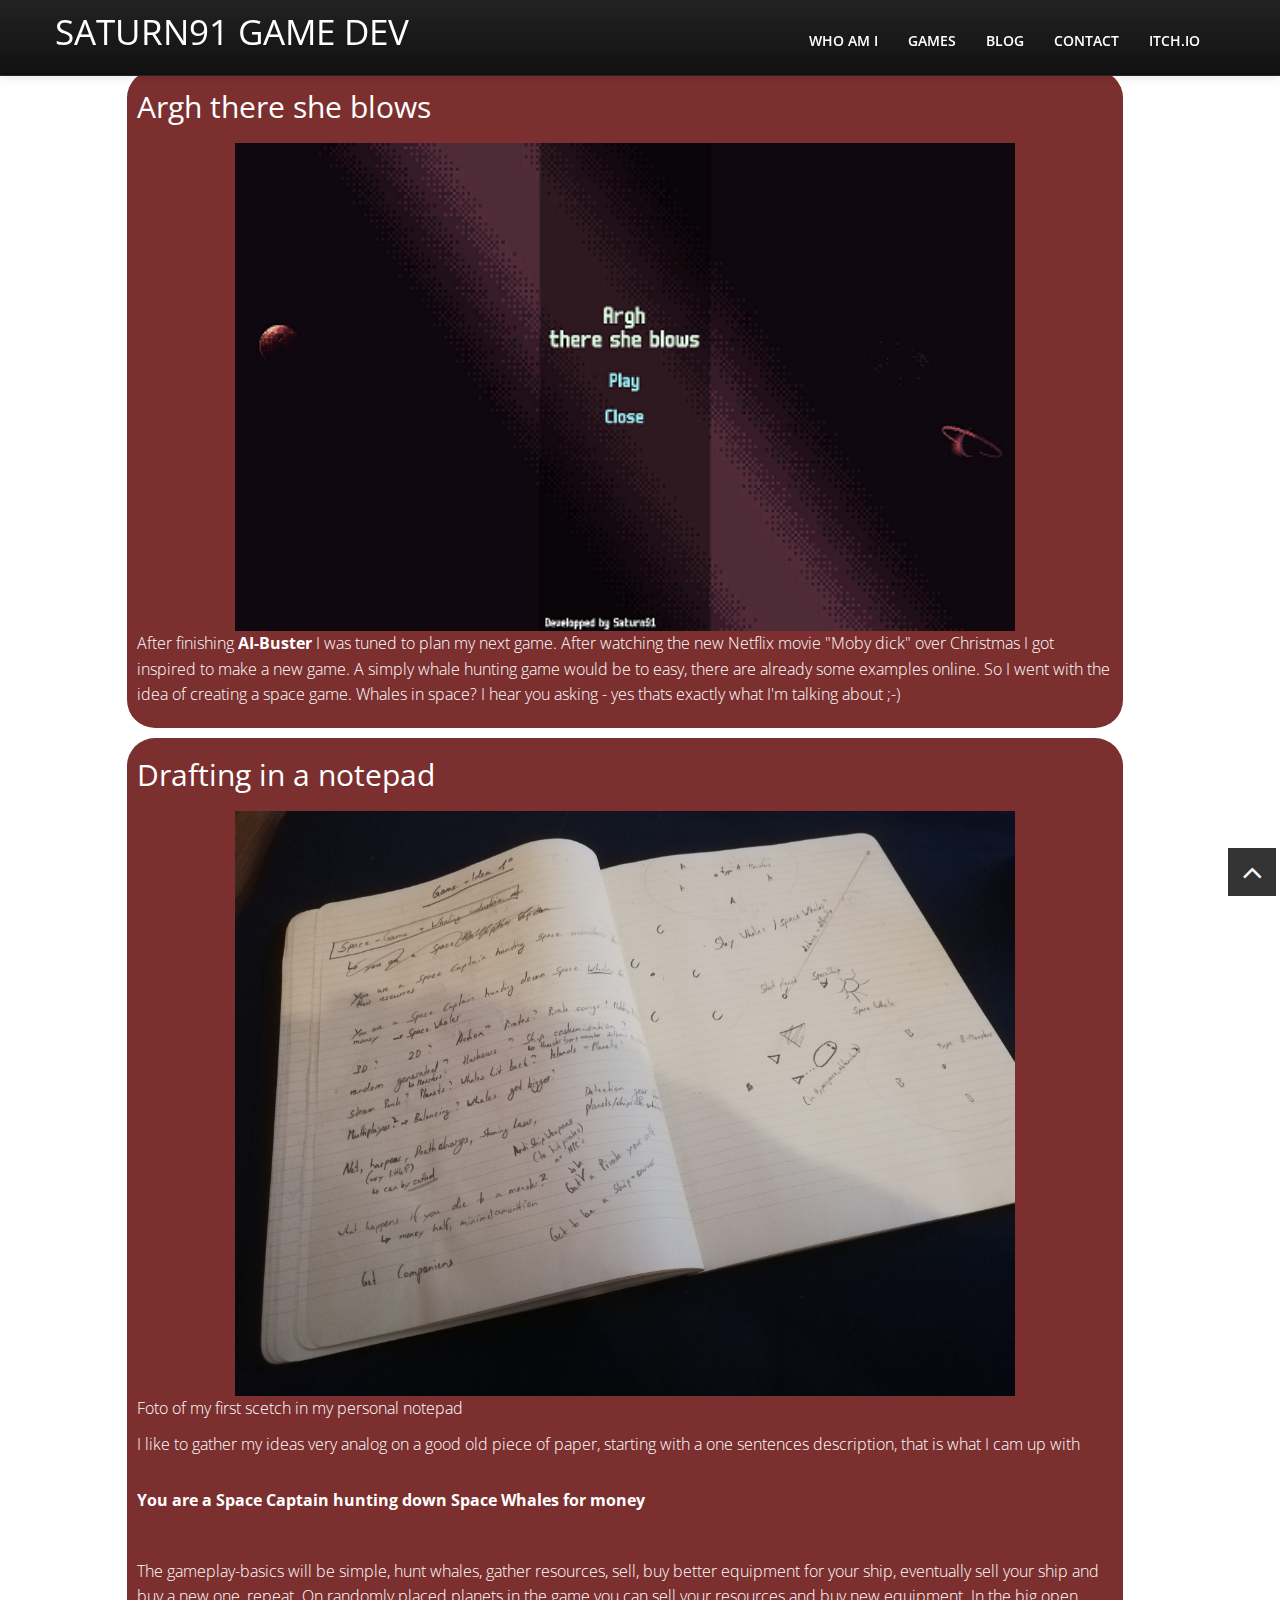
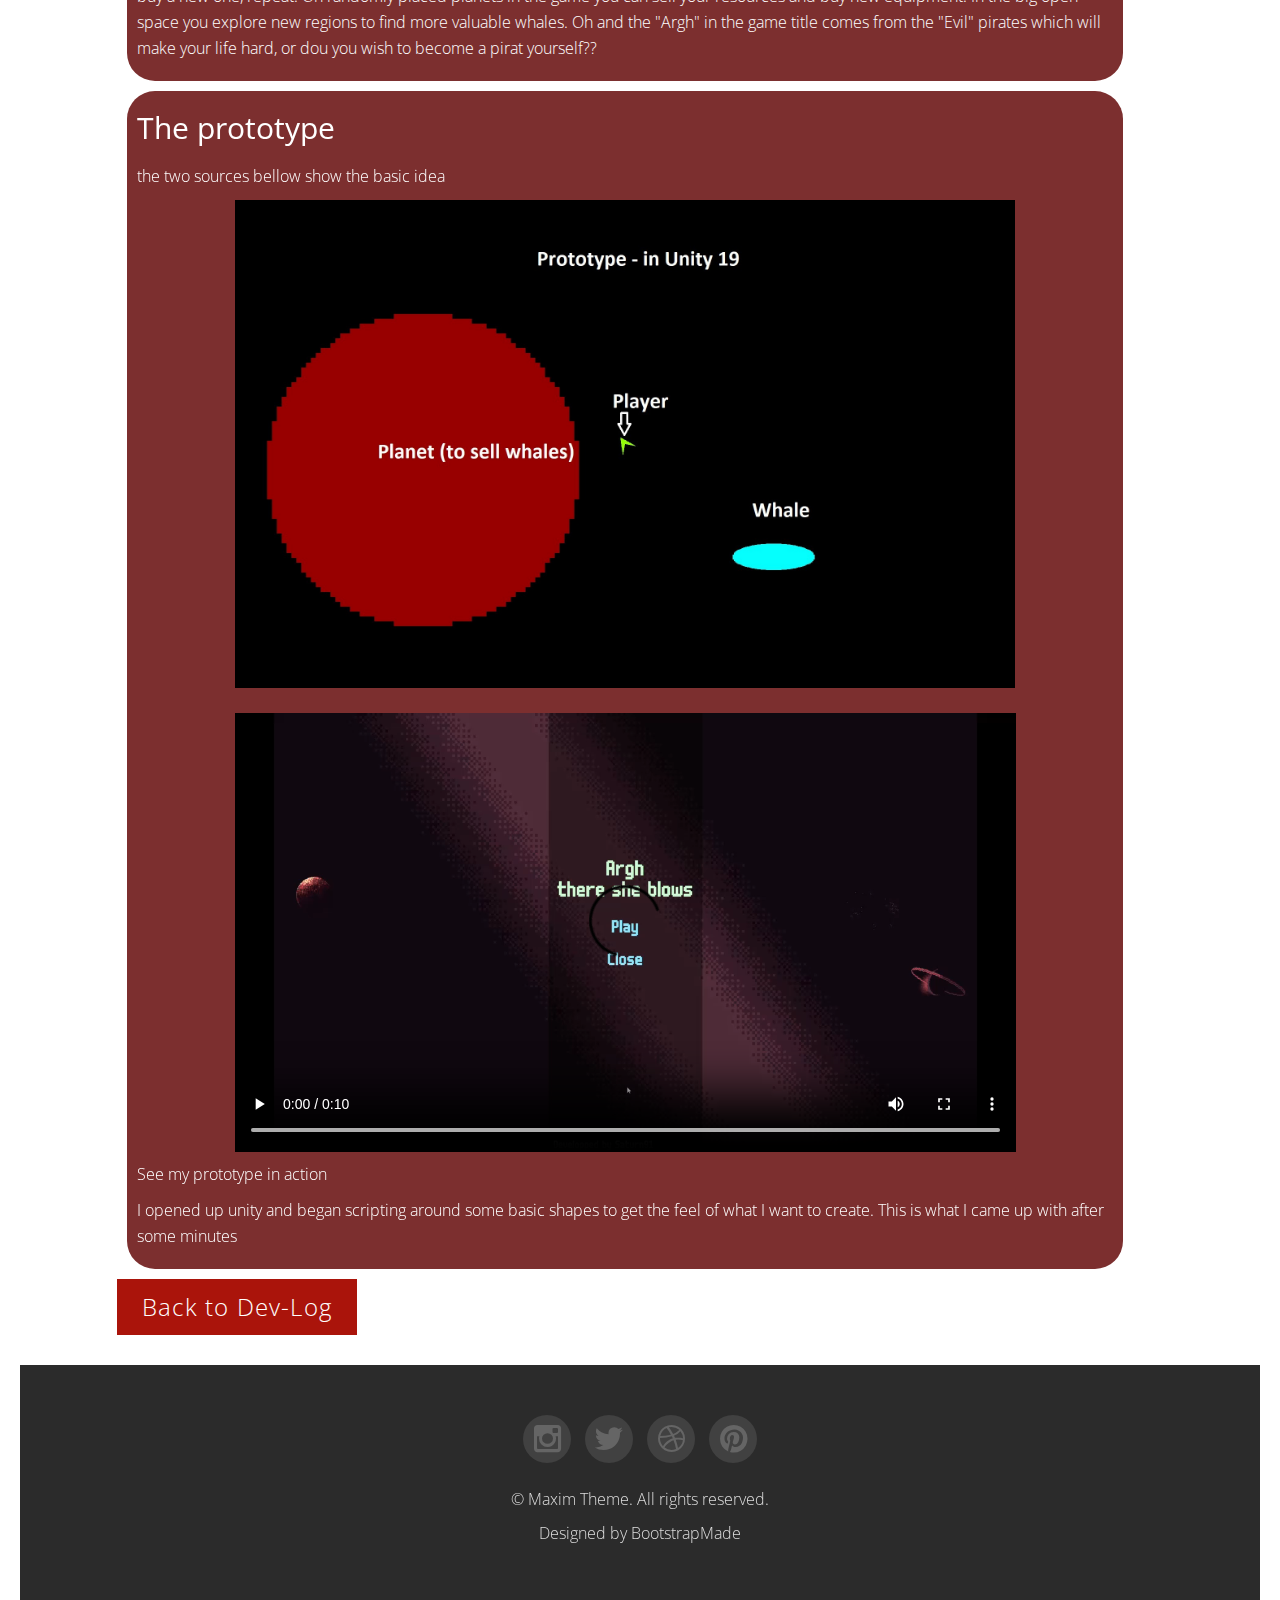
<file: 03_blog.html>
<!DOCTYPE html>
<html>
	<head>
		<meta name="viewport" content="width=device-width, initial-scale=1">
		<style>
		* {
		  box-sizing: border-box;
		}

		/* Add a gray background color with some padding */
		body {
		  font-family: Arial;
		  padding: 20px;
		  background: #f1f1f1;
		}

		/* Header/Blog Title */
		.header {
		  padding: 30px;
		  font-size: 40px;
		  text-align: center;
		  background: white;
		}

		/* Create two unequal columns that floats next to each other */
		/* Left column */
		.leftcolumn {   
		  float: left;
		  width: 75%;
		}

		/* Right column */
		.rightcolumn {
		  float: left;
		  width: 25%;
		  padding-left: 20px;
		}
		
		/* Center column */
		.center {
			margin: auto;
			width: 80%;
		}

		/* Fake image */
		.img {
			display: block;
			margin-left: auto;
			margin-right: auto;
			width: 80%;
		}
		
		.video {
			display: block;
			margin-left: auto;
			margin-right: auto;
			width: 80%;
		}
		

		/* Clear floats after the columns */
		.row:after {
		  content: "";
		  display: table;
		  clear: both;
		}

		/* Footer */
		.footer {
		  padding: 20px;
		  text-align: center;
		  background: #ddd;
		  margin-top: 20px;
		}
		
		/* Link */
		.link {
			color: #7c2f2f;
		}

		/* Responsive layout - when the screen is less than 800px wide, make the two columns stack on top of each other instead of next to each other */
		@media screen and (max-width: 800px) {
		  .leftcolumn, .rightcolumn {   
			width: 100%;
			padding: 0;
		  }
		}
		</style>
	<meta charset="utf-8">
	<title>Saturn91 - GameDev</title>
	<meta name="viewport" content="width=device-width, initial-scale=1.0">
	<meta name="description" content="">
	<meta name="author" content="">
	<link href="css/bootstrap-responsive.css" rel="stylesheet">
	<link href="css/style.css" rel="stylesheet">
	<link href="color/default.css" rel="stylesheet">
	<link rel="shortcut icon" href="img/FaviconSaturn91.ico">
	<!-- =======================================================
    Theme Name: Maxim
    Theme URL: https://bootstrapmade.com/maxim-free-onepage-bootstrap-theme/
    Author: BootstrapMade.com
    Author URL: https://bootstrapmade.com
	======================================================= -->
	</head>
<body>

<!-- navbar -->
<div class="navbar-wrapper">
	<div class="navbar navbar-inverse navbar-fixed-top">
		<div class="navbar-inner">
			<div class="container">
				<!-- Responsive navbar -->
				<a class="btn btn-navbar" data-toggle="collapse" data-target=".nav-collapse"><span class="icon-bar"></span><span class="icon-bar"></span><span class="icon-bar"></span>
			</a>
				<h1 class="brand"><a href="index.html">Saturn91 Game Dev</a></h1>
				<!-- navigation -->
				<nav class="pull-right nav-collapse collapse">
					<ul id="menu-main" class="nav">
						<li><a title="team" href="index.html#who-am-i">Who am I</a></li>
						<!--li><a title="services" href="#services">Services</a></li-->
						<li><a title="Games" href="index.html#Games">Games</a></li>
						<li><a title="blog" href="Blog.html">Blog</a></li>
						<li><a title="contact" href="index.html#contact">Contact</a></li>
						<li><a href="https://saturn91.itch.io/" target="_blank">itch.io</a></li>
					</ul>
				</nav>
			</div>
		</div>
	</div>
</div>

<div class="row">
  <div class="center">
	<div class="blogCard">
		<h2>Argh there she blows</h2>
		<img class="img" src="img/games/Argh_there_she_blows.png" alt=""></img>
		<p>After finishing <strong><a href="https://saturn91.itch.io/ai-buster" target="_blank">AI-Buster</a></strong> I was tuned to plan my next game. 
		After watching the new Netflix movie "Moby dick" over Christmas I got inspired to make a new game. A simply whale hunting game would be to easy, there are already some
		examples online. So I went with the idea of creating a space game. Whales in space? I hear you asking - yes thats exactly what I'm talking about ;-)</p>
    </div>
	<div class="blogCard">
      <h2>Drafting in a notepad</h2>
      <img class="img" src="img/Blog/Blog3/scetch.jpg" alt=""></img>
      <p>Foto of my first scetch in my personal notepad</p>
      <p>I like to gather my ideas very analog on a good old piece of paper, starting with a one sentences description, that is what I cam up with</p>
	  <br>
	  <p><strong>You are a Space Captain hunting down Space Whales for money</strong><p>
	  <br>
	  <p> The gameplay-basics will be simple, hunt whales, gather resources, sell, buy better equipment for your ship, eventually sell your ship and buy a new one, repeat. 
		On randomly placed planets in the game you can sell your resources and buy new equipment. In the big open space you explore new regions to find more valuable whales.
		Oh and the "Argh" in the game title comes from the "Evil" pirates which will make your life hard, or dou you wish to become a pirat yourself??
    </div>
	<div class="blogCard">
      <h2>The prototype</h2>
	  <p>the two sources bellow show the basic idea<p>
		<img class="img" src="img/Blog/Blog3/Prototype.png" alt=""></img>
		<br>
		<video class="video" controls>
		  <source src="videos/EarlyPrototype.mp4" type="video/mp4">
		  Your browser does not support HTML5 video.
		</video>
      <p>See my prototype in action</p>
      <p>I opened up unity and began scripting around some basic shapes to get the feel of what I want to create. This is what I came up with after some minutes</p>
    </div>
	<div>
		<a href="Blog.html#Blog3" class="btn btn-large btn-my">Back to Dev-Log</a>
	</div>
	<!--div class="blogCard">
      <h2>New entry Example</h2>
      <h5>Title description, Dec 7, 2017</h5>
      <div class="fakeimg" style="height:200px;">Image</div>
      <p>BliBlaBlub</p>
      <p>(Content) Sunt in culpa qui officia deserunt mollit anim id est laborum consectetur adipiscing elit, sed do eiusmod tempor incididunt ut labore et dolore magna aliqua. Ut enim ad minim veniam, quis nostrud exercitation ullamco.</p>
    </div-->
  </div>
</div>  
<footer>
	<div class="container">
		<div class="row">
			<div class="span6 offset3">
				<ul class="social-networks">
					<li><a href="#"><i class="icon-circled icon-bgdark icon-instagram icon-2x"></i></a></li>
					<li><a href="#"><i class="icon-circled icon-bgdark icon-twitter icon-2x"></i></a></li>
					<li><a href="#"><i class="icon-circled icon-bgdark icon-dribbble icon-2x"></i></a></li>
					<li><a href="#"><i class="icon-circled icon-bgdark icon-pinterest icon-2x"></i></a></li>
				</ul>
				<p class="copyright">
					&copy; Maxim Theme. All rights reserved.
					<div class="credits">
						<!--
			All the links in the footer should remain intact.
			You can delete the links only if you purchased the pro version.
			Licensing information: https://bootstrapmade.com/license/
			Purchase the pro version with working PHP/AJAX contact form: https://bootstrapmade.com/buy/?theme=Maxim
		  -->
						Designed by <a href="https://bootstrapmade.com/">BootstrapMade</a>
					</div>
				</p>
			</div>
		</div>
	</div>
	<!-- ./container -->
</footer>

<a href="#" class="scrollup"><i class="icon-angle-up icon-square icon-bgdark icon-2x"></i></a>
	<script src="js/jquery.js"></script>
	<script src="js/jquery.scrollTo.js"></script>
	<script src="js/jquery.nav.js"></script>
	<script src="js/jquery.localScroll.js"></script>
	<script src="js/bootstrap.js"></script>
	<script src="js/jquery.prettyPhoto.js"></script>
	<script src="js/isotope.js"></script>
	<script src="js/jquery.flexslider.js"></script>
	<script src="js/inview.js"></script>
	<script src="js/animate.js"></script>
	<script src="js/custom.js"></script>
	<script src="contactform/contactform.js"></script>

</body>
</html>
</file>
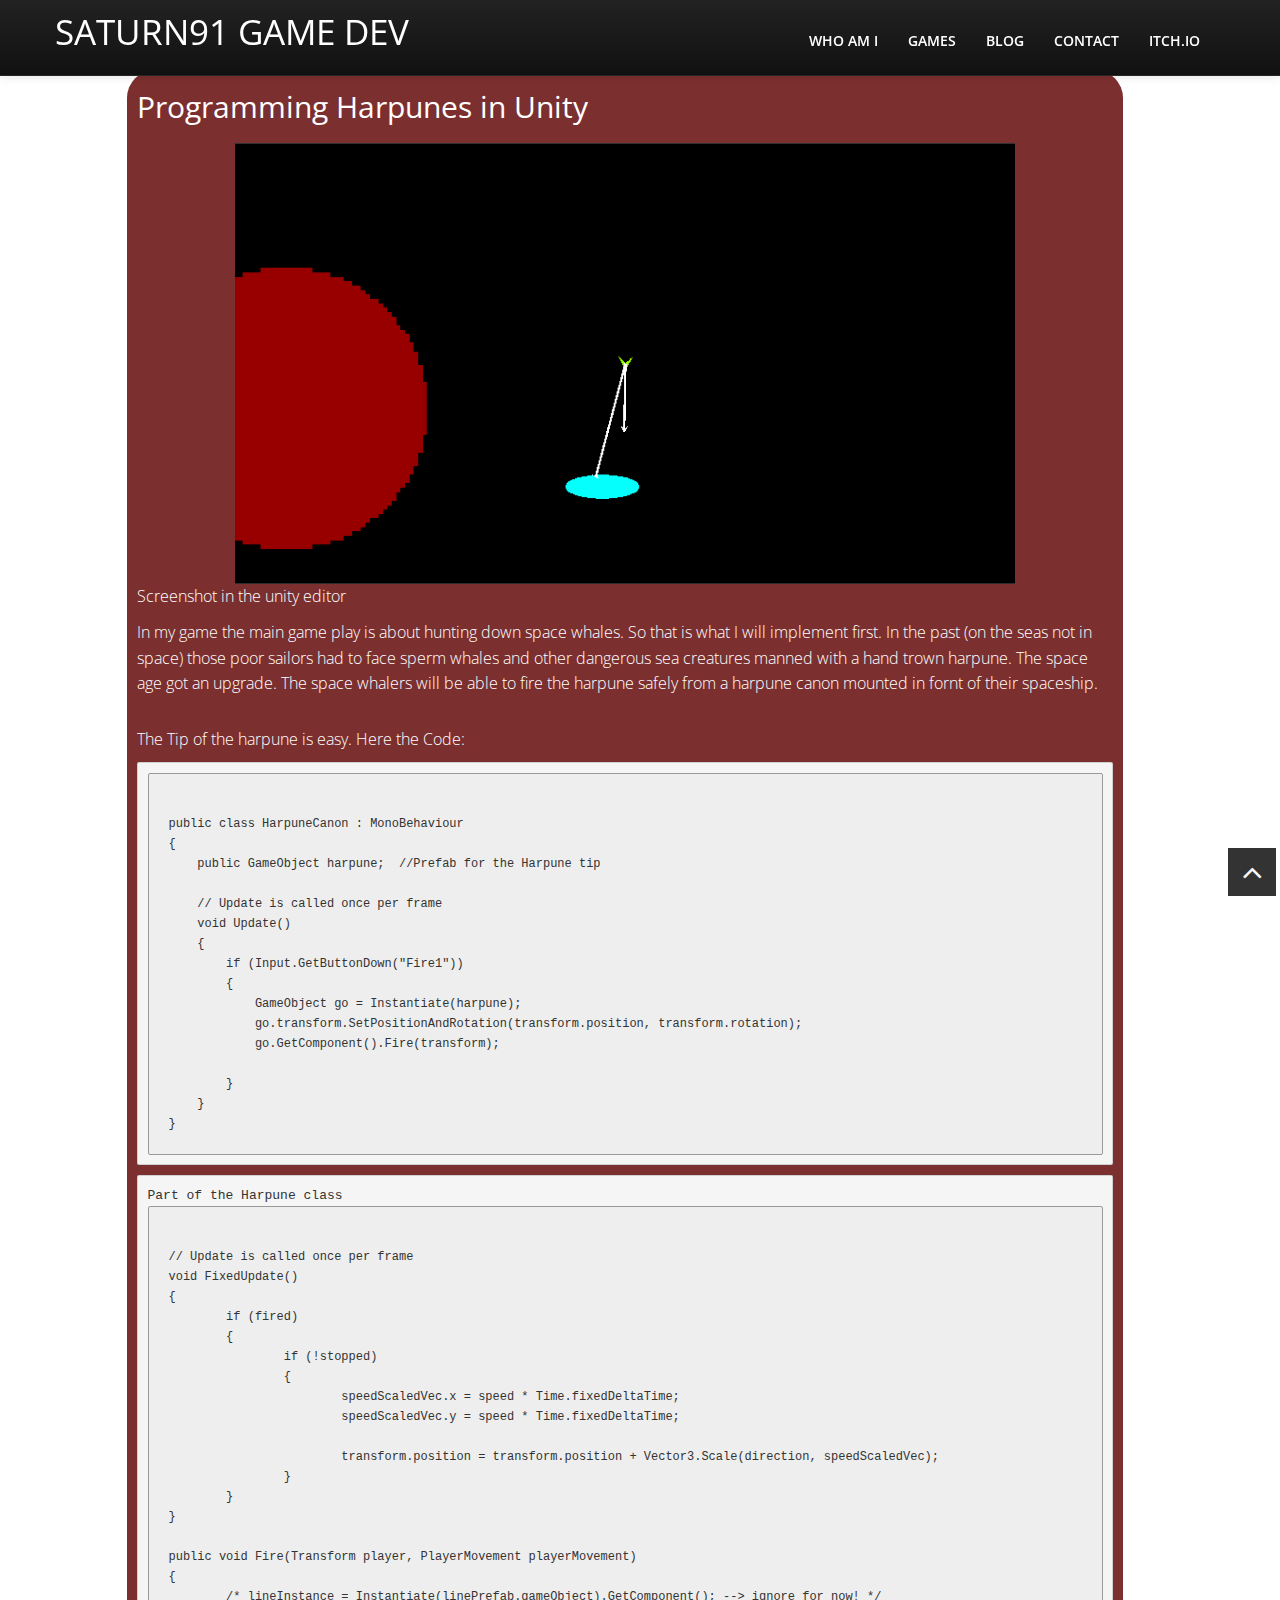
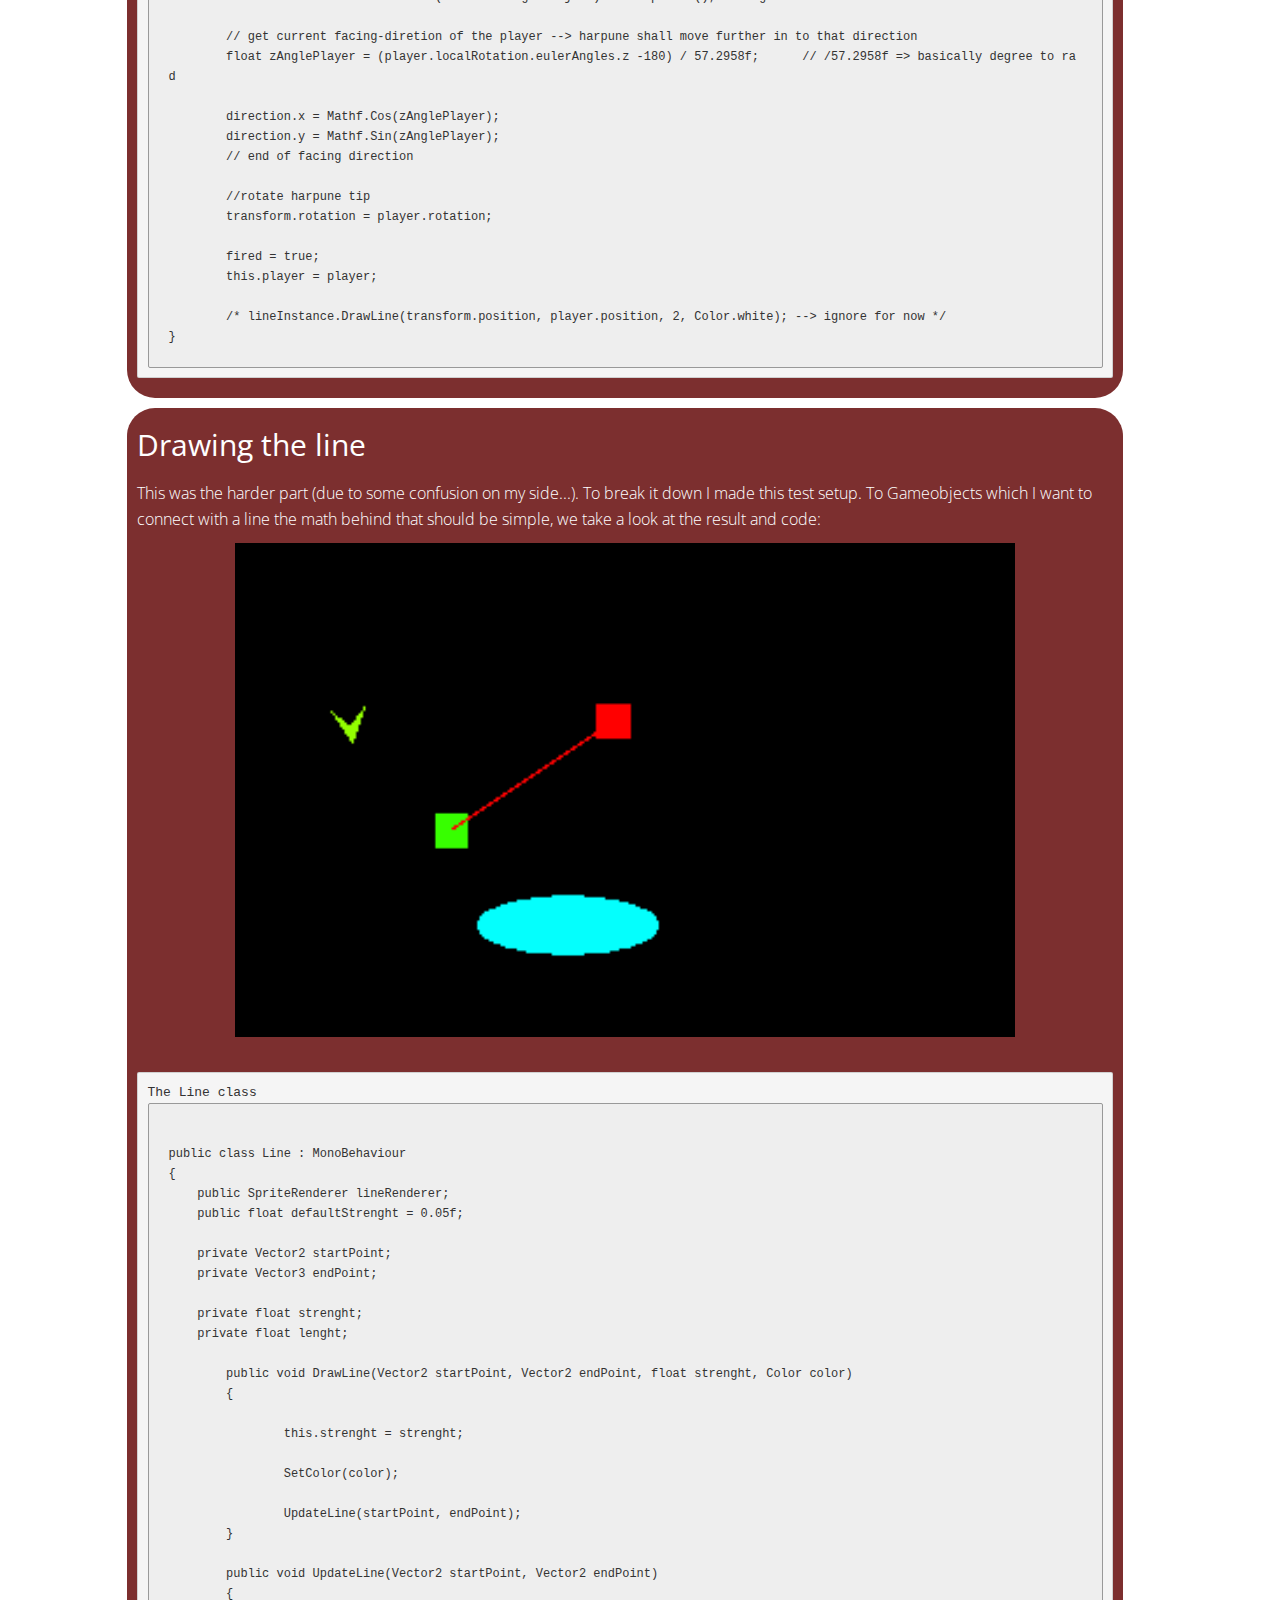
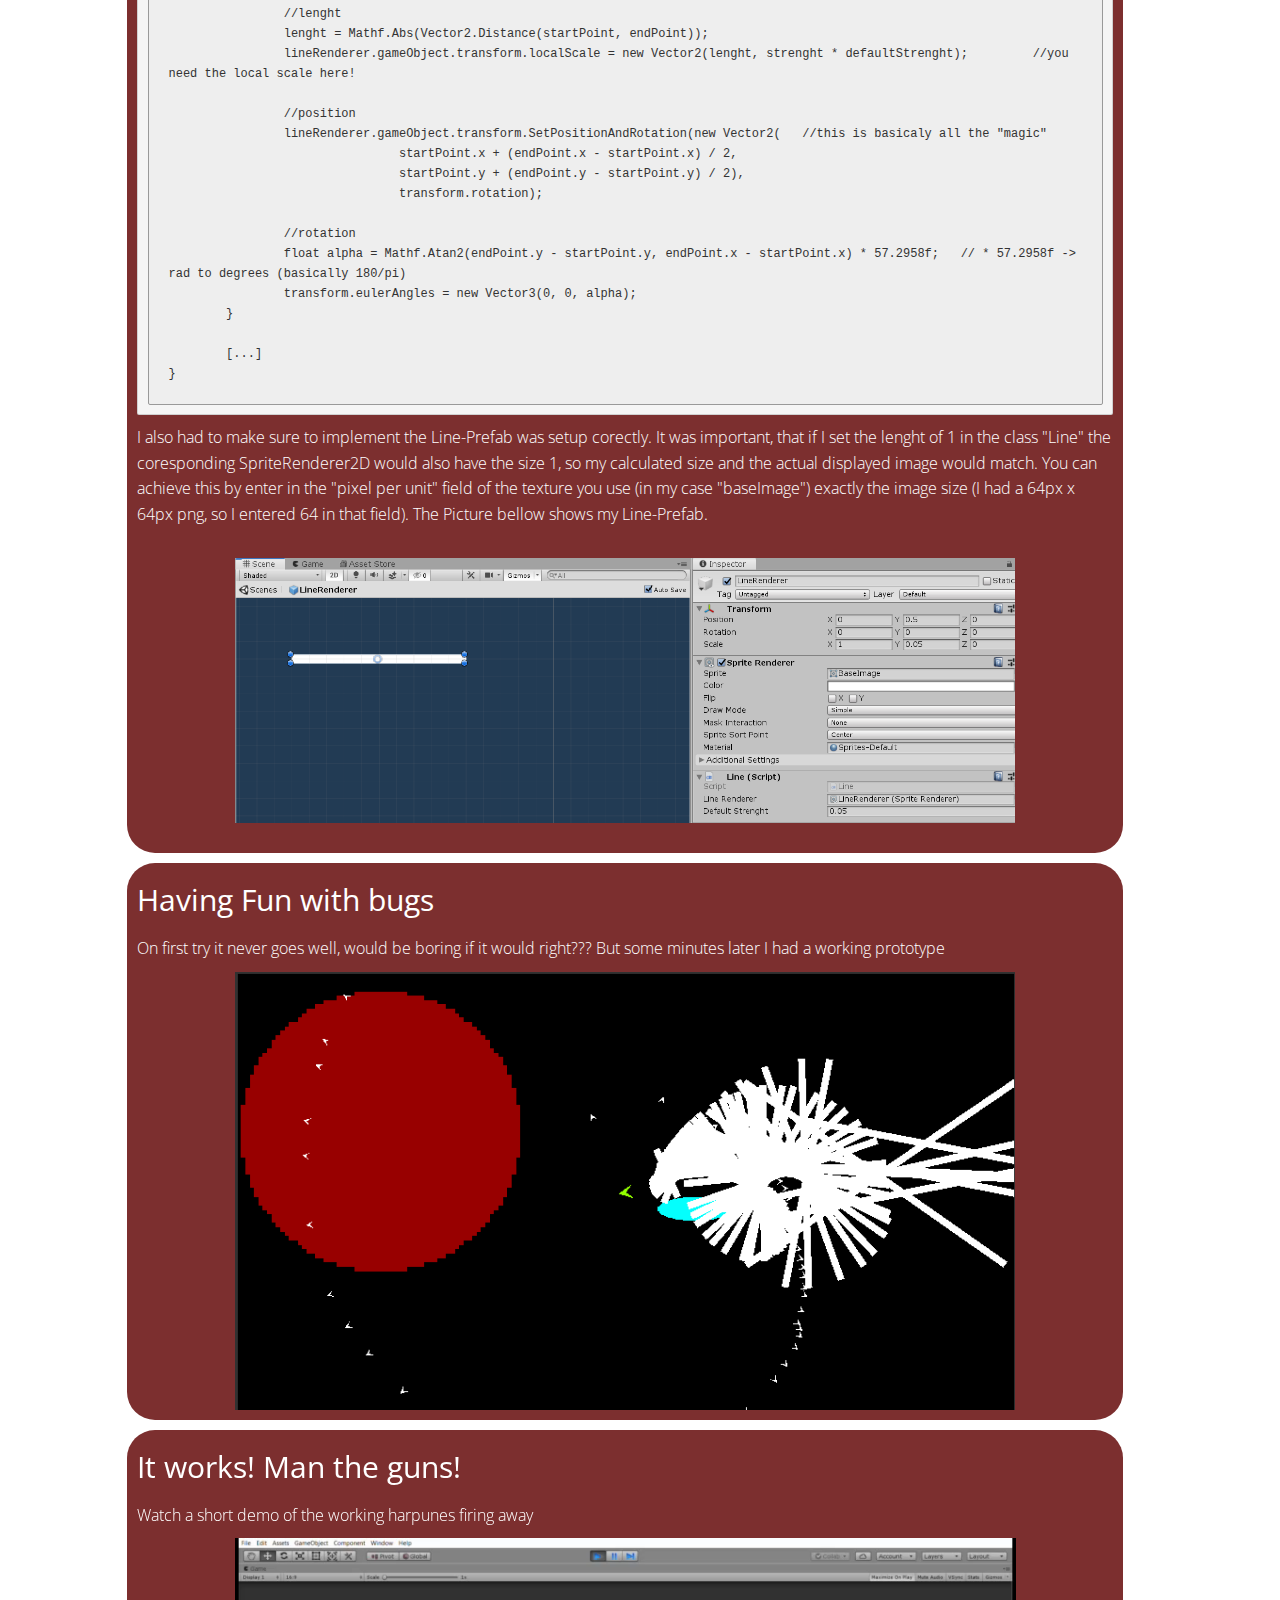
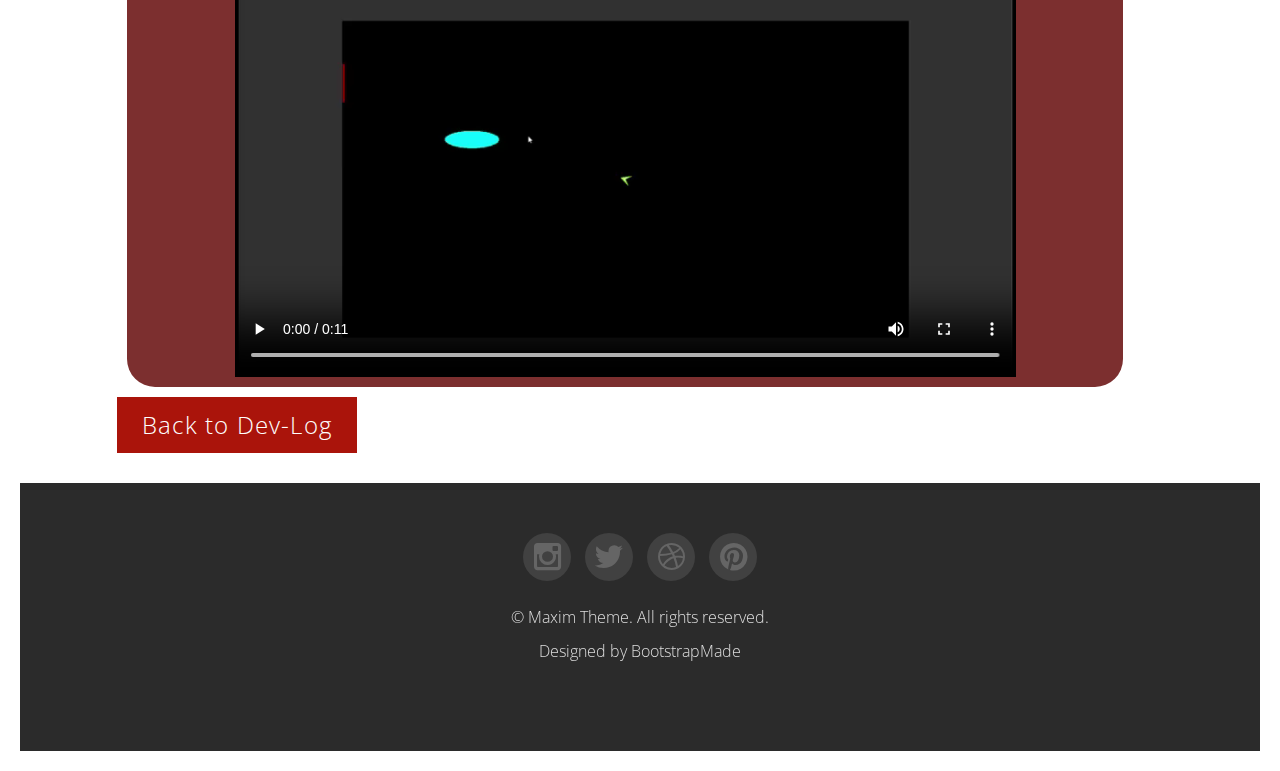
<file: 05_blog.html>
<!DOCTYPE html>
<html>
	<head>
		<meta name="viewport" content="width=device-width, initial-scale=1">
		<style>
		* {
		  box-sizing: border-box;
		}

		/* Add a gray background color with some padding */
		body {
		  font-family: Arial;
		  padding: 20px;
		  background: #f1f1f1;
		}

		/* Header/Blog Title */
		.header {
		  padding: 30px;
		  font-size: 40px;
		  text-align: center;
		  background: white;
		}

		/* Create two unequal columns that floats next to each other */
		/* Left column */
		.leftcolumn {   
		  float: left;
		  width: 75%;
		}

		/* Right column */
		.rightcolumn {
		  float: left;
		  width: 25%;
		  padding-left: 20px;
		}
		
		/* Center column */
		.center {
			margin: auto;
			width: 80%;
		}

		/* Fake image */
		.img {
			display: block;
			margin-left: auto;
			margin-right: auto;
			width: 80%;
		}
		
		.video {
			display: block;
			margin-left: auto;
			margin-right: auto;
			width: 80%;
		}
		

		/* Clear floats after the columns */
		.row:after {
		  content: "";
		  display: table;
		  clear: both;
		}

		/* Footer */
		.footer {
		  padding: 20px;
		  text-align: center;
		  background: #ddd;
		  margin-top: 20px;
		}
		
		/* Link */
		.link {
			color: #7c2f2f;
		}
		
		pre code {
			background-color: #eee;
			border: 1px solid #999;
			display: block;
			padding: 20px;
		}

		/* Responsive layout - when the screen is less than 800px wide, make the two columns stack on top of each other instead of next to each other */
		@media screen and (max-width: 800px) {
		  .leftcolumn, .rightcolumn {   
			width: 100%;
			padding: 0;
		  }
		}
		</style>
	<meta charset="utf-8">
	<title>Saturn91 - GameDev</title>
	<meta name="viewport" content="width=device-width, initial-scale=1.0">
	<meta name="description" content="">
	<meta name="author" content="">
	<link href="css/bootstrap-responsive.css" rel="stylesheet">
	<link href="css/style.css" rel="stylesheet">
	<link href="color/default.css" rel="stylesheet">
	<link rel="shortcut icon" href="img/FaviconSaturn91.ico">
	<!-- =======================================================
    Theme Name: Maxim
    Theme URL: https://bootstrapmade.com/maxim-free-onepage-bootstrap-theme/
    Author: BootstrapMade.com
    Author URL: https://bootstrapmade.com
	======================================================= -->
	</head>
<body>

<!-- navbar -->
<div class="navbar-wrapper">
	<div class="navbar navbar-inverse navbar-fixed-top">
		<div class="navbar-inner">
			<div class="container">
				<!-- Responsive navbar -->
				<a class="btn btn-navbar" data-toggle="collapse" data-target=".nav-collapse"><span class="icon-bar"></span><span class="icon-bar"></span><span class="icon-bar"></span>
			</a>
				<h1 class="brand"><a href="index.html">Saturn91 Game Dev</a></h1>
				<!-- navigation -->
				<nav class="pull-right nav-collapse collapse">
					<ul id="menu-main" class="nav">
						<li><a title="team" href="index.html#who-am-i">Who am I</a></li>
						<!--li><a title="services" href="#services">Services</a></li-->
						<li><a title="Games" href="index.html#Games">Games</a></li>
						<li><a title="blog" href="Blog.html">Blog</a></li>
						<li><a title="contact" href="index.html#contact">Contact</a></li>
						<li><a href="https://saturn91.itch.io/" target="_blank">itch.io</a></li>
					</ul>
				</nav>
			</div>
		</div>
	</div>
</div>

<div class="row">
  <div class="center">
	<div class="blogCard">
      <h2>Programming Harpunes in Unity</h2>
      <img class="img" src="img/Blog/Blog5/preview.png" alt=""></img>
      <p>Screenshot in the unity editor</p>
      <p>In my game the main game play is about hunting down space whales. So that is what I will implement first. In the past (on the seas not in space) 
	  those poor sailors had to face sperm whales and other dangerous sea creatures manned with a hand trown harpune. The space age got an upgrade. The space whalers
	  will be able to fire the harpune safely from a harpune canon mounted in fornt of their spaceship.</p>
	  <br>
	  <p>
	  The Tip of the harpune is easy. Here the Code:
	  </p>
	  <div>
	  <pre><code>
public class HarpuneCanon : MonoBehaviour
{
    public GameObject harpune;	//Prefab for the Harpune tip

    // Update is called once per frame
    void Update()
    {
        if (Input.GetButtonDown("Fire1"))
        {
            GameObject go = Instantiate(harpune);
            go.transform.SetPositionAndRotation(transform.position, transform.rotation);
            go.GetComponent<Harpune>().Fire(transform);

        }
    }
}</pre></code>
		</div>
		
		<div>
			<pre>Part of the Harpune class<code>
// Update is called once per frame
void FixedUpdate()
{
	if (fired)
	{
		if (!stopped)
		{
			speedScaledVec.x = speed * Time.fixedDeltaTime;
			speedScaledVec.y = speed * Time.fixedDeltaTime;

			transform.position = transform.position + Vector3.Scale(direction, speedScaledVec);
		}
	}
}

public void Fire(Transform player, PlayerMovement playerMovement)
{
	/* lineInstance = Instantiate(linePrefab.gameObject).GetComponent<Line>(); --> ignore for now! */
	
	// get current facing-diretion of the player --> harpune shall move further in to that direction
	float zAnglePlayer = (player.localRotation.eulerAngles.z -180) / 57.2958f;	// /57.2958f => basically degree to rad

	direction.x = Mathf.Cos(zAnglePlayer);
	direction.y = Mathf.Sin(zAnglePlayer);
	// end of facing direction

	//rotate harpune tip 
	transform.rotation = player.rotation;
			
	fired = true;
	this.player = player;
	
	/* lineInstance.DrawLine(transform.position, player.position, 2, Color.white); --> ignore for now */
}</pre></code>
		</div>
    </div>
	<div class="blogCard">
      <h2>Drawing the line</h2>
	  <p>This was the harder part (due to some confusion on my side...). To break it down I made this test setup. To Gameobjects which I want to connect with a line
	  the math behind that should be simple, we take a look at the result and code:<p>
		<img class="img" src="img/Blog/Blog5/lineDrawerTest.png" alt=""></img>
		<br>		
		<div>
			<pre>The Line class<code>
public class Line : MonoBehaviour
{
    public SpriteRenderer lineRenderer;
    public float defaultStrenght = 0.05f;

    private Vector2 startPoint;
    private Vector3 endPoint;

    private float strenght;
    private float lenght;
			
	public void DrawLine(Vector2 startPoint, Vector2 endPoint, float strenght, Color color)
	{

		this.strenght = strenght;

		SetColor(color);

		UpdateLine(startPoint, endPoint);
	}

	public void UpdateLine(Vector2 startPoint, Vector2 endPoint)
	{
		//lenght
		lenght = Mathf.Abs(Vector2.Distance(startPoint, endPoint));
		lineRenderer.gameObject.transform.localScale = new Vector2(lenght, strenght * defaultStrenght);		//you need the local scale here!

		//position
		lineRenderer.gameObject.transform.SetPositionAndRotation(new Vector2(	//this is basicaly all the "magic"
				startPoint.x + (endPoint.x - startPoint.x) / 2, 
				startPoint.y + (endPoint.y - startPoint.y) / 2), 
				transform.rotation);

		//rotation
		float alpha = Mathf.Atan2(endPoint.y - startPoint.y, endPoint.x - startPoint.x) * 57.2958f;   // * 57.2958f -> rad to degrees (basically 180/pi)
		transform.eulerAngles = new Vector3(0, 0, alpha);
	}
	
	[...]
}			
</pre></code>
		</div>
		<p>
		I also had to make sure to implement the Line-Prefab was setup corectly. It was important, that if I set the lenght of 1 in the class "Line" the 
		coresponding SpriteRenderer2D would also have the size 1, so my calculated size and the actual displayed image would match. You can achieve this
		by enter in the "pixel per unit" field of the texture you use (in my case "baseImage") exactly the image size (I had a 64px x 64px png, so I entered 64 in that field).
		The Picture bellow shows my Line-Prefab.
		</p>
		<br>
		<img class="img" src="img/Blog/Blog5/LinePrefab.png" alt=""></img>
		<br>
		</div>
	<div class="blogCard">
		<h2>Having Fun with bugs</h2>
		<p>On first try it never goes well, would be boring if it would right??? But some minutes later I had a working prototype</p>
		<img class="img" src="img/Blog/Blog5/Bug1.png" alt=""></img>
    </div>
	<div class="blogCard">
      <h2>It works! Man the guns!</h2>
	  <p>Watch a short demo of the working harpunes firing away</p>
		<video class="video" controls>
		  <source src="videos/Harpunes.mp4" type="video/mp4">
		  Your browser does not support HTML5 video.
		</video>
    </div>
	<div>
		<a href="Blog.html#Blog5" class="btn btn-large btn-my">Back to Dev-Log</a>
	</div>
	<!--div class="blogCard">
      <h2>New entry Example</h2>
      <h5>Title description, Dec 7, 2017</h5>
      <div class="fakeimg" style="height:200px;">Image</div>
      <p>BliBlaBlub</p>
      <p>(Content) Sunt in culpa qui officia deserunt mollit anim id est laborum consectetur adipiscing elit, sed do eiusmod tempor incididunt ut labore et dolore magna aliqua. Ut enim ad minim veniam, quis nostrud exercitation ullamco.</p>
    </div-->
  </div>
</div>  
<footer>
	<div class="container">
		<div class="row">
			<div class="span6 offset3">
				<ul class="social-networks">
					<li><a href="#"><i class="icon-circled icon-bgdark icon-instagram icon-2x"></i></a></li>
					<li><a href="#"><i class="icon-circled icon-bgdark icon-twitter icon-2x"></i></a></li>
					<li><a href="#"><i class="icon-circled icon-bgdark icon-dribbble icon-2x"></i></a></li>
					<li><a href="#"><i class="icon-circled icon-bgdark icon-pinterest icon-2x"></i></a></li>
				</ul>
				<p class="copyright">
					&copy; Maxim Theme. All rights reserved.
					<div class="credits">
						<!--
			All the links in the footer should remain intact.
			You can delete the links only if you purchased the pro version.
			Licensing information: https://bootstrapmade.com/license/
			Purchase the pro version with working PHP/AJAX contact form: https://bootstrapmade.com/buy/?theme=Maxim
		  -->
						Designed by <a href="https://bootstrapmade.com/">BootstrapMade</a>
					</div>
				</p>
			</div>
		</div>
	</div>
	<!-- ./container -->
</footer>

<a href="#" class="scrollup"><i class="icon-angle-up icon-square icon-bgdark icon-2x"></i></a>
	<script src="js/jquery.js"></script>
	<script src="js/jquery.scrollTo.js"></script>
	<script src="js/jquery.nav.js"></script>
	<script src="js/jquery.localScroll.js"></script>
	<script src="js/bootstrap.js"></script>
	<script src="js/jquery.prettyPhoto.js"></script>
	<script src="js/isotope.js"></script>
	<script src="js/jquery.flexslider.js"></script>
	<script src="js/inview.js"></script>
	<script src="js/animate.js"></script>
	<script src="js/custom.js"></script>
	<script src="contactform/contactform.js"></script>

</body>
</html>
</file>
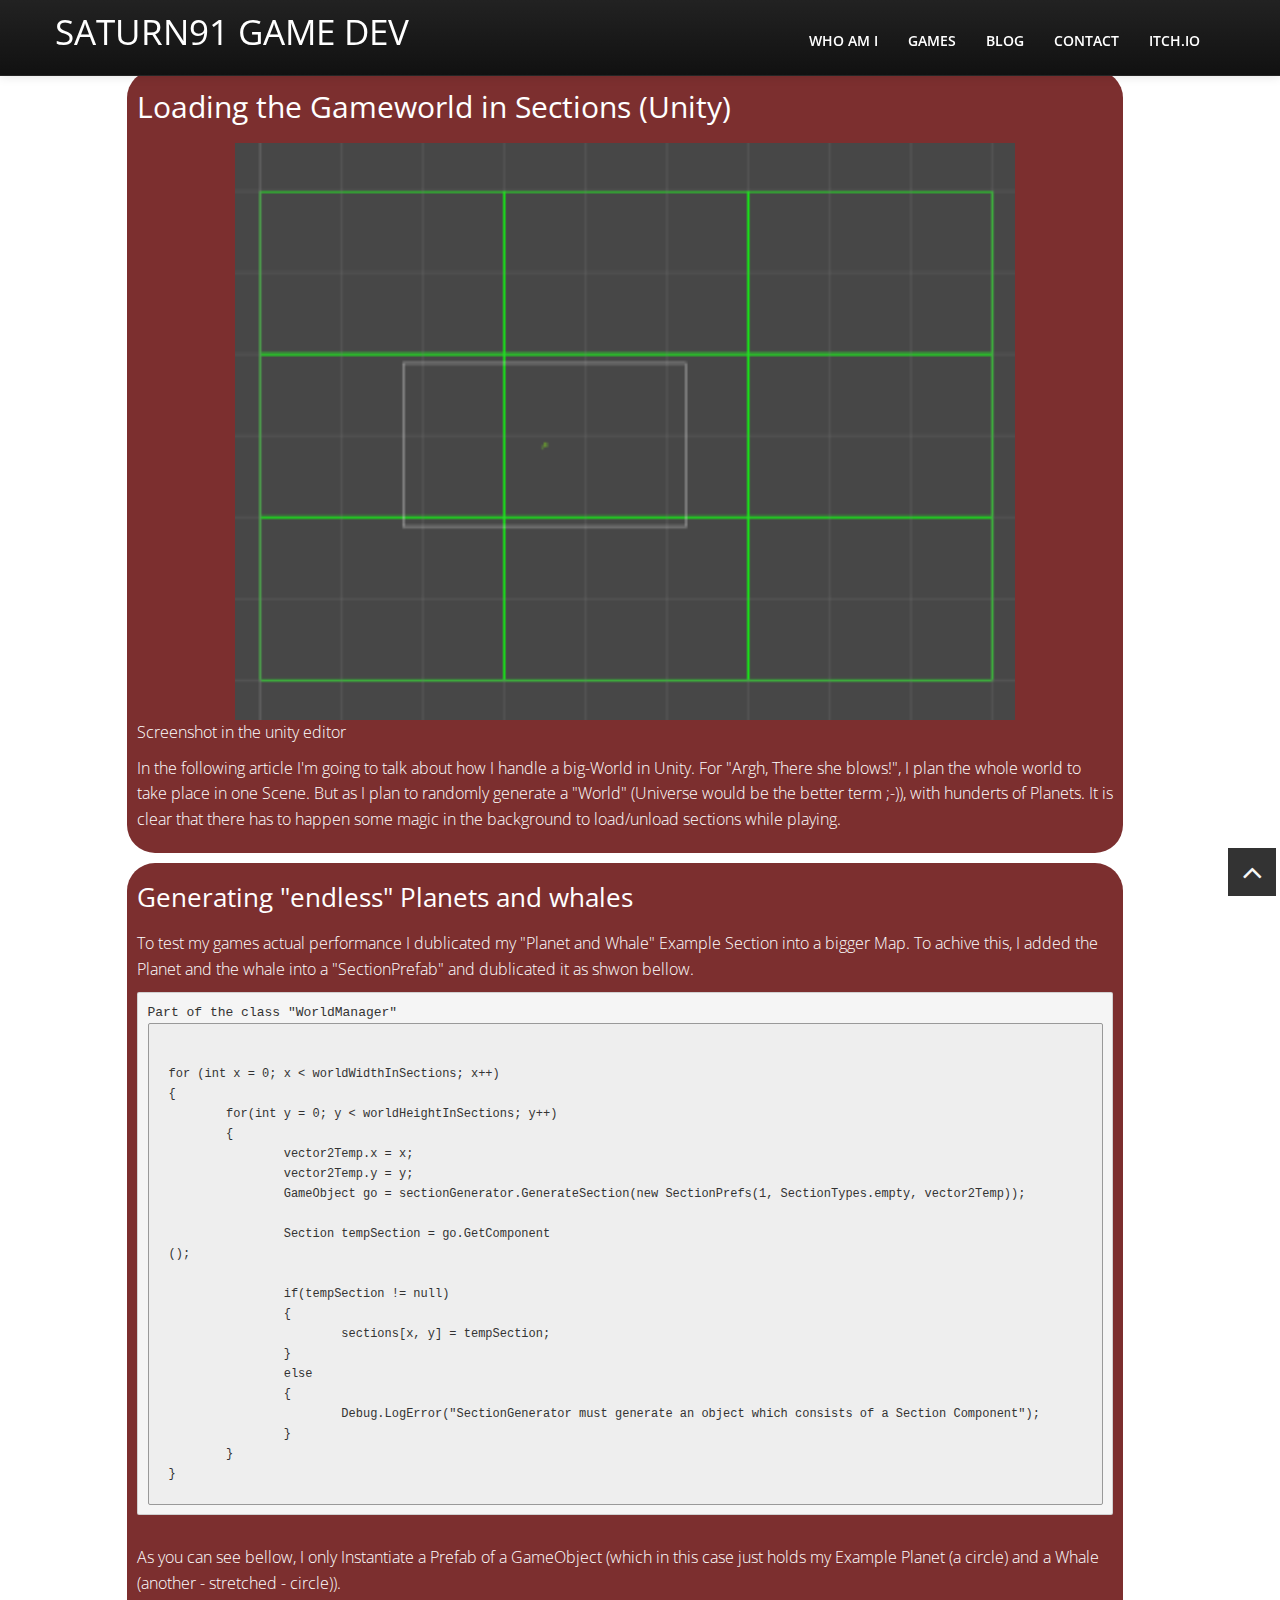
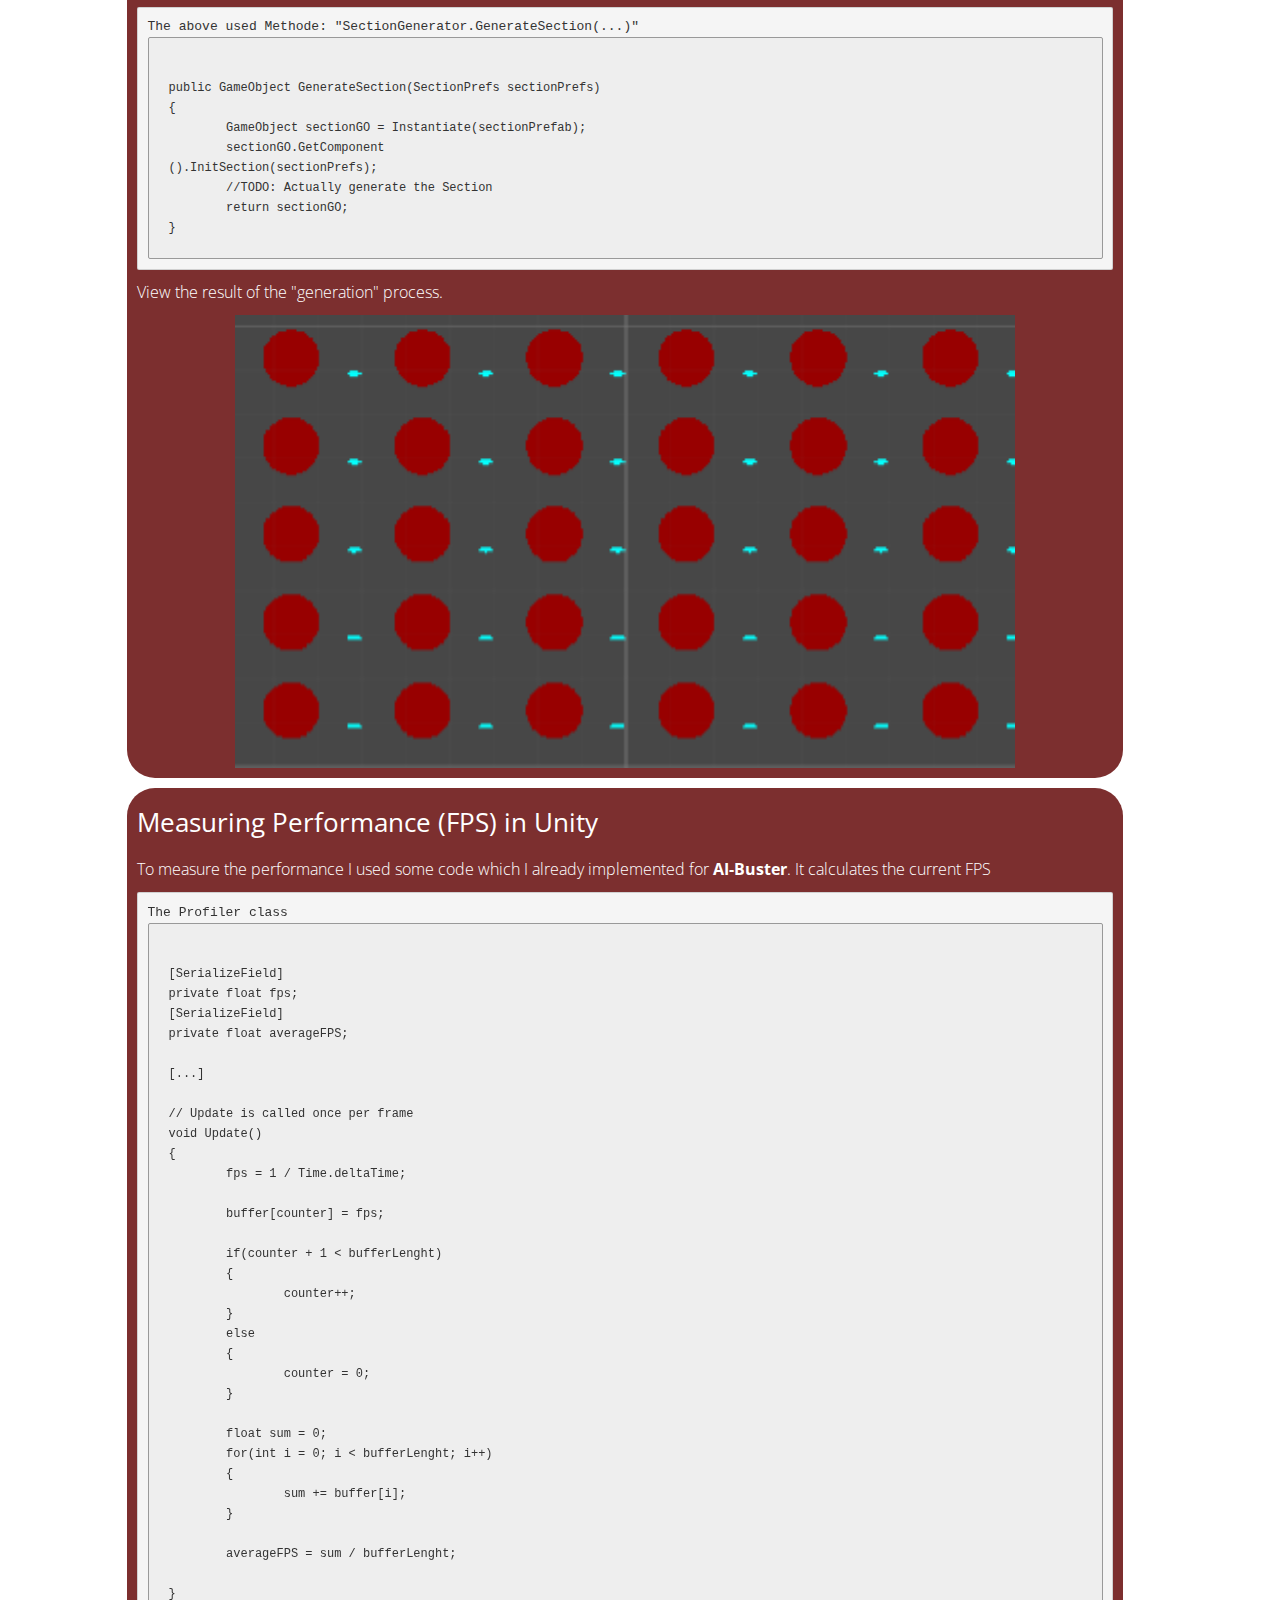
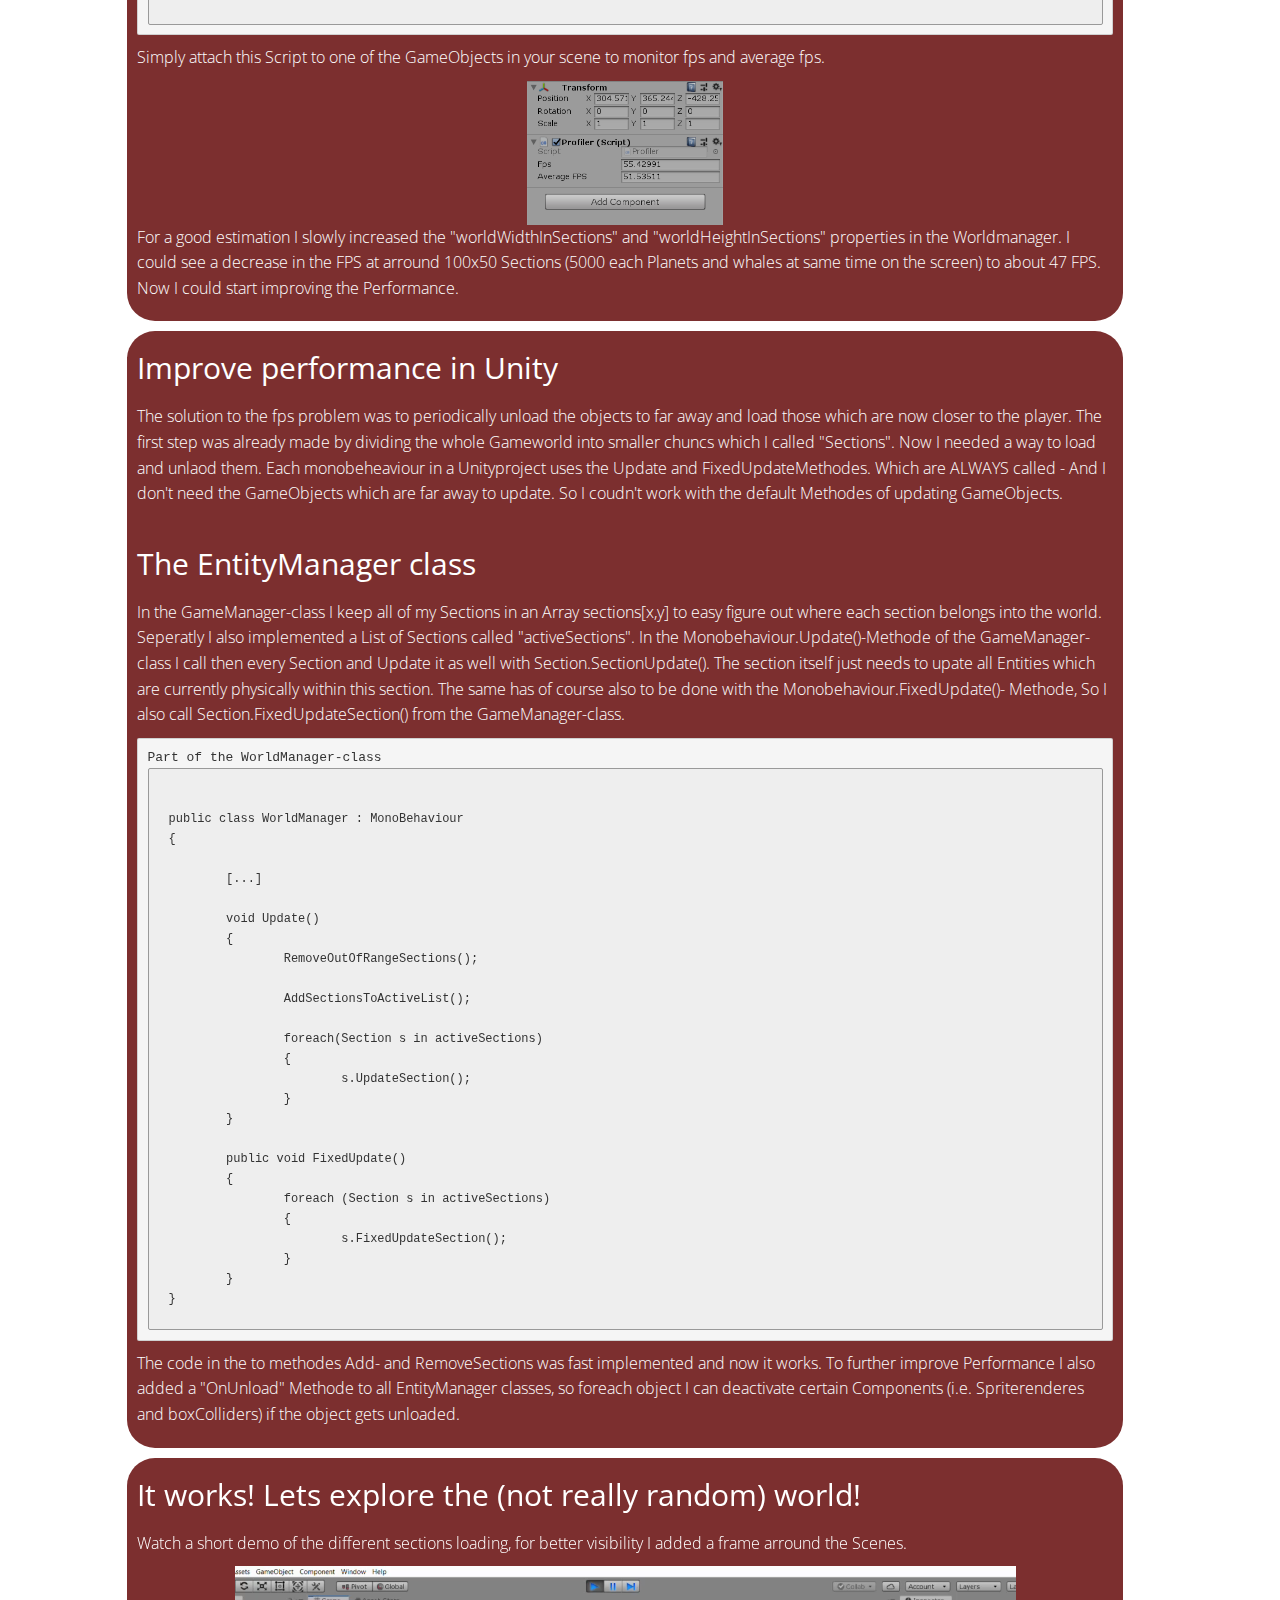
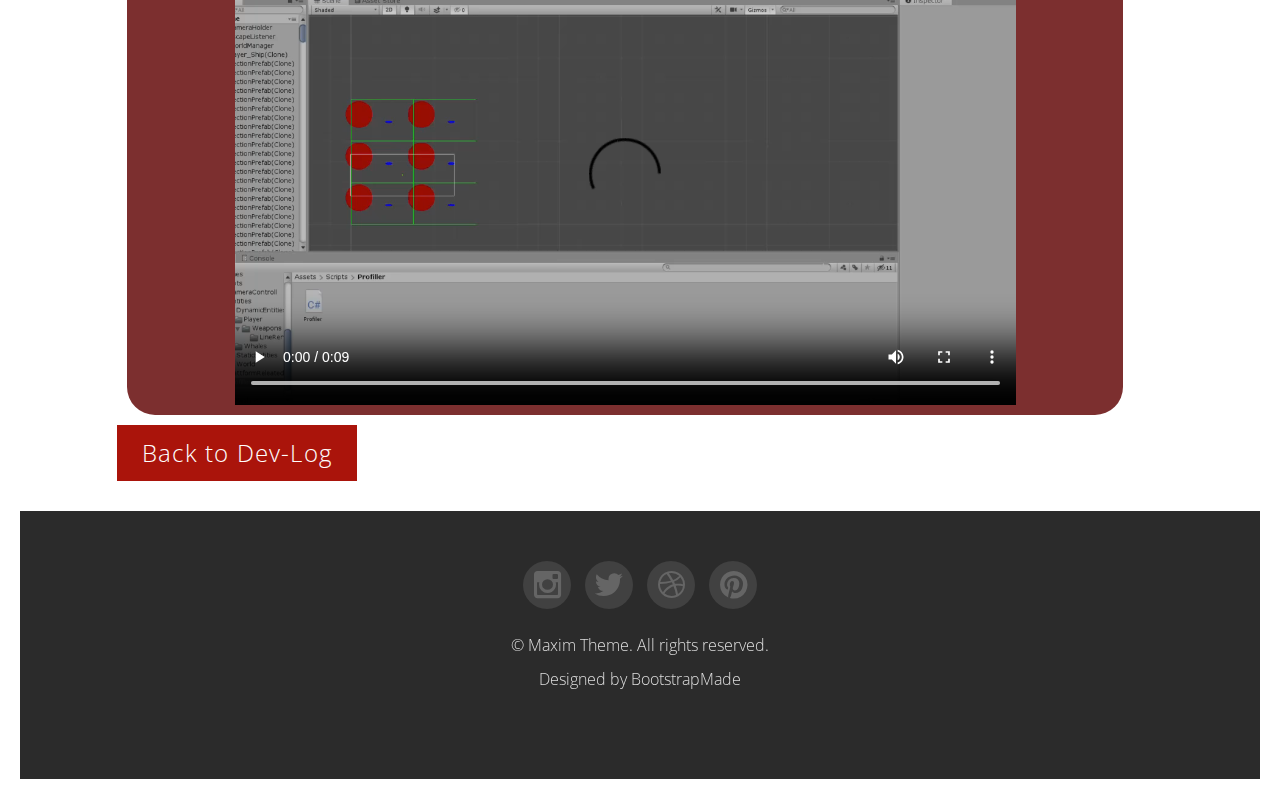
<file: 06_blog.html>
<!DOCTYPE html>
<html>
	<head>
		<meta name="viewport" content="width=device-width, initial-scale=1">
		<style>
		* {
		  box-sizing: border-box;
		}

		/* Add a gray background color with some padding */
		body {
		  font-family: Arial;
		  padding: 20px;
		  background: #f1f1f1;
		}

		/* Header/Blog Title */
		.header {
		  padding: 30px;
		  font-size: 40px;
		  text-align: center;
		  background: white;
		}

		/* Create two unequal columns that floats next to each other */
		/* Left column */
		.leftcolumn {   
		  float: left;
		  width: 75%;
		}

		/* Right column */
		.rightcolumn {
		  float: left;
		  width: 25%;
		  padding-left: 20px;
		}
		
		/* Center column */
		.center {
			margin: auto;
			width: 80%;
		}

		/* Fake image */
		.img {
			display: block;
			margin-left: auto;
			margin-right: auto;
			width: 80%;
		}
		
		.img-half {
			display: block;
			margin-left: auto;
			margin-right: auto;
			width: 40%;
		}
		
		.img-quarter {
			display: block;
			margin-left: auto;
			margin-right: auto;
			width: 20%;
		}
		
		.video {
			display: block;
			margin-left: auto;
			margin-right: auto;
			width: 80%;
		}
		

		/* Clear floats after the columns */
		.row:after {
		  content: "";
		  display: table;
		  clear: both;
		}

		/* Footer */
		.footer {
		  padding: 20px;
		  text-align: center;
		  background: #ddd;
		  margin-top: 20px;
		}
		
		/* Link */
		.link {
			color: #7c2f2f;
		}
		
		pre code {
			background-color: #eee;
			border: 1px solid #999;
			display: block;
			padding: 20px;
		}

		/* Responsive layout - when the screen is less than 800px wide, make the two columns stack on top of each other instead of next to each other */
		@media screen and (max-width: 800px) {
		  .leftcolumn, .rightcolumn {   
			width: 100%;
			padding: 0;
		  }
		}
		</style>
	<meta charset="utf-8">
	<title>Saturn91 - GameDev</title>
	<meta name="viewport" content="width=device-width, initial-scale=1.0">
	<meta name="description" content="">
	<meta name="author" content="">
	<link href="css/bootstrap-responsive.css" rel="stylesheet">
	<link href="css/style.css" rel="stylesheet">
	<link href="color/default.css" rel="stylesheet">
	<link rel="shortcut icon" href="img/FaviconSaturn91.ico">
	<!-- =======================================================
    Theme Name: Maxim
    Theme URL: https://bootstrapmade.com/maxim-free-onepage-bootstrap-theme/
    Author: BootstrapMade.com
    Author URL: https://bootstrapmade.com
	======================================================= -->
	</head>
<body>

<!-- navbar -->
<div class="navbar-wrapper">
	<div class="navbar navbar-inverse navbar-fixed-top">
		<div class="navbar-inner">
			<div class="container">
				<!-- Responsive navbar -->
				<a class="btn btn-navbar" data-toggle="collapse" data-target=".nav-collapse"><span class="icon-bar"></span><span class="icon-bar"></span><span class="icon-bar"></span>
			</a>
				<h1 class="brand"><a href="index.html">Saturn91 Game Dev</a></h1>
				<!-- navigation -->
				<nav class="pull-right nav-collapse collapse">
					<ul id="menu-main" class="nav">
						<li><a title="team" href="index.html#who-am-i">Who am I</a></li>
						<!--li><a title="services" href="#services">Services</a></li-->
						<li><a title="Games" href="index.html#Games">Games</a></li>
						<li><a title="blog" href="Blog.html">Blog</a></li>
						<li><a title="contact" href="index.html#contact">Contact</a></li>
						<li><a href="https://saturn91.itch.io/" target="_blank">itch.io</a></li>
					</ul>
				</nav>
			</div>
		</div>
	</div>
</div>

<div class="row">
  <div class="center">
	<div class="blogCard">
      <h2>Loading the Gameworld in Sections (Unity)</h2>
      <img class="img" src="img/blog_preview/Blog6.png" alt=""></img>
      <p>Screenshot in the unity editor</p>
	  <p>In the following article I'm going to talk about how I handle a big-World in Unity. For "Argh, There she blows!", 
	  I plan the whole world to take place in one Scene. But as I plan to randomly generate a "World" (Universe would be the better term ;-)),
	  with hunderts of Planets. It is clear that there has to happen some magic in the background to load/unload sections while playing.</p>
	</div>  
	<div class="blogCard">
	  <h3>Generating "endless" Planets and whales</h3>
      <p>To test my games actual performance I dublicated my "Planet and Whale" Example Section into a bigger Map. To achive this, 
	  I added the Planet and the whale into a "SectionPrefab" and dublicated it as shwon bellow.</p>
	  <div>
	  <pre>Part of the class "WorldManager"<code>
for (int x = 0; x < worldWidthInSections; x++)
{
	for(int y = 0; y < worldHeightInSections; y++)
	{
		vector2Temp.x = x;
		vector2Temp.y = y;
		GameObject go = sectionGenerator.GenerateSection(new SectionPrefs(1, SectionTypes.empty, vector2Temp));

		Section tempSection = go.GetComponent<Section>();

		if(tempSection != null)
		{
			sections[x, y] = tempSection;
		}
		else
		{
			Debug.LogError("SectionGenerator must generate an object which consists of a Section Component");
		}                
	}
}</pre></code>
		</div>
		<br>
		<p>As you can see bellow, I only Instantiate a Prefab of a GameObject (which in this case just holds my Example Planet (a circle) and a Whale (another - stretched - circle)).
<div>
	  <pre>The above used Methode: "SectionGenerator.GenerateSection(...)"<code>
public GameObject GenerateSection(SectionPrefs sectionPrefs)
{
	GameObject sectionGO = Instantiate(sectionPrefab);
	sectionGO.GetComponent<Section>().InitSection(sectionPrefs);
	//TODO: Actually generate the Section
	return sectionGO;
}</pre></code>
		</div>	
		<p> View the result of the "generation" process.</p>
		<img class="img" src="img/Blog/Blog6/PlanetMadness.png" alt=""></img>	
	
    </div>
	<div class="blogCard">
      <h3>Measuring Performance (FPS) in Unity</h3>
		<p>To measure the performance I used some code which I already implemented for <strong><a href="">AI-Buster</a></strong>. It calculates the current FPS<p>	
		<div>
			<pre>The Profiler class<code>
[SerializeField]
private float fps;
[SerializeField]
private float averageFPS;

[...]

// Update is called once per frame
void Update()
{
	fps = 1 / Time.deltaTime;

	buffer[counter] = fps;

	if(counter + 1 < bufferLenght)
	{
		counter++;
	}
	else
	{
		counter = 0;
	}

	float sum = 0;
	for(int i = 0; i < bufferLenght; i++)
	{
		sum += buffer[i];
	}

	averageFPS = sum / bufferLenght;

}			
</pre></code>
		</div>
		<p>Simply attach this Script to one of the GameObjects in your scene to monitor fps and average fps.</p>
		<img class="img-quarter" src="img/Blog/Blog6/Profiler.png" alt=""></img>
		<p>
		For a good estimation I slowly increased the "worldWidthInSections" and "worldHeightInSections" properties in the Worldmanager.
		I could see a decrease in the FPS at arround 100x50 Sections (5000 each Planets and whales at same time on the screen) to about 47 FPS.
		Now I could start improving the Performance.
		</p>
	</div>
	<div class="blogCard">
		<h2>Improve performance in Unity</h2>
		<p>The solution to the fps problem was to periodically unload the objects to far away and load those which are now closer to the player.
		The first step was already made by dividing the whole Gameworld into smaller chuncs which I called "Sections". Now I needed a way to load and unlaod them.
		Each monobeheaviour in a Unityproject uses the Update and FixedUpdateMethodes. Which are ALWAYS called - And I don't need the GameObjects which are far away to update.
		So I coudn't work with the default Methodes of updating GameObjects.</p>
		<br>
		<h2>The EntityManager class</h2>
		<p>In the GameManager-class I keep all of my Sections in an Array sections[x,y] to easy figure out where each section belongs into the world. Seperatly I also implemented
		a List of Sections called "activeSections". In the Monobehaviour.Update()-Methode of the GameManager-class I call then every Section and Update it as well with Section.SectionUpdate().
		The section itself just needs to upate all Entities which are currently physically within this section. The same has of course also to be done with the Monobehaviour.FixedUpdate()- Methode,
		So I also call Section.FixedUpdateSection() from the GameManager-class.
		</p>
		<div>
<pre>Part of the WorldManager-class<code>
public class WorldManager : MonoBehaviour
{

	[...]

	void Update()
	{
		RemoveOutOfRangeSections();

		AddSectionsToActiveList();
		
		foreach(Section s in activeSections)
		{
			s.UpdateSection();
		}
	}
	
	public void FixedUpdate()
	{
		foreach (Section s in activeSections)
		{
			s.FixedUpdateSection();
		}
	}
}			
</pre></code>
		</div>
		<p>The code in the to methodes Add- and RemoveSections was fast implemented and now it works. To further improve Performance I also added a "OnUnload" Methode 
		to all EntityManager classes, so foreach object I can deactivate certain Components (i.e. Spriterenderes and boxColliders) if the object gets unloaded.</p>
    </div>
	<div class="blogCard">
      <h2>It works! Lets explore the (not really random) world!</h2>
	  <p>Watch a short demo of the different sections loading, for better visibility I added a frame arround the Scenes.</p>
		<video class="video" controls>
		  <source src="videos/SceneLoading.mp4" type="video/mp4">
		  Your browser does not support HTML5 video.
		</video>
    </div>
	<div>
		<a href="Blog.html#Blog6" class="btn btn-large btn-my">Back to Dev-Log</a>
	</div>
	<!--div class="blogCard">
      <h2>New entry Example</h2>
      <h5>Title description, Dec 7, 2017</h5>
      <div class="fakeimg" style="height:200px;">Image</div>
      <p>BliBlaBlub</p>
      <p>(Content) Sunt in culpa qui officia deserunt mollit anim id est laborum consectetur adipiscing elit, sed do eiusmod tempor incididunt ut labore et dolore magna aliqua. Ut enim ad minim veniam, quis nostrud exercitation ullamco.</p>
    </div-->
  </div>
</div>  
<footer>
	<div class="container">
		<div class="row">
			<div class="span6 offset3">
				<ul class="social-networks">
					<li><a href="#"><i class="icon-circled icon-bgdark icon-instagram icon-2x"></i></a></li>
					<li><a href="#"><i class="icon-circled icon-bgdark icon-twitter icon-2x"></i></a></li>
					<li><a href="#"><i class="icon-circled icon-bgdark icon-dribbble icon-2x"></i></a></li>
					<li><a href="#"><i class="icon-circled icon-bgdark icon-pinterest icon-2x"></i></a></li>
				</ul>
				<p class="copyright">
					&copy; Maxim Theme. All rights reserved.
					<div class="credits">
						<!--
			All the links in the footer should remain intact.
			You can delete the links only if you purchased the pro version.
			Licensing information: https://bootstrapmade.com/license/
			Purchase the pro version with working PHP/AJAX contact form: https://bootstrapmade.com/buy/?theme=Maxim
		  -->
						Designed by <a href="https://bootstrapmade.com/">BootstrapMade</a>
					</div>
				</p>
			</div>
		</div>
	</div>
	<!-- ./container -->
</footer>

<a href="#" class="scrollup"><i class="icon-angle-up icon-square icon-bgdark icon-2x"></i></a>
	<script src="js/jquery.js"></script>
	<script src="js/jquery.scrollTo.js"></script>
	<script src="js/jquery.nav.js"></script>
	<script src="js/jquery.localScroll.js"></script>
	<script src="js/bootstrap.js"></script>
	<script src="js/jquery.prettyPhoto.js"></script>
	<script src="js/isotope.js"></script>
	<script src="js/jquery.flexslider.js"></script>
	<script src="js/inview.js"></script>
	<script src="js/animate.js"></script>
	<script src="js/custom.js"></script>
	<script src="contactform/contactform.js"></script>

</body>
</html>
</file>
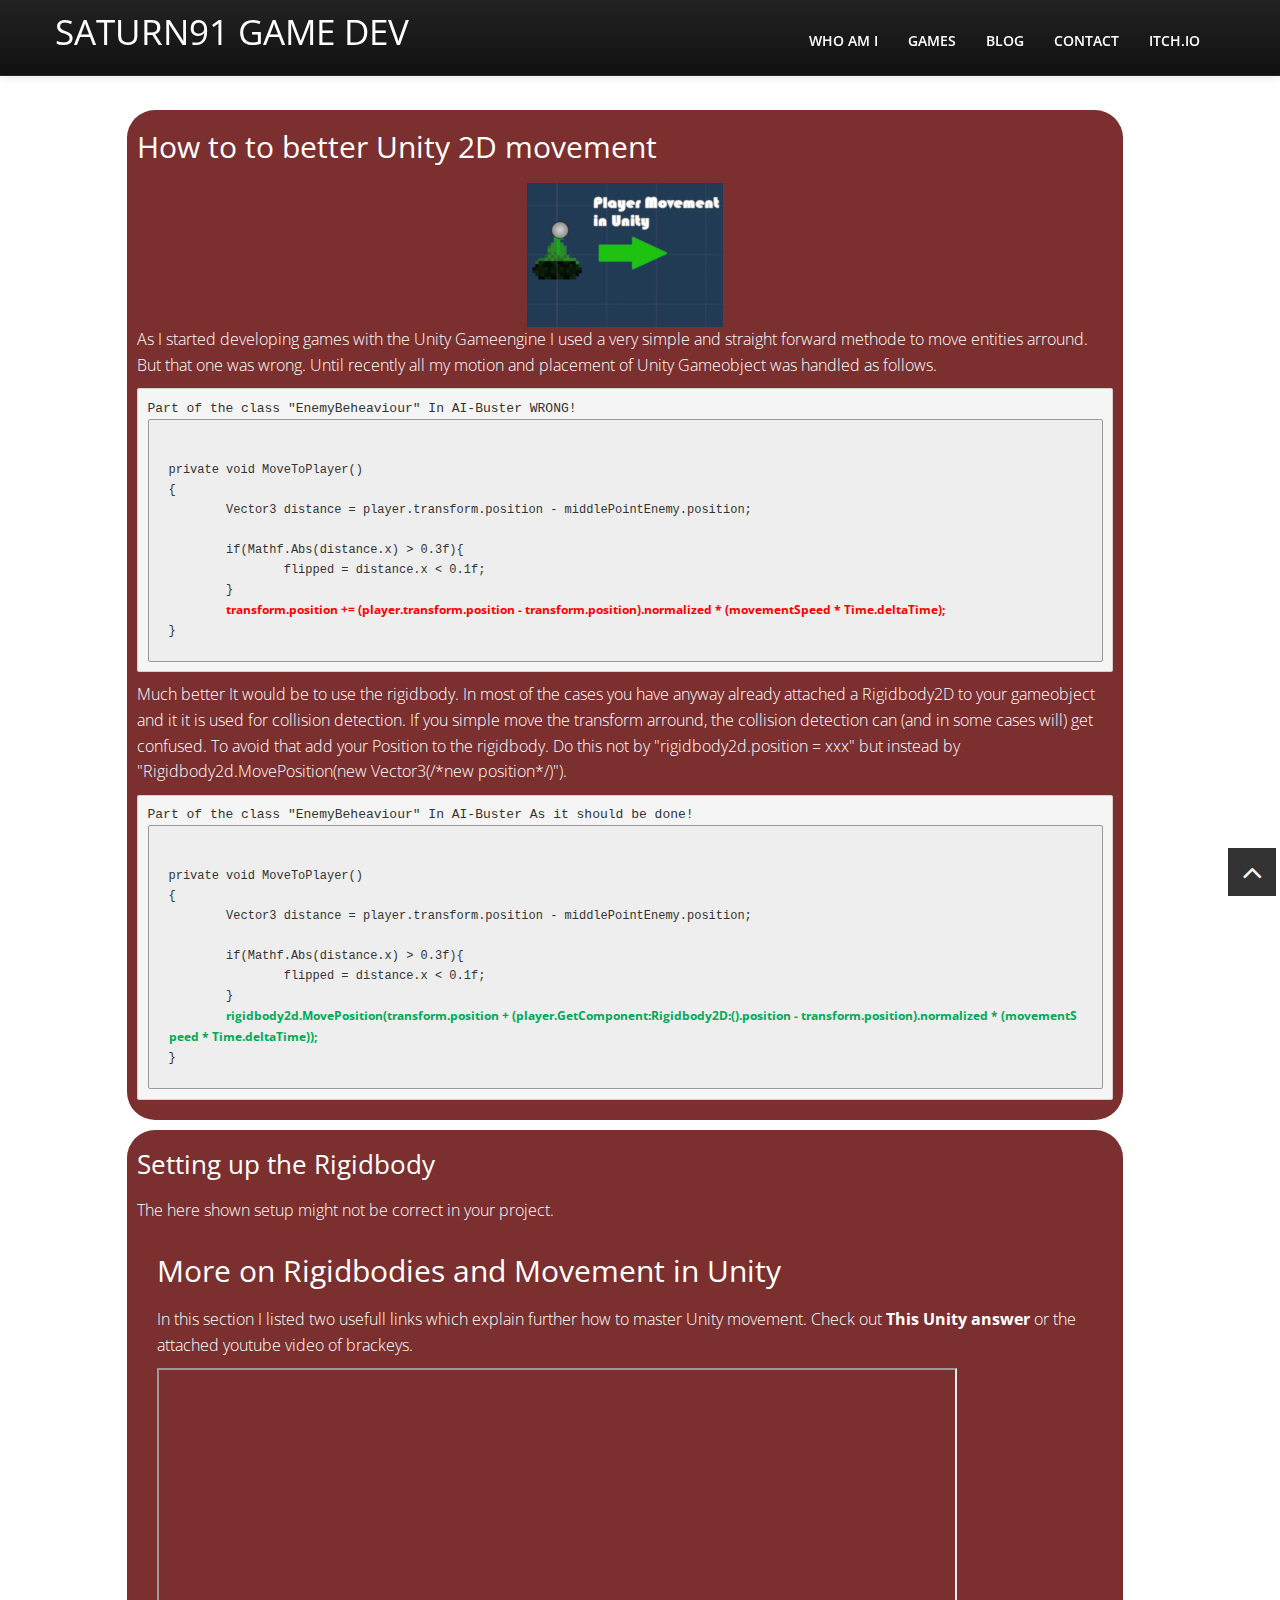
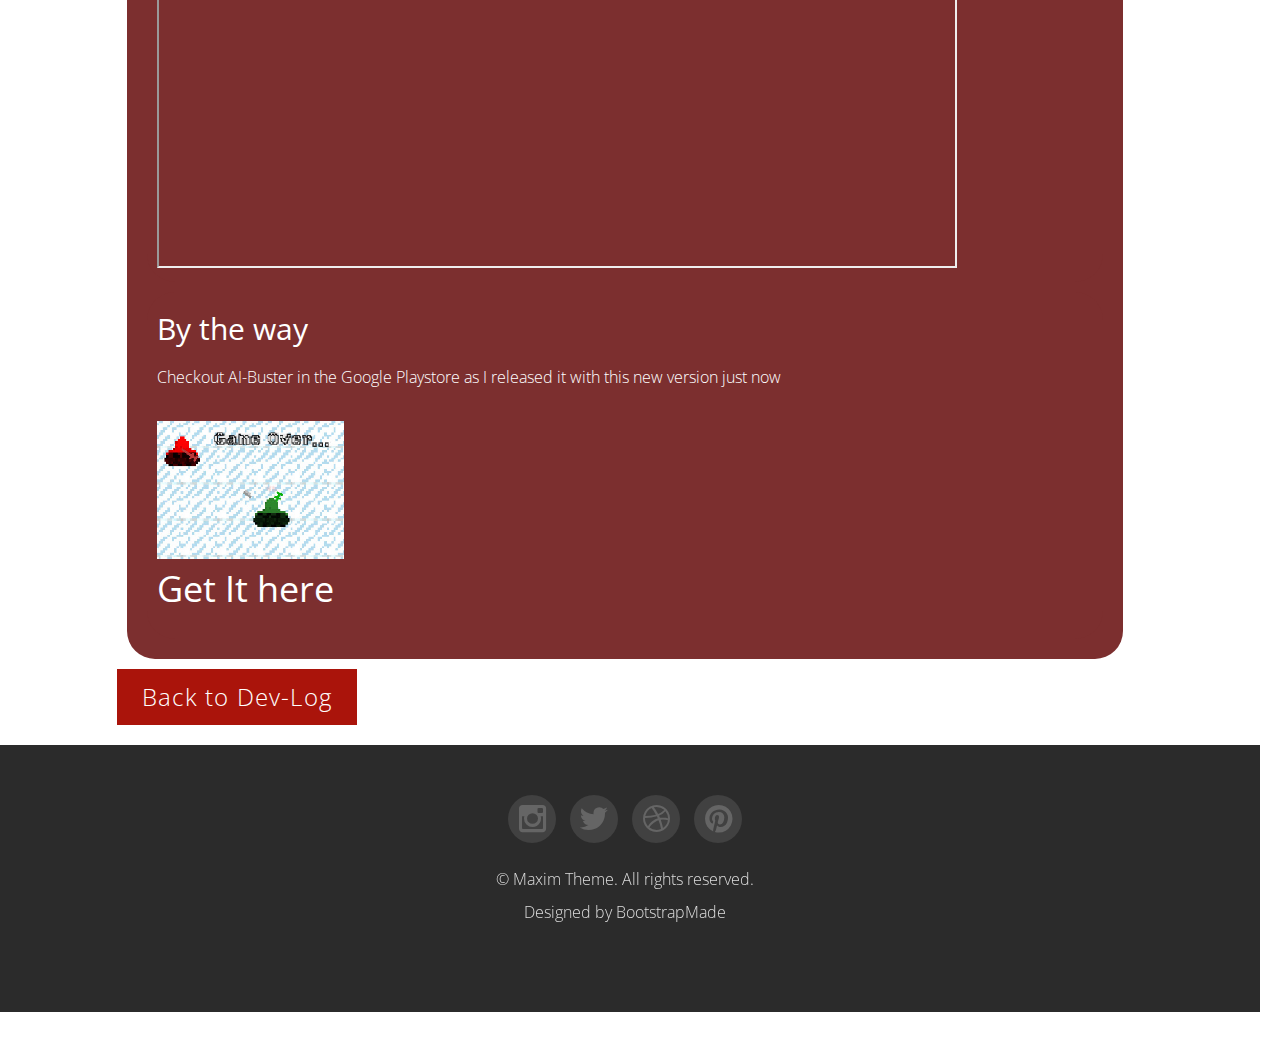
<file: 07_blog.html>
<!DOCTYPE html>
<html>
	<head>
		<meta name="viewport" content="width=device-width, initial-scale=1">
		<style>
		* {
		  box-sizing: border-box;
		}

		/* Add a gray background color with some padding */
		body {
		  font-family: Arial;
		  padding: 20px;
		  background: #f1f1f1;
		}

		/* Header/Blog Title */
		.header {
		  padding: 30px;
		  font-size: 40px;
		  text-align: center;
		  background: white;
		}

		/* Create two unequal columns that floats next to each other */
		/* Left column */
		.leftcolumn {   
		  float: left;
		  width: 75%;
		}

		/* Right column */
		.rightcolumn {
		  float: left;
		  width: 25%;
		  padding-left: 20px;
		}
		
		/* Center column */
		.center {
			margin: auto;
			width: 80%;
		}

		/* Fake image */
		.img {
			display: block;
			margin-left: auto;
			margin-right: auto;
			width: 80%;
		}
		
		.img-half {
			display: block;
			margin-left: auto;
			margin-right: auto;
			width: 40%;
		}
		
		.img-quarter {
			display: block;
			margin-left: auto;
			margin-right: auto;
			width: 20%;
		}
		
		.video {
			display: block;
			margin-left: auto;
			margin-right: auto;
			width: 80%;
		}
		

		/* Clear floats after the columns */
		.row:after {
		  content: "";
		  display: table;
		  clear: both;
		}

		/* Footer */
		.footer {
		  padding: 20px;
		  text-align: center;
		  background: #ddd;
		  margin-top: 20px;
		}
		
		/* Link */
		.link {
			color: #7c2f2f;
		}
		
		pre code {
			background-color: #eee;
			border: 1px solid #999;
			display: block;
			padding: 20px;
		}

		/* Responsive layout - when the screen is less than 800px wide, make the two columns stack on top of each other instead of next to each other */
		@media screen and (max-width: 800px) {
		  .leftcolumn, .rightcolumn {   
			width: 100%;
			padding: 0;
		  }
		}
		
	.blogCard {
	
		background-color: #7c2f2f;
		color: white;
		padding: 10px;
		margin-top: 20px;
		margin: 10px;
		border-radius: 28px;
	}

	.blogCard h1{	
		color: white;
	}

	.blogCard h2{	
		color: white;
	}

	.blogCard h3{	
		color: white;
	}

	.blogCard h4{	
		color: white;
	}

	.blogCard h5{	
		color: white;
	}

	.blogCard a{	
		color: white;
	}
		</style>
	<meta charset="utf-8">
	<title>Saturn91 - GameDev</title>
	<meta name="viewport" content="width=device-width, initial-scale=1.0">
	<meta name="description" content="">
	<meta name="author" content="">
	<link href="css/bootstrap-responsive.css" rel="stylesheet">
	<link href="css/style.css" rel="stylesheet">
	<link href="color/default.css" rel="stylesheet">
	<link rel="shortcut icon" href="img/FaviconSaturn91.ico">
	<!-- =======================================================
    Theme Name: Maxim
    Theme URL: https://bootstrapmade.com/maxim-free-onepage-bootstrap-theme/
    Author: BootstrapMade.com
    Author URL: https://bootstrapmade.com
	======================================================= -->
	</head>
<body>

<!-- navbar -->
<div class="navbar-wrapper">
	<div class="navbar navbar-inverse navbar-fixed-top">
		<div class="navbar-inner">
			<div class="container">
				<!-- Responsive navbar -->
				<a class="btn btn-navbar" data-toggle="collapse" data-target=".nav-collapse"><span class="icon-bar"></span><span class="icon-bar"></span><span class="icon-bar"></span>
			</a>
				<h1 class="brand"><a href="index.html">Saturn91 Game Dev</a></h1>
				<!-- navigation -->
				<nav class="pull-right nav-collapse collapse">
					<ul id="menu-main" class="nav">
						<li><a title="team" href="index.html#who-am-i">Who am I</a></li>
						<!--li><a title="services" href="#services">Services</a></li-->
						<li><a title="Games" href="index.html#Games">Games</a></li>
						<li><a title="blog" href="Blog.html">Blog</a></li>
						<li><a title="contact" href="index.html#contact">Contact</a></li>
						<li><a href="https://saturn91.itch.io/" target="_blank">itch.io</a></li>
					</ul>
				</nav>
			</div>
		</div>
	</div>
</div>
<div class="row">
	<br>
	<br>
  <div class="center">
	<div class="blogCard">
		<h2>How to to better Unity 2D movement</h2>
		<img class="img-quarter" src="img/blog_preview/Blog7.png" alt=""></img>
		<p>As I started developing games with the Unity Gameengine I used a very simple and straight forward methode to move entities arround.
		But that one was wrong. Until recently all my motion and placement of Unity Gameobject was handled as follows.</p>
		<div>
			<pre>Part of the class "EnemyBeheaviour" In AI-Buster WRONG!<code>
private void MoveToPlayer()
{
	Vector3 distance = player.transform.position - middlePointEnemy.position;

	if(Mathf.Abs(distance.x) > 0.3f){
		flipped = distance.x < 0.1f;
	}
	<strong style="color:#ff0000">transform.position += (player.transform.position - transform.position).normalized * (movementSpeed * Time.deltaTime);</strong>
}</pre></code>
		</div>
		<p>Much better It would be to use the rigidbody. In most of the cases you have anyway already attached a Rigidbody2D to your gameobject and it it is used 
		for collision detection. If you simple move the transform arround, the collision detection can (and in some cases will) get confused. To avoid that add your 
		Position to the rigidbody. Do this not by "rigidbody2d.position = xxx" but instead by "Rigidbody2d.MovePosition(new Vector3(/*new position*/)").</p>
		<div>
			<pre>Part of the class "EnemyBeheaviour" In AI-Buster As it should be done!<code>
private void MoveToPlayer()
{
	Vector3 distance = player.transform.position - middlePointEnemy.position;

	if(Mathf.Abs(distance.x) > 0.3f){
		flipped = distance.x < 0.1f;
	}
	<strong style="color:#00aa55">rigidbody2d.MovePosition(transform.position + (player.GetComponent:Rigidbody2D:().position - transform.position).normalized * (movementSpeed * Time.deltaTime));</strong>
}</pre></code>
		</div>
	</div> 
	
	<div class="blogCard">
		<h3>Setting up the Rigidbody</h3>
		<p>The here shown setup might not be correct in your project. </p
	</div>
	<div class="blogCard">
		<h2>More on Rigidbodies and Movement in Unity</h2>
		<p>In this section I listed two usefull links which explain further how to master Unity movement. Check out 
		<strong><a class="link" href="https://answers.unity.com/questions/1370941/more-advanced-player-movement.html" target="_blank">This Unity answer</a></strong> or the attached youtube video of brackeys.</p>
		<iframe width="800" height="500" src="https://www.youtube.com/embed/dwcT-Dch0bA"></iframe>
	</div>
	<div class="blogCard">
      <h2>By the way</h2>
      <p>Checkout AI-Buster in the Google Playstore as I released it with this new version just now</p>
      <br>
	  <img width="20%" src="img/blog_preview/Blog1.jpg" alt=""></img>
	  <h1><a class="link" href="https://play.google.com/store/apps/details?id=com.Saturn91.AI_Buster">Get It here</a></h1>
    </div>
	
	</div>
	<div>
		<a href="Blog.html#Blog7" class="btn btn-large btn-my">Back to Dev-Log</a>
	</div>
	<br>
</div>  
<footer>
	<div class="container">
		<div class="row">
			<div class="span6 offset3">
				<ul class="social-networks">
					<li><a href="#"><i class="icon-circled icon-bgdark icon-instagram icon-2x"></i></a></li>
					<li><a href="#"><i class="icon-circled icon-bgdark icon-twitter icon-2x"></i></a></li>
					<li><a href="#"><i class="icon-circled icon-bgdark icon-dribbble icon-2x"></i></a></li>
					<li><a href="#"><i class="icon-circled icon-bgdark icon-pinterest icon-2x"></i></a></li>
				</ul>
				<p class="copyright">
					&copy; Maxim Theme. All rights reserved.
					<div class="credits">
						<!--
			All the links in the footer should remain intact.
			You can delete the links only if you purchased the pro version.
			Licensing information: https://bootstrapmade.com/license/
			Purchase the pro version with working PHP/AJAX contact form: https://bootstrapmade.com/buy/?theme=Maxim
		  -->
						Designed by <a href="https://bootstrapmade.com/">BootstrapMade</a>
					</div>
				</p>
			</div>
		</div>
	</div>
	<!-- ./container -->
</footer>

<a href="#" class="scrollup"><i class="icon-angle-up icon-square icon-bgdark icon-2x"></i></a>
	<script src="js/jquery.js"></script>
	<script src="js/jquery.scrollTo.js"></script>
	<script src="js/jquery.nav.js"></script>
	<script src="js/jquery.localScroll.js"></script>
	<script src="js/bootstrap.js"></script>
	<script src="js/jquery.prettyPhoto.js"></script>
	<script src="js/isotope.js"></script>
	<script src="js/jquery.flexslider.js"></script>
	<script src="js/inview.js"></script>
	<script src="js/animate.js"></script>
	<script src="js/custom.js"></script>
	<script src="contactform/contactform.js"></script>

</body>
</html>
</file>
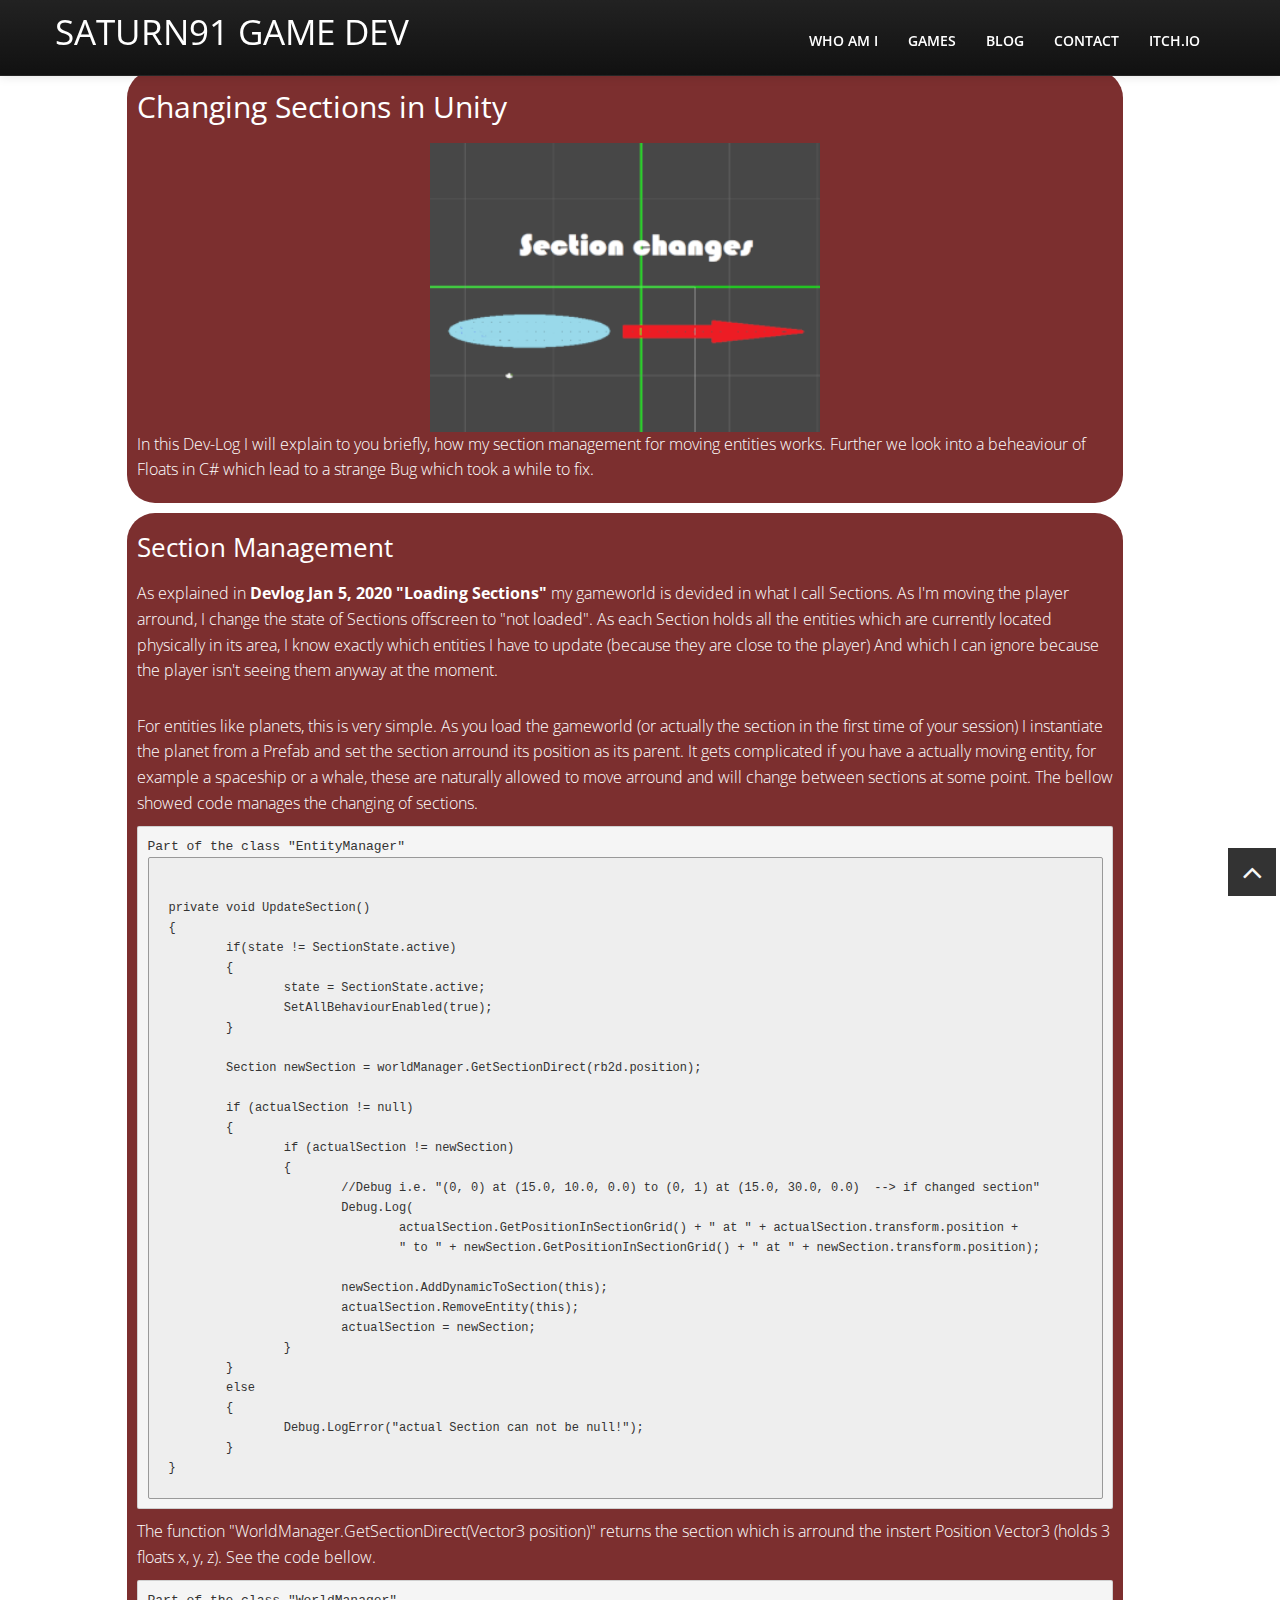
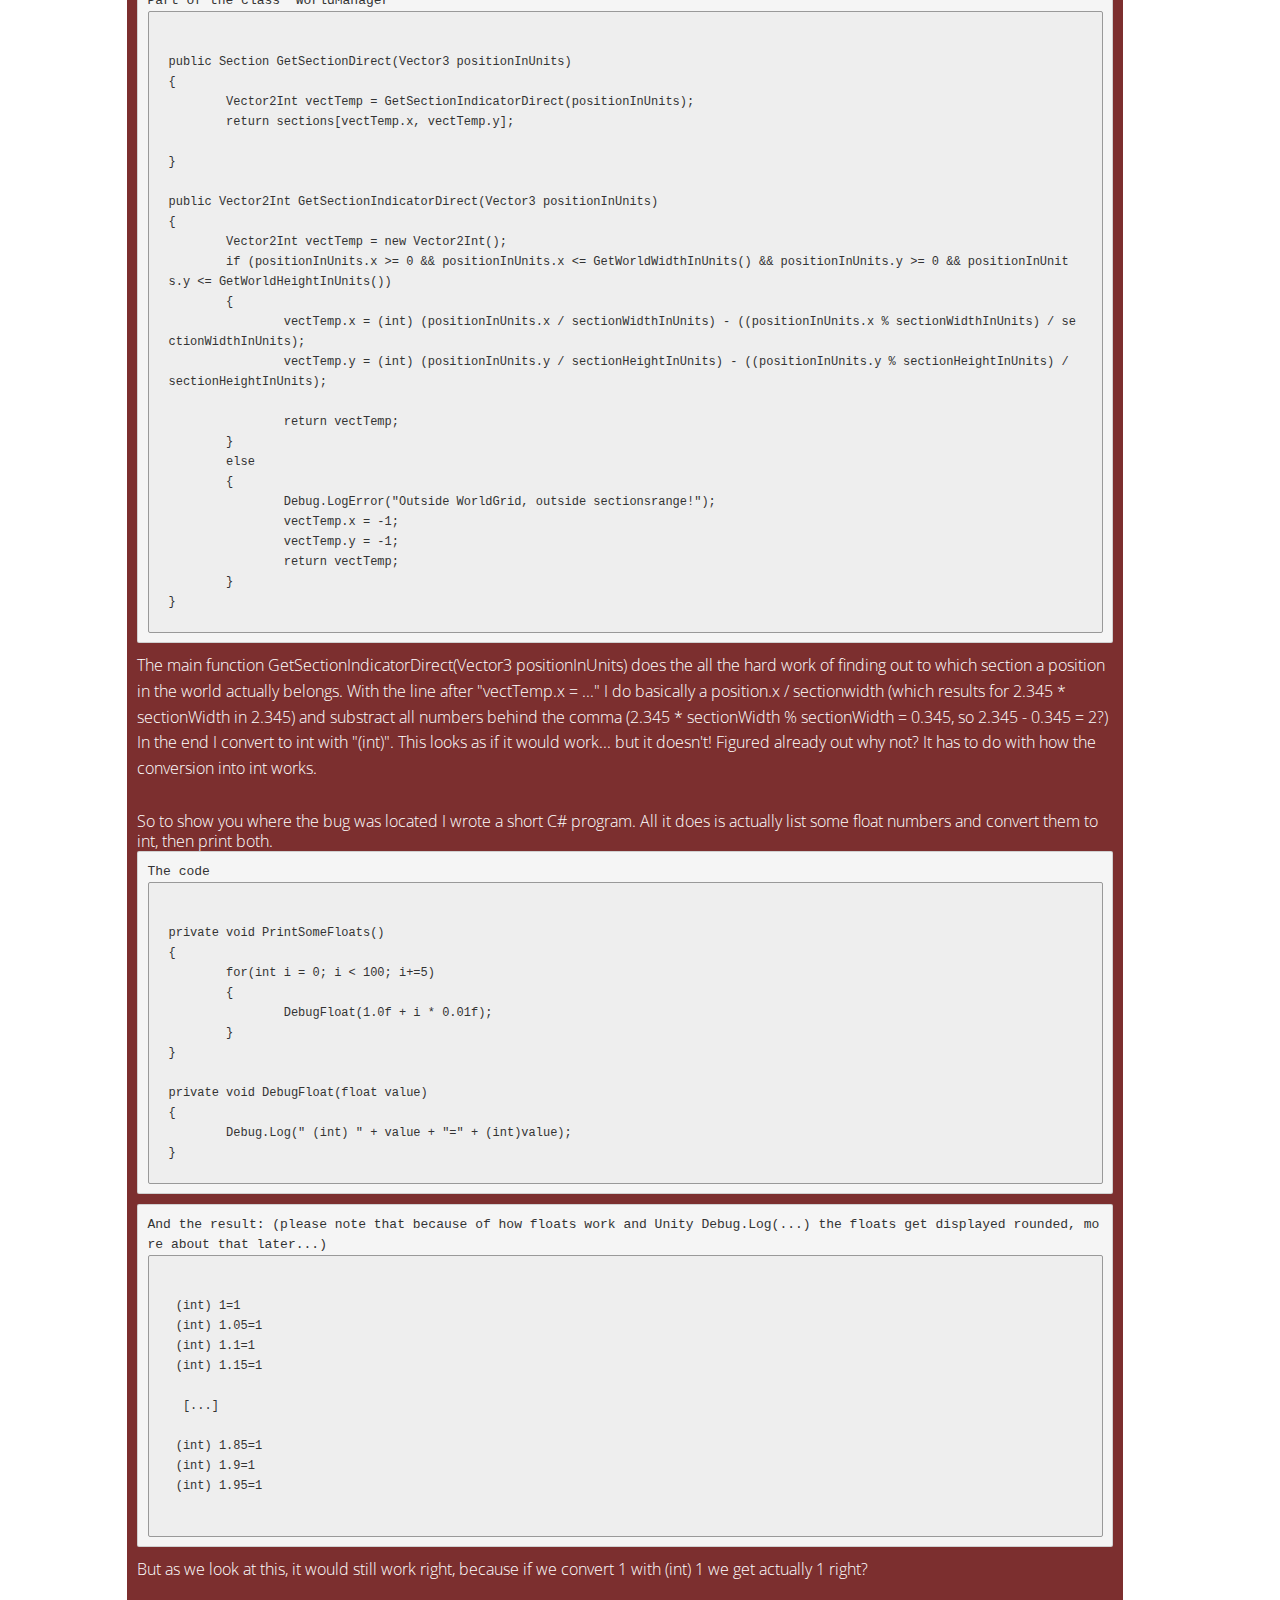
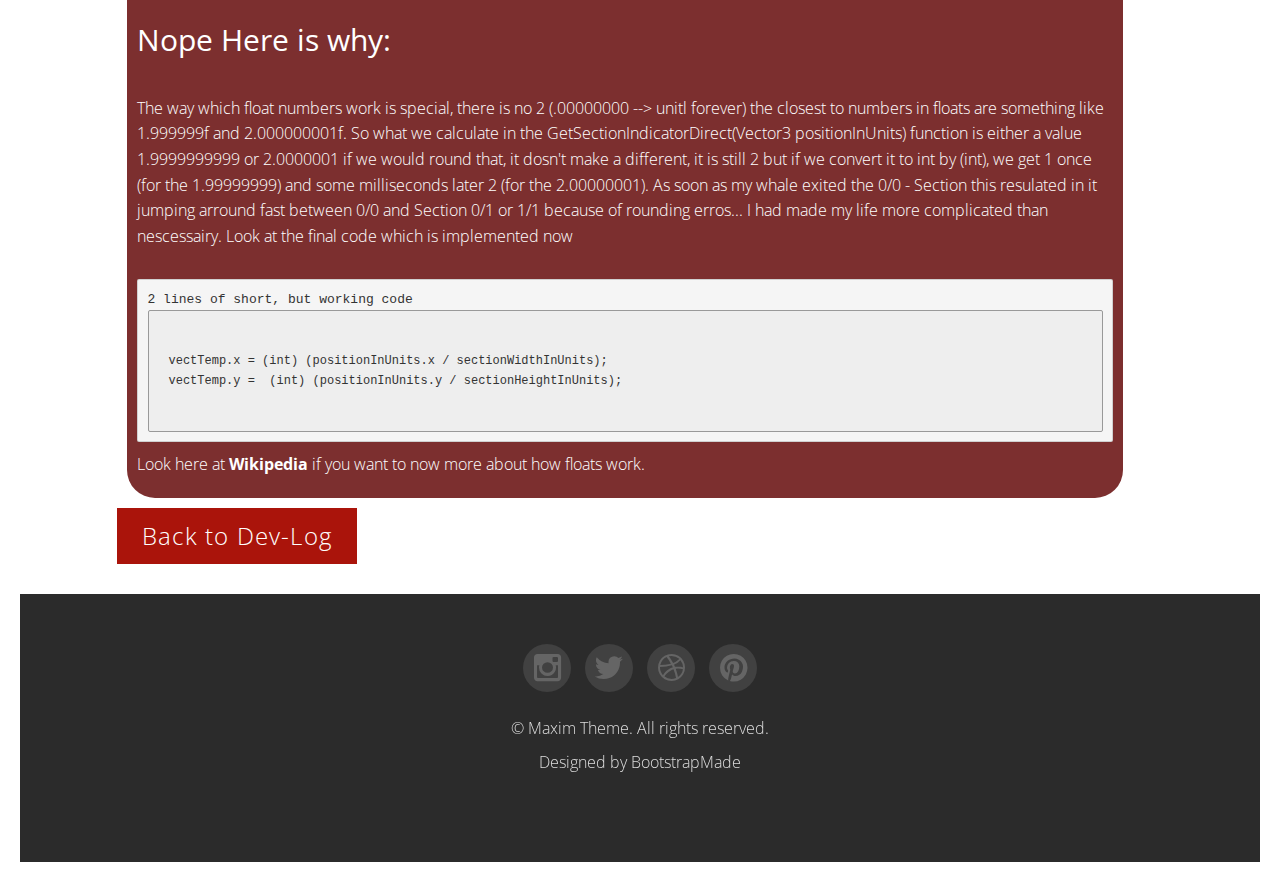
<file: 08_blog.html>
<!DOCTYPE html>
<html>
	<head>
		<meta name="viewport" content="width=device-width, initial-scale=1">
		<style>
		* {
		  box-sizing: border-box;
		}

		/* Add a gray background color with some padding */
		body {
		  font-family: Arial;
		  padding: 20px;
		  background: #f1f1f1;
		}

		/* Header/Blog Title */
		.header {
		  padding: 30px;
		  font-size: 40px;
		  text-align: center;
		  background: white;
		}

		/* Create two unequal columns that floats next to each other */
		/* Left column */
		.leftcolumn {   
		  float: left;
		  width: 75%;
		}

		/* Right column */
		.rightcolumn {
		  float: left;
		  width: 25%;
		  padding-left: 20px;
		}
		
		/* Center column */
		.center {
			margin: auto;
			width: 80%;
		}

		/* Fake image */
		.img {
			display: block;
			margin-left: auto;
			margin-right: auto;
			width: 80%;
		}
		
		.img-half {
			display: block;
			margin-left: auto;
			margin-right: auto;
			width: 40%;
		}
		
		.img-quarter {
			display: block;
			margin-left: auto;
			margin-right: auto;
			width: 20%;
		}
		
		.video {
			display: block;
			margin-left: auto;
			margin-right: auto;
			width: 80%;
		}
		

		/* Clear floats after the columns */
		.row:after {
		  content: "";
		  display: table;
		  clear: both;
		}

		/* Footer */
		.footer {
		  padding: 20px;
		  text-align: center;
		  background: #ddd;
		  margin-top: 20px;
		}
		
		/* Link */
		.link {
			color: #7c2f2f;
		}
		
		pre code {
			background-color: #eee;
			border: 1px solid #999;
			display: block;
			padding: 20px;
		}

		/* Responsive layout - when the screen is less than 800px wide, make the two columns stack on top of each other instead of next to each other */
		@media screen and (max-width: 800px) {
		  .leftcolumn, .rightcolumn {   
			width: 100%;
			padding: 0;
		  }
		}
		</style>
	<meta charset="utf-8">
	<title>Saturn91 - GameDev</title>
	<meta name="viewport" content="width=device-width, initial-scale=1.0">
	<meta name="description" content="">
	<meta name="author" content="">
	<link href="css/bootstrap-responsive.css" rel="stylesheet">
	<link href="css/style.css" rel="stylesheet">
	<link href="color/default.css" rel="stylesheet">
	<link rel="shortcut icon" href="img/FaviconSaturn91.ico">
	<!-- =======================================================
    Theme Name: Maxim
    Theme URL: https://bootstrapmade.com/maxim-free-onepage-bootstrap-theme/
    Author: BootstrapMade.com
    Author URL: https://bootstrapmade.com
	======================================================= -->
	</head>
<body>

<!-- navbar -->
<div class="navbar-wrapper">
	<div class="navbar navbar-inverse navbar-fixed-top">
		<div class="navbar-inner">
			<div class="container">
				<!-- Responsive navbar -->
				<a class="btn btn-navbar" data-toggle="collapse" data-target=".nav-collapse"><span class="icon-bar"></span><span class="icon-bar"></span><span class="icon-bar"></span>
			</a>
				<h1 class="brand"><a href="index.html">Saturn91 Game Dev</a></h1>
				<!-- navigation -->
				<nav class="pull-right nav-collapse collapse">
					<ul id="menu-main" class="nav">
						<li><a title="team" href="index.html#who-am-i">Who am I</a></li>
						<!--li><a title="services" href="#services">Services</a></li-->
						<li><a title="Games" href="index.html#Games">Games</a></li>
						<li><a title="blog" href="Blog.html">Blog</a></li>
						<li><a title="contact" href="index.html#contact">Contact</a></li>
						<li><a href="https://saturn91.itch.io/" target="_blank">itch.io</a></li>
					</ul>
				</nav>
			</div>
		</div>
	</div>
</div>

<div class="row">
  <div class="center">
	<div class="blogCard">
      <h2>Changing Sections in Unity</h2>
      <img class="img-half" src="img/blog_preview/Blog8.png" alt=""></img>
	  <p>In this Dev-Log I will explain to you briefly, how my section management for moving entities works. Further we look into a beheaviour of Floats in C#
	  which lead to a strange Bug which took a while to fix.
	  </p>
	</div>  
	<div class="blogCard">
	  <h3>Section Management</h3>
      <p>As explained in <a href="blog6.html" class="link"><strong>Devlog Jan 5, 2020 "Loading Sections"</strong></a> my gameworld is devided in what I call Sections.
	  As I'm moving the player arround, I change the state of Sections offscreen to "not loaded". As each Section holds all the entities which are currently located
	  physically in its area, I know exactly which entities I have to update (because they are close to the player) And which I can ignore because the player isn't seeing them
	  anyway at the moment.</p>
	  <br>
	  <p> 
	  For entities like planets, this is very simple. As you load the gameworld (or actually the section in the first time of your session) I instantiate the planet from a Prefab
	  and set the section arround its position as its parent. It gets complicated if you have a actually moving entity, for example a spaceship or a whale, these are naturally 
	  allowed to move arround and will change between sections at some point. The bellow showed code manages the changing of sections.
	  </p>
	  <div>
	  <pre>Part of the class "EntityManager"<code>
private void UpdateSection()
{
	if(state != SectionState.active)
	{
		state = SectionState.active;
		SetAllBehaviourEnabled(true);
	}
	
	Section newSection = worldManager.GetSectionDirect(rb2d.position);

	if (actualSection != null)
	{
		if (actualSection != newSection)
		{
			//Debug i.e. "(0, 0) at (15.0, 10.0, 0.0) to (0, 1) at (15.0, 30.0, 0.0)  --> if changed section"
			Debug.Log(
				actualSection.GetPositionInSectionGrid() + " at " + actualSection.transform.position + 
				" to " + newSection.GetPositionInSectionGrid() + " at " + newSection.transform.position);
			
			newSection.AddDynamicToSection(this);
			actualSection.RemoveEntity(this);
			actualSection = newSection;
		}
	}
	else
	{
		Debug.LogError("actual Section can not be null!");
	}          
}</pre></code>
		</div>
		<p>The function "WorldManager.GetSectionDirect(Vector3 position)" returns the section which is arround the instert Position Vector3 (holds 3 floats
		x, y, z). See the code bellow.</p>
		<div>
	  <pre>Part of the class "WorldManager"<code>
public Section GetSectionDirect(Vector3 positionInUnits)
{
	Vector2Int vectTemp = GetSectionIndicatorDirect(positionInUnits);
	return sections[vectTemp.x, vectTemp.y];

}

public Vector2Int GetSectionIndicatorDirect(Vector3 positionInUnits)
{
	Vector2Int vectTemp = new Vector2Int();
	if (positionInUnits.x >= 0 && positionInUnits.x <= GetWorldWidthInUnits() && positionInUnits.y >= 0 && positionInUnits.y <= GetWorldHeightInUnits())
	{
		vectTemp.x = (int) (positionInUnits.x / sectionWidthInUnits) - ((positionInUnits.x % sectionWidthInUnits) / sectionWidthInUnits);
		vectTemp.y = (int) (positionInUnits.y / sectionHeightInUnits) - ((positionInUnits.y % sectionHeightInUnits) / sectionHeightInUnits);

		return vectTemp;
	}
	else
	{
		Debug.LogError("Outside WorldGrid, outside sectionsrange!");
		vectTemp.x = -1;
		vectTemp.y = -1;
		return vectTemp;
	}
}</pre></code>
		</div>
		<p>The main function GetSectionIndicatorDirect(Vector3 positionInUnits) does the all the hard work of finding out to which section a position in the world actually
		belongs. With the line after "vectTemp.x = ..." I do basically a position.x / sectionwidth (which results for 2.345 * sectionWidth in 2.345) and substract all numbers behind the comma (2.345 * sectionWidth % sectionWidth = 0.345, so 2.345 - 0.345 = 2?)
		In the end I convert to int with "(int)". This looks as if it would work... but it doesn't! Figured already out why not?
		It has to do with how the conversion into int works.</p> 
		<br>
		So to show you where the bug was located I wrote a short C# program. All it does is actually list some float numbers and convert them to int, then print both.
		<div>
	  <pre>The code<code>
private void PrintSomeFloats()
{
	for(int i = 0; i < 100; i+=5)
	{
		DebugFloat(1.0f + i * 0.01f);
	}
}

private void DebugFloat(float value)
{
	Debug.Log(" (int) " + value + "=" + (int)value);
}</pre></code>
		</div>
<div>
	  <pre>And the result: (please note that because of how floats work and Unity Debug.Log(...) the floats get displayed rounded, more about that later...)<code>
 (int) 1=1
 (int) 1.05=1
 (int) 1.1=1
 (int) 1.15=1
 
  [...]
 
 (int) 1.85=1
 (int) 1.9=1
 (int) 1.95=1
	  </pre></code>
		</div>
		<p>But as we look at this, it would still work right, because if we convert 1 with (int) 1 we get actually 1 right?</p>
		<br>
		<h2>Nope Here is why:</h2>
		<br>
		<p>The way which float numbers work is special, there is no 2 (.00000000 --> unitl forever) the closest to numbers in floats are something like 1.999999f and 2.000000001f.
		So what we calculate in the GetSectionIndicatorDirect(Vector3 positionInUnits) function is either a value 1.9999999999 or 2.0000001 if we would round that, it dosn't make a different, it is still 2
		but if we convert it to int by (int), we get 1 once (for the 1.99999999) and some milliseconds later 2 (for the 2.00000001). As soon as my whale exited the 0/0 - Section this resulated in it jumping arround fast between 
		0/0 and Section 0/1 or 1/1 because of rounding erros... I had made my life more complicated than nescessairy. Look at the final code which is implemented now</p>
		<br>
		<div>
	  <pre>2 lines of short, but working code<code>
vectTemp.x = (int) (positionInUnits.x / sectionWidthInUnits);
vectTemp.y =  (int) (positionInUnits.y / sectionHeightInUnits);
	  </pre></code>
		</div>
		<p>Look here at <strong><a class="link" href="https://en.wikipedia.org/wiki/Floating-point_arithmetic" target="_blank">Wikipedia</strong></a> if you want to now more about how floats work.</p>
	</div>
	<div>
		<a href="Blog.html#Blog8" class="btn btn-large btn-my">Back to Dev-Log</a>
	</div>
	<!--div class="blogCard">
      <h2>New entry Example</h2>
      <h5>Title description, Dec 7, 2017</h5>
      <div class="fakeimg" style="height:200px;">Image</div>
      <p>BliBlaBlub</p>
      <p>(Content) Sunt in culpa qui officia deserunt mollit anim id est laborum consectetur adipiscing elit, sed do eiusmod tempor incididunt ut labore et dolore magna aliqua. Ut enim ad minim veniam, quis nostrud exercitation ullamco.</p>
    </div-->
  </div>
</div>  
<footer>
	<div class="container">
		<div class="row">
			<div class="span6 offset3">
				<ul class="social-networks">
					<li><a href="#"><i class="icon-circled icon-bgdark icon-instagram icon-2x"></i></a></li>
					<li><a href="#"><i class="icon-circled icon-bgdark icon-twitter icon-2x"></i></a></li>
					<li><a href="#"><i class="icon-circled icon-bgdark icon-dribbble icon-2x"></i></a></li>
					<li><a href="#"><i class="icon-circled icon-bgdark icon-pinterest icon-2x"></i></a></li>
				</ul>
				<p class="copyright">
					&copy; Maxim Theme. All rights reserved.
					<div class="credits">
						<!--
			All the links in the footer should remain intact.
			You can delete the links only if you purchased the pro version.
			Licensing information: https://bootstrapmade.com/license/
			Purchase the pro version with working PHP/AJAX contact form: https://bootstrapmade.com/buy/?theme=Maxim
		  -->
						Designed by <a href="https://bootstrapmade.com/">BootstrapMade</a>
					</div>
				</p>
			</div>
		</div>
	</div>
	<!-- ./container -->
</footer>

<a href="#" class="scrollup"><i class="icon-angle-up icon-square icon-bgdark icon-2x"></i></a>
	<script src="js/jquery.js"></script>
	<script src="js/jquery.scrollTo.js"></script>
	<script src="js/jquery.nav.js"></script>
	<script src="js/jquery.localScroll.js"></script>
	<script src="js/bootstrap.js"></script>
	<script src="js/jquery.prettyPhoto.js"></script>
	<script src="js/isotope.js"></script>
	<script src="js/jquery.flexslider.js"></script>
	<script src="js/inview.js"></script>
	<script src="js/animate.js"></script>
	<script src="js/custom.js"></script>
	<script src="contactform/contactform.js"></script>

</body>
</html>
</file>
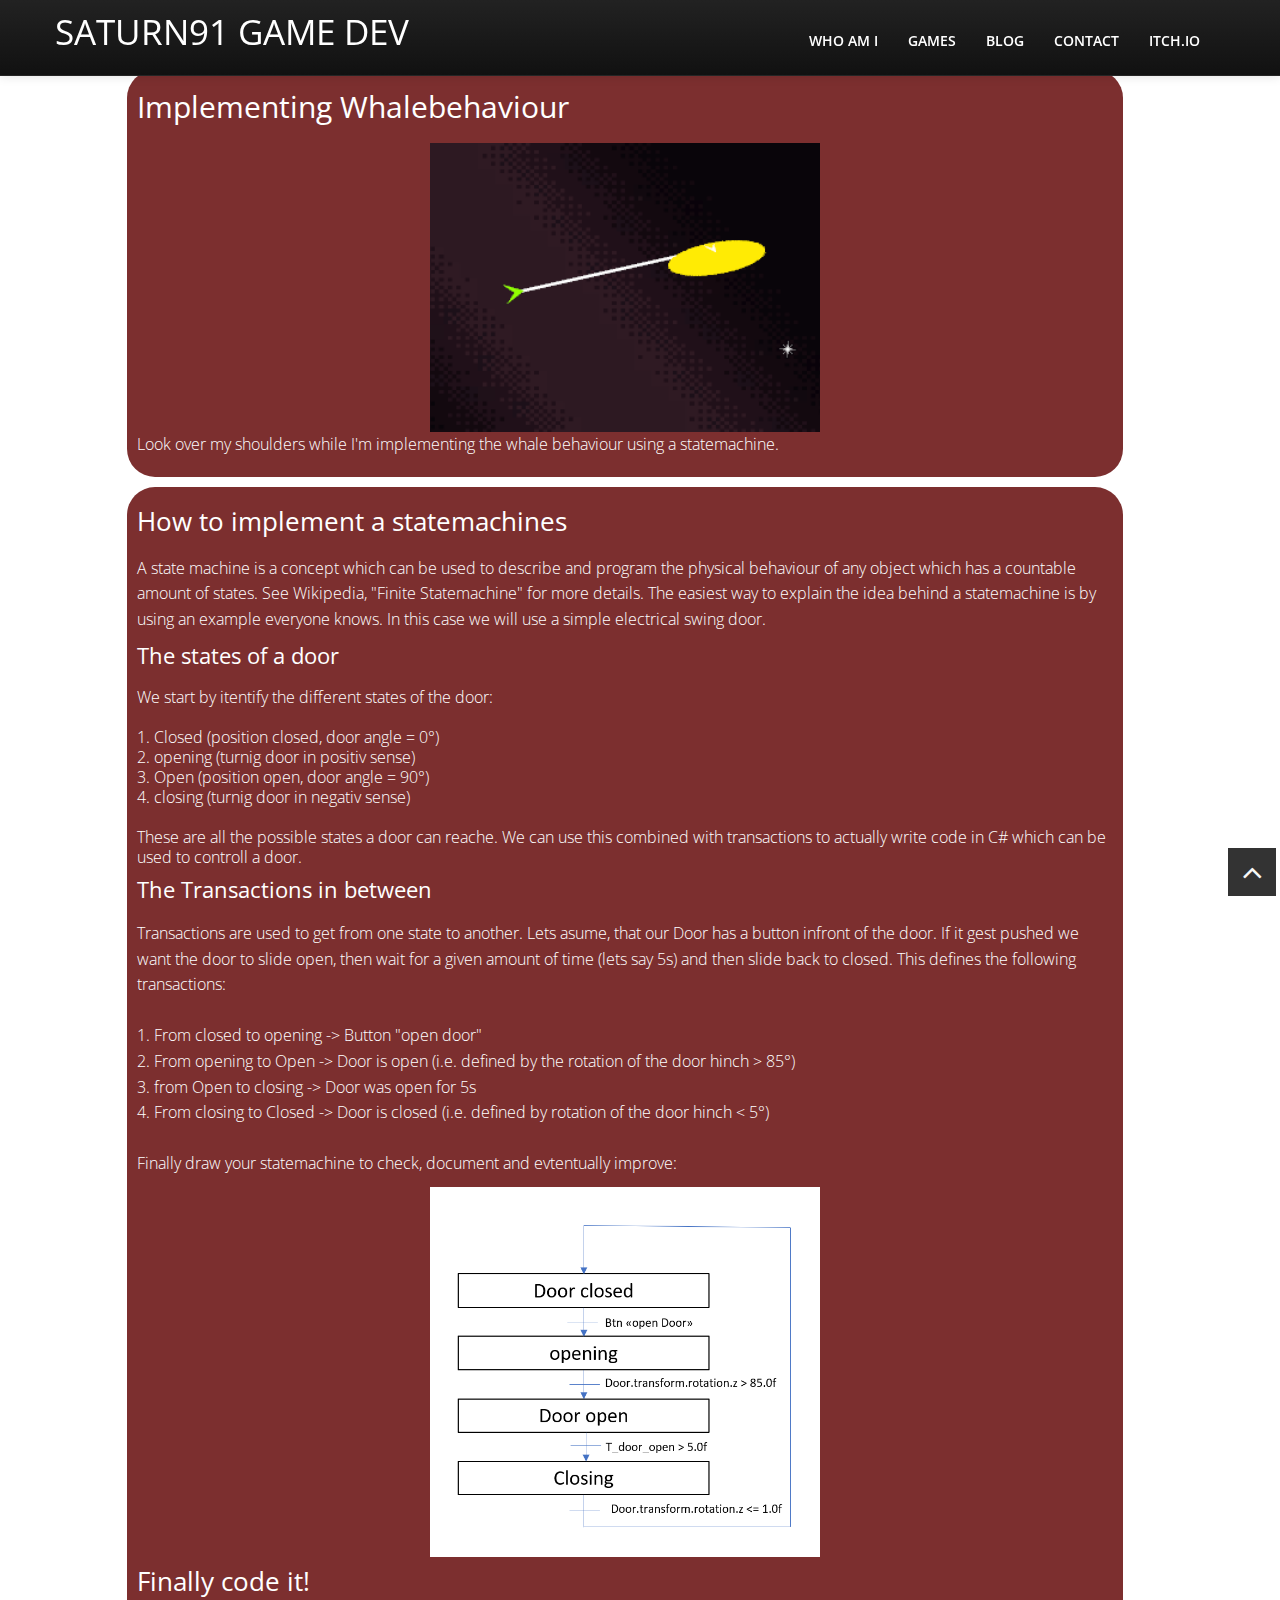
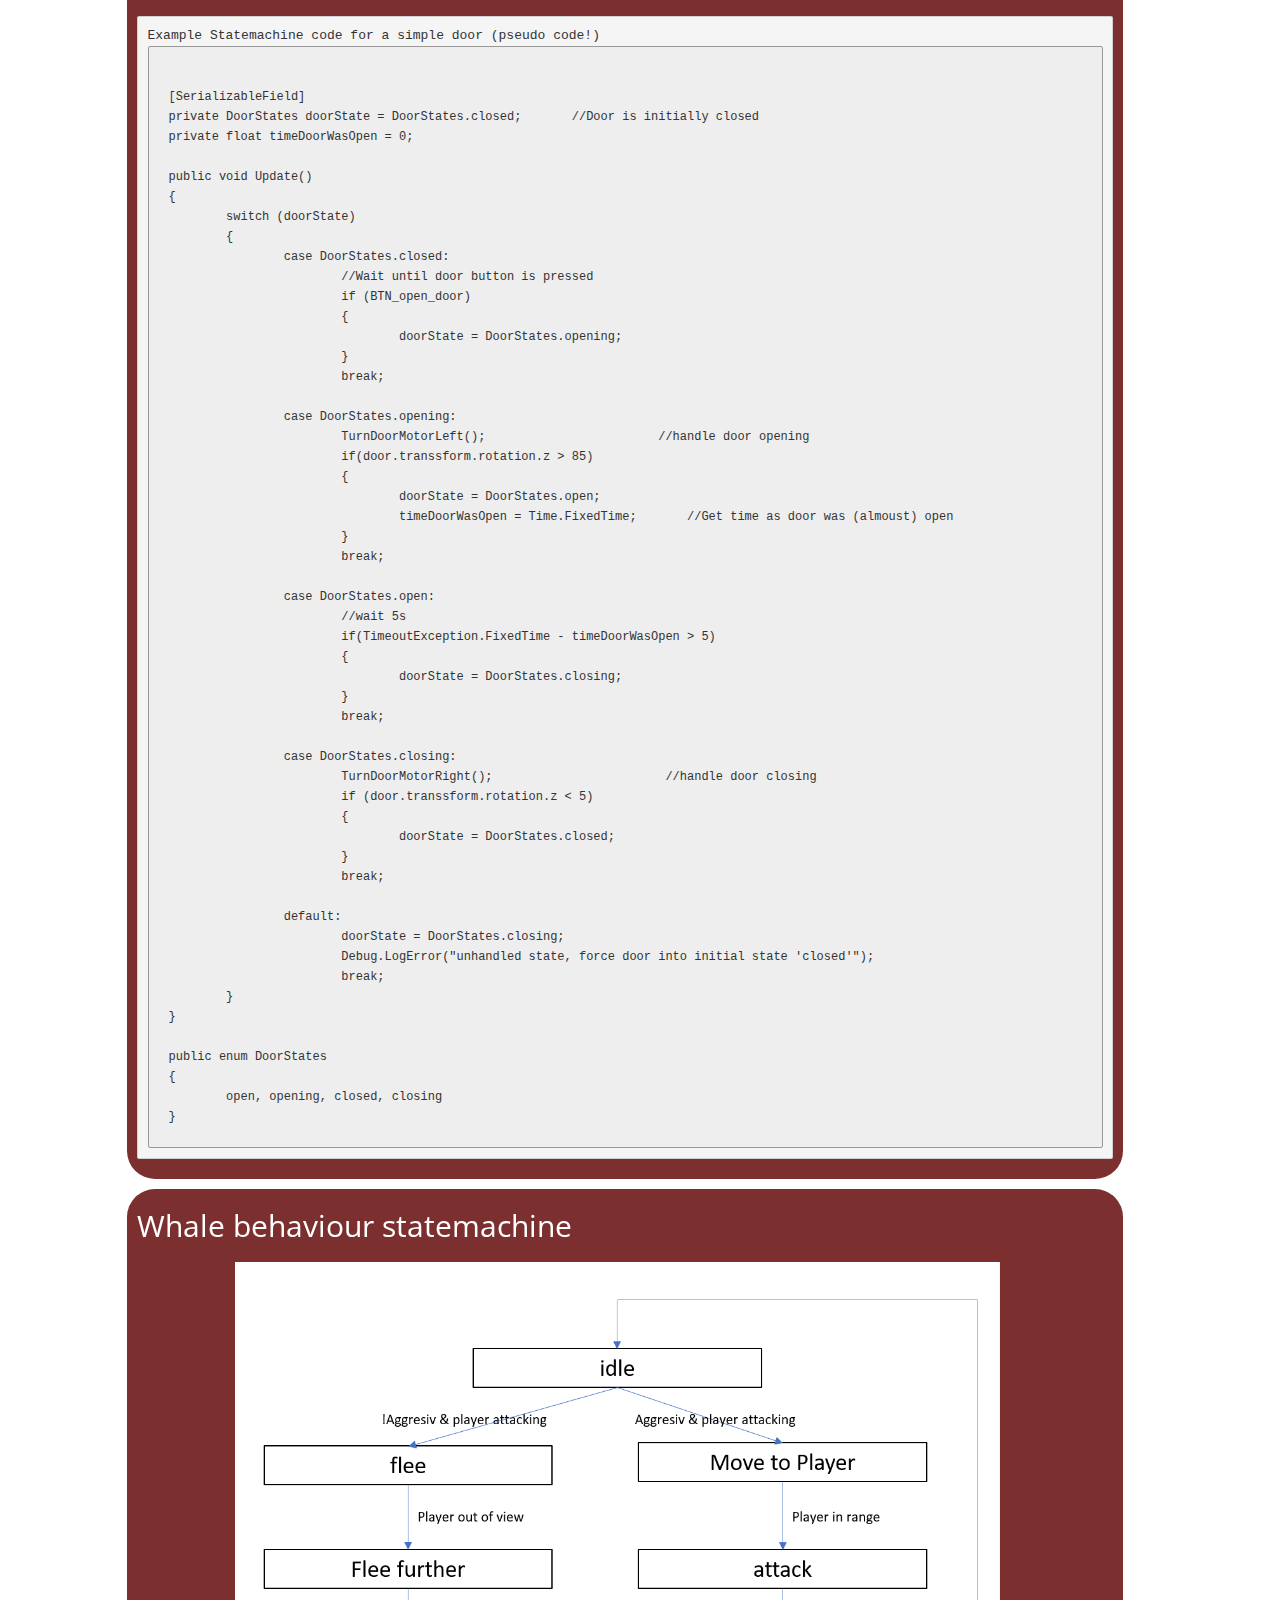
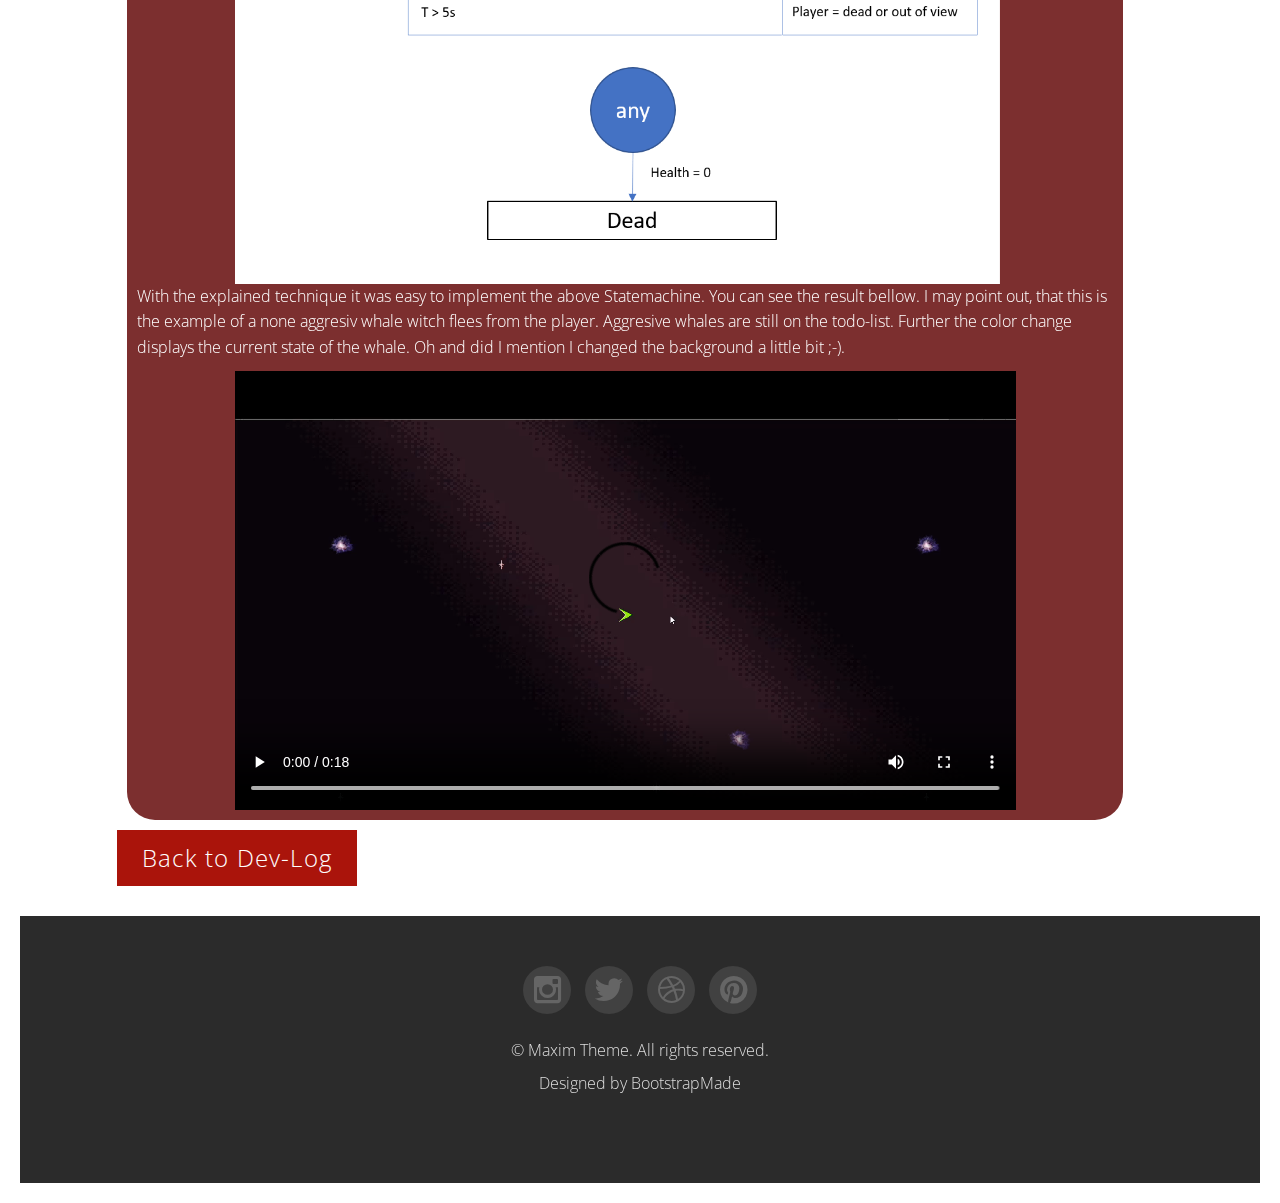
<file: 09_blog.html>
<!DOCTYPE html>
<html>
	<head>
		<meta name="viewport" content="width=device-width, initial-scale=1">
		<style>
		* {
		  box-sizing: border-box;
		}

		/* Add a gray background color with some padding */
		body {
		  font-family: Arial;
		  padding: 20px;
		  background: #f1f1f1;
		}

		/* Header/Blog Title */
		.header {
		  padding: 30px;
		  font-size: 40px;
		  text-align: center;
		  background: white;
		}

		/* Create two unequal columns that floats next to each other */
		/* Left column */
		.leftcolumn {   
		  float: left;
		  width: 75%;
		}

		/* Right column */
		.rightcolumn {
		  float: left;
		  width: 25%;
		  padding-left: 20px;
		}
		
		/* Center column */
		.center {
			margin: auto;
			width: 80%;
		}

		/* Fake image */
		.img {
			display: block;
			margin-left: auto;
			margin-right: auto;
			width: 80%;
		}
		
		.img-half {
			display: block;
			margin-left: auto;
			margin-right: auto;
			width: 40%;
		}
		
		.img-quarter {
			display: block;
			margin-left: auto;
			margin-right: auto;
			width: 20%;
		}
		
		.video {
			display: block;
			margin-left: auto;
			margin-right: auto;
			width: 80%;
		}
		

		/* Clear floats after the columns */
		.row:after {
		  content: "";
		  display: table;
		  clear: both;
		}

		/* Footer */
		.footer {
		  padding: 20px;
		  text-align: center;
		  background: #ddd;
		  margin-top: 20px;
		}
		
		/* Link */
		.link {
			color: #7c2f2f;
		}
		
		pre code {
			background-color: #eee;
			border: 1px solid #999;
			display: block;
			padding: 20px;
		}

		/* Responsive layout - when the screen is less than 800px wide, make the two columns stack on top of each other instead of next to each other */
		@media screen and (max-width: 800px) {
		  .leftcolumn, .rightcolumn {   
			width: 100%;
			padding: 0;
		  }
		}
		</style>
	<meta charset="utf-8">
	<title>Saturn91 - GameDev</title>
	<meta name="viewport" content="width=device-width, initial-scale=1.0">
	<meta name="description" content="">
	<meta name="author" content="">
	<link href="css/bootstrap-responsive.css" rel="stylesheet">
	<link href="css/style.css" rel="stylesheet">
	<link href="color/default.css" rel="stylesheet">
	<link rel="shortcut icon" href="img/FaviconSaturn91.ico">
	<!-- =======================================================
    Theme Name: Maxim
    Theme URL: https://bootstrapmade.com/maxim-free-onepage-bootstrap-theme/
    Author: BootstrapMade.com
    Author URL: https://bootstrapmade.com
	======================================================= -->
	</head>
<body>

<!-- navbar -->
<div class="navbar-wrapper">
	<div class="navbar navbar-inverse navbar-fixed-top">
		<div class="navbar-inner">
			<div class="container">
				<!-- Responsive navbar -->
				<a class="btn btn-navbar" data-toggle="collapse" data-target=".nav-collapse"><span class="icon-bar"></span><span class="icon-bar"></span><span class="icon-bar"></span>
			</a>
				<h1 class="brand"><a href="index.html">Saturn91 Game Dev</a></h1>
				<!-- navigation -->
				<nav class="pull-right nav-collapse collapse">
					<ul id="menu-main" class="nav">
						<li><a title="team" href="index.html#who-am-i">Who am I</a></li>
						<!--li><a title="services" href="#services">Services</a></li-->
						<li><a title="Games" href="index.html#Games">Games</a></li>
						<li><a title="blog" href="Blog.html">Blog</a></li>
						<li><a title="contact" href="index.html#contact">Contact</a></li>
						<li><a href="https://saturn91.itch.io/" target="_blank">itch.io</a></li>
					</ul>
				</nav>
			</div>
		</div>
	</div>
</div>

<div class="row">
  <div class="center">
	<div class="blogCard">
      <h2>Implementing Whalebehaviour</h2>
      <img class="img-half" src="img/blog_preview/Blog9.png" alt=""></img>
	  <p>Look over my shoulders while I'm implementing the whale behaviour using a statemachine.
	  </p>
	</div>  
	<div class="blogCard">
		<h3>How to implement a statemachines</h3>
		<p>A state machine is a concept which can be used to describe and program the physical behaviour of any object which has a countable amount of states. See 
		<a class="link" href="https://en.wikipedia.org/wiki/Finite-state_machine" target="_blank">Wikipedia, "Finite Statemachine"</a> for more details. The easiest way to 
		explain the idea behind a statemachine is by using an example everyone knows. In this case we will use a simple electrical swing door. 
		<h4> The states of a door</h4>
		We start by itentify the different states of the door:
		<br>
		<br>
		1. Closed 	(position closed, door angle = 0°)
		<br>
		2. opening	(turnig door in positiv sense)
		<br>
		3. Open		(position open, door angle = 90°)
		<br>
		4. closing	(turnig door in negativ sense)
		<br>
		<br>
		These are all the possible states a door can reache. We can use this combined with transactions to actually write code in C# which can be used to controll a door.
		</p>
		<h4>The Transactions in between</h4>
		<p>
		Transactions are used to get from one state to another. Lets asume, that our Door has a button infront of the door. If it gest pushed we want the door to slide open, 
		then wait for a given amount of time (lets say 5s) and then slide back to closed. This defines the following transactions:
		<br>
		<br>
		1. From closed to opening -> Button "open door"
		<br>
		2. From opening to Open -> Door is open (i.e. defined by the rotation of the door hinch > 85°)
		<br>
		3. from Open to closing -> Door was open for 5s
		<br>
		4. From closing to Closed -> Door is closed (i.e. defined by rotation of the door hinch < 5°)
		<br>
		<br>
		Finally draw your statemachine to check, document and evtentually improve: </p>
		
		<img class="img-half" src="img/Blog/Blog9/DoorStatemachine.png" alt=""></img>
		<h3>Finally code it!</h3>
		<div>
	  <pre>Example Statemachine code for a simple door (pseudo code!)<code>
[SerializableField]
private DoorStates doorState = DoorStates.closed;       //Door is initially closed
private float timeDoorWasOpen = 0;

public void Update()
{
	switch (doorState)
	{
		case DoorStates.closed:
			//Wait until door button is pressed
			if (BTN_open_door)
			{
				doorState = DoorStates.opening;
			}
			break;

		case DoorStates.opening:
			TurnDoorMotorLeft();                        //handle door opening
			if(door.transsform.rotation.z > 85)
			{
				doorState = DoorStates.open;
				timeDoorWasOpen = Time.FixedTime;       //Get time as door was (almoust) open
			}
			break;

		case DoorStates.open:
			//wait 5s
			if(TimeoutException.FixedTime - timeDoorWasOpen > 5)
			{
				doorState = DoorStates.closing;
			}
			break;

		case DoorStates.closing:
			TurnDoorMotorRight();                        //handle door closing
			if (door.transsform.rotation.z < 5)
			{
				doorState = DoorStates.closed;
			}
			break;

		default:
			doorState = DoorStates.closing;
			Debug.LogError("unhandled state, force door into initial state 'closed'");
			break;
	}
}

public enum DoorStates
{
	open, opening, closed, closing
}</pre></code>
		</div>
	</div>
	<div class="blogCard">
      <h2>Whale behaviour statemachine</h2>
      <img class="img" src="img/Blog/Blog9/WhaleStatemachine.png" alt=""></img>
      <p>
	  With the explained technique it was easy to implement the above Statemachine. You can see the result bellow. I may point out, that this is the example
	  of a none aggresiv whale witch flees from the player. Aggresive whales are still on the todo-list. Further the color change displays the current state of the whale. Oh and did I mention I changed the background a little bit ;-).
	  </p>
	  <video class="video" controls>
		  <source src="videos/WhaleBehaviour.mp4" type="video/mp4">
		  Your browser does not support HTML5 video.
	</video>
    </div>
	<div>
		<a href="Blog.html#Blog9" class="btn btn-large btn-my">Back to Dev-Log</a>
	</div>
	<!--div class="blogCard">
      <h2>New entry Example</h2>
      <h5>Title description, Dec 7, 2017</h5>
      <div class="fakeimg" style="height:200px;">Image</div>
      <p>BliBlaBlub</p>
      <p>(Content) Sunt in culpa qui officia deserunt mollit anim id est laborum consectetur adipiscing elit, sed do eiusmod tempor incididunt ut labore et dolore magna aliqua. Ut enim ad minim veniam, quis nostrud exercitation ullamco.</p>
    </div-->
  </div>
</div>  
<footer>
	<div class="container">
		<div class="row">
			<div class="span6 offset3">
				<ul class="social-networks">
					<li><a href="#"><i class="icon-circled icon-bgdark icon-instagram icon-2x"></i></a></li>
					<li><a href="#"><i class="icon-circled icon-bgdark icon-twitter icon-2x"></i></a></li>
					<li><a href="#"><i class="icon-circled icon-bgdark icon-dribbble icon-2x"></i></a></li>
					<li><a href="#"><i class="icon-circled icon-bgdark icon-pinterest icon-2x"></i></a></li>
				</ul>
				<p class="copyright">
					&copy; Maxim Theme. All rights reserved.
					<div class="credits">
						<!--
			All the links in the footer should remain intact.
			You can delete the links only if you purchased the pro version.
			Licensing information: https://bootstrapmade.com/license/
			Purchase the pro version with working PHP/AJAX contact form: https://bootstrapmade.com/buy/?theme=Maxim
		  -->
						Designed by <a href="https://bootstrapmade.com/">BootstrapMade</a>
					</div>
				</p>
			</div>
		</div>
	</div>
	<!-- ./container -->
</footer>

<a href="#" class="scrollup"><i class="icon-angle-up icon-square icon-bgdark icon-2x"></i></a>
	<script src="js/jquery.js"></script>
	<script src="js/jquery.scrollTo.js"></script>
	<script src="js/jquery.nav.js"></script>
	<script src="js/jquery.localScroll.js"></script>
	<script src="js/bootstrap.js"></script>
	<script src="js/jquery.prettyPhoto.js"></script>
	<script src="js/isotope.js"></script>
	<script src="js/jquery.flexslider.js"></script>
	<script src="js/inview.js"></script>
	<script src="js/animate.js"></script>
	<script src="js/custom.js"></script>
	<script src="contactform/contactform.js"></script>

</body>
</html>
</file>
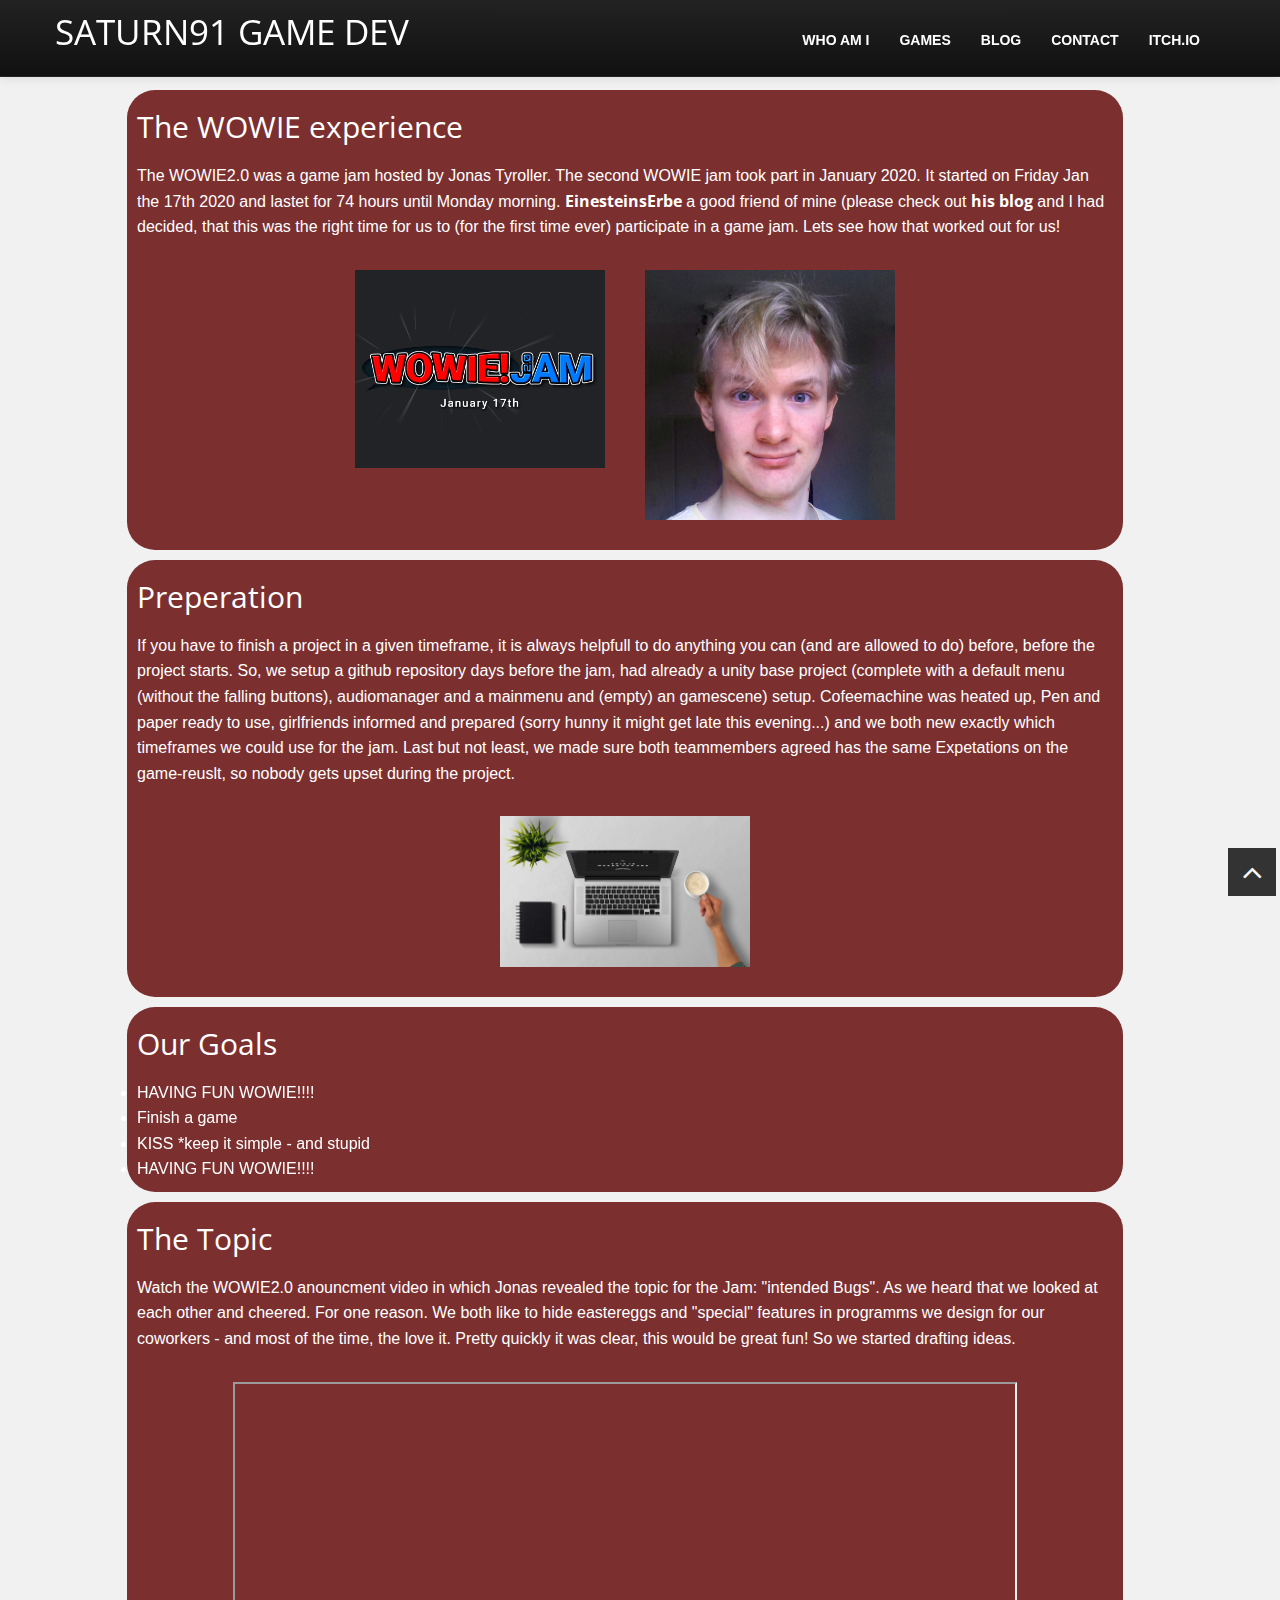
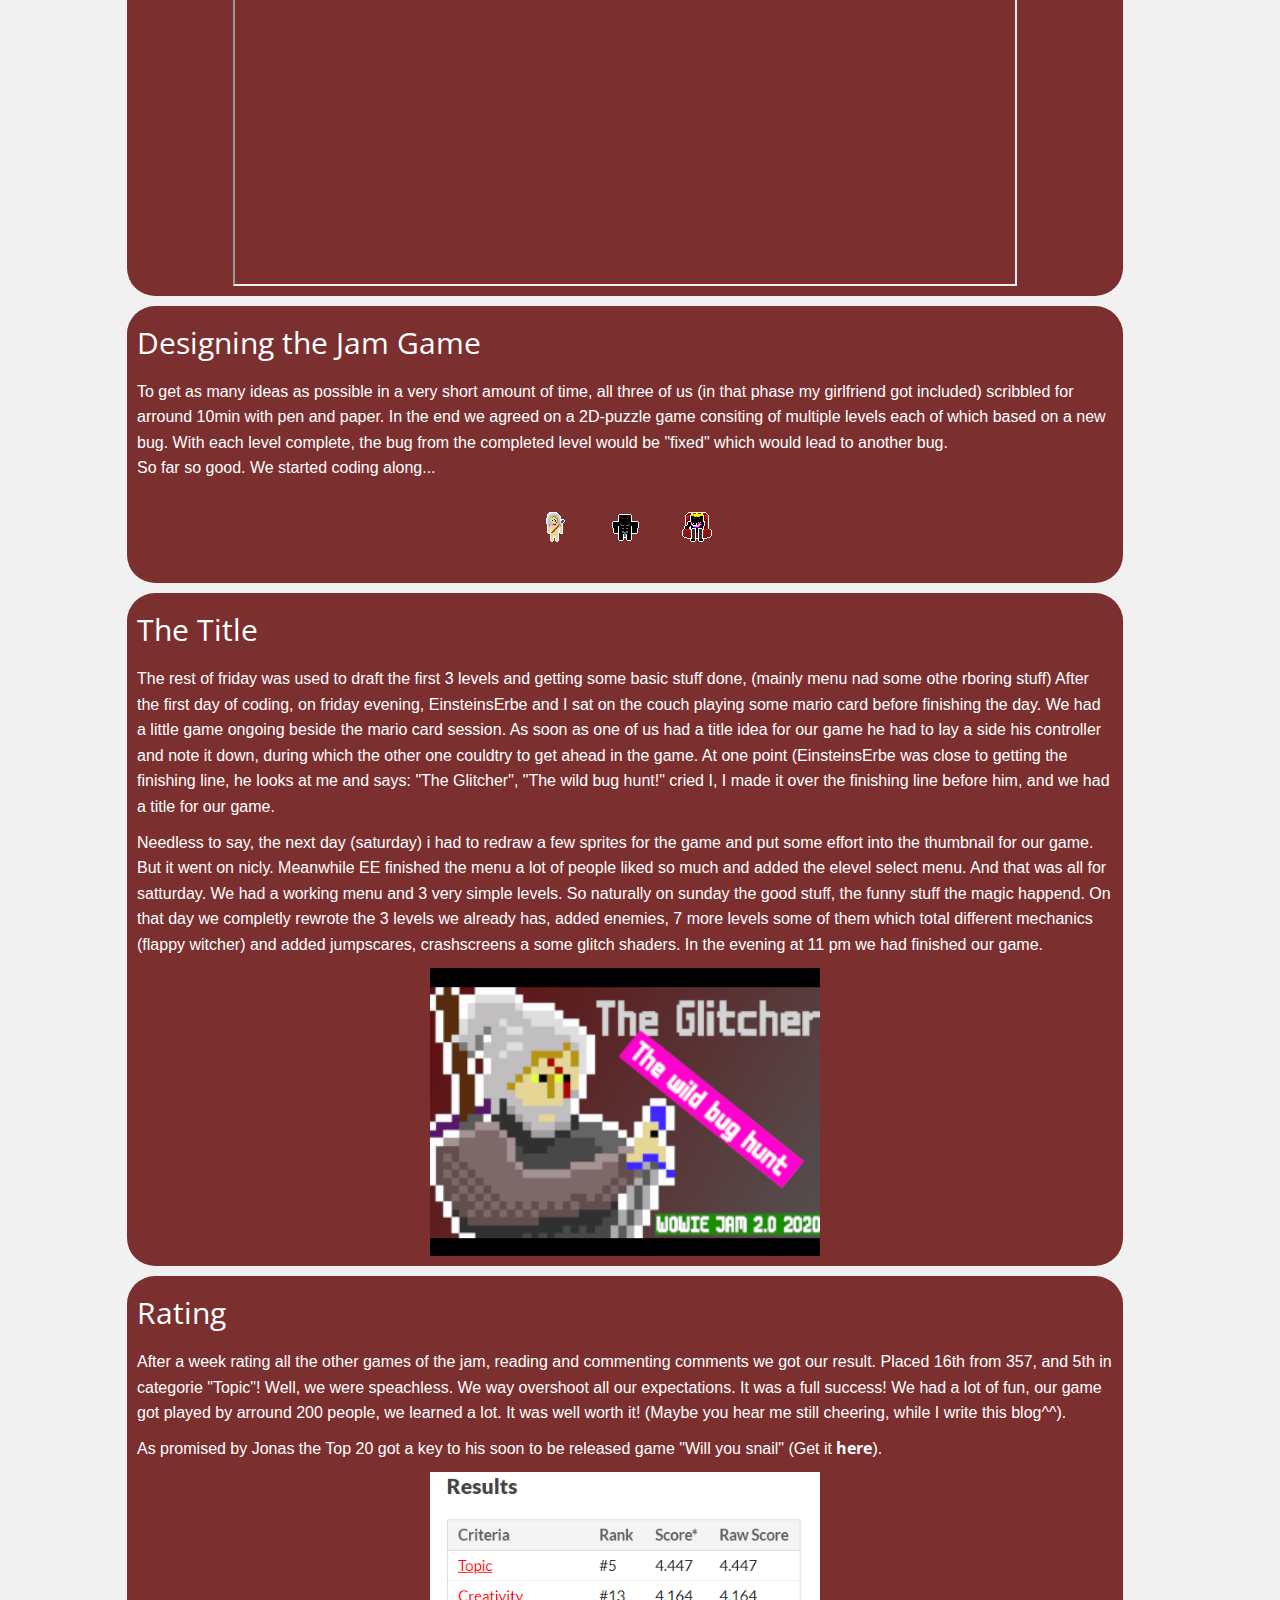
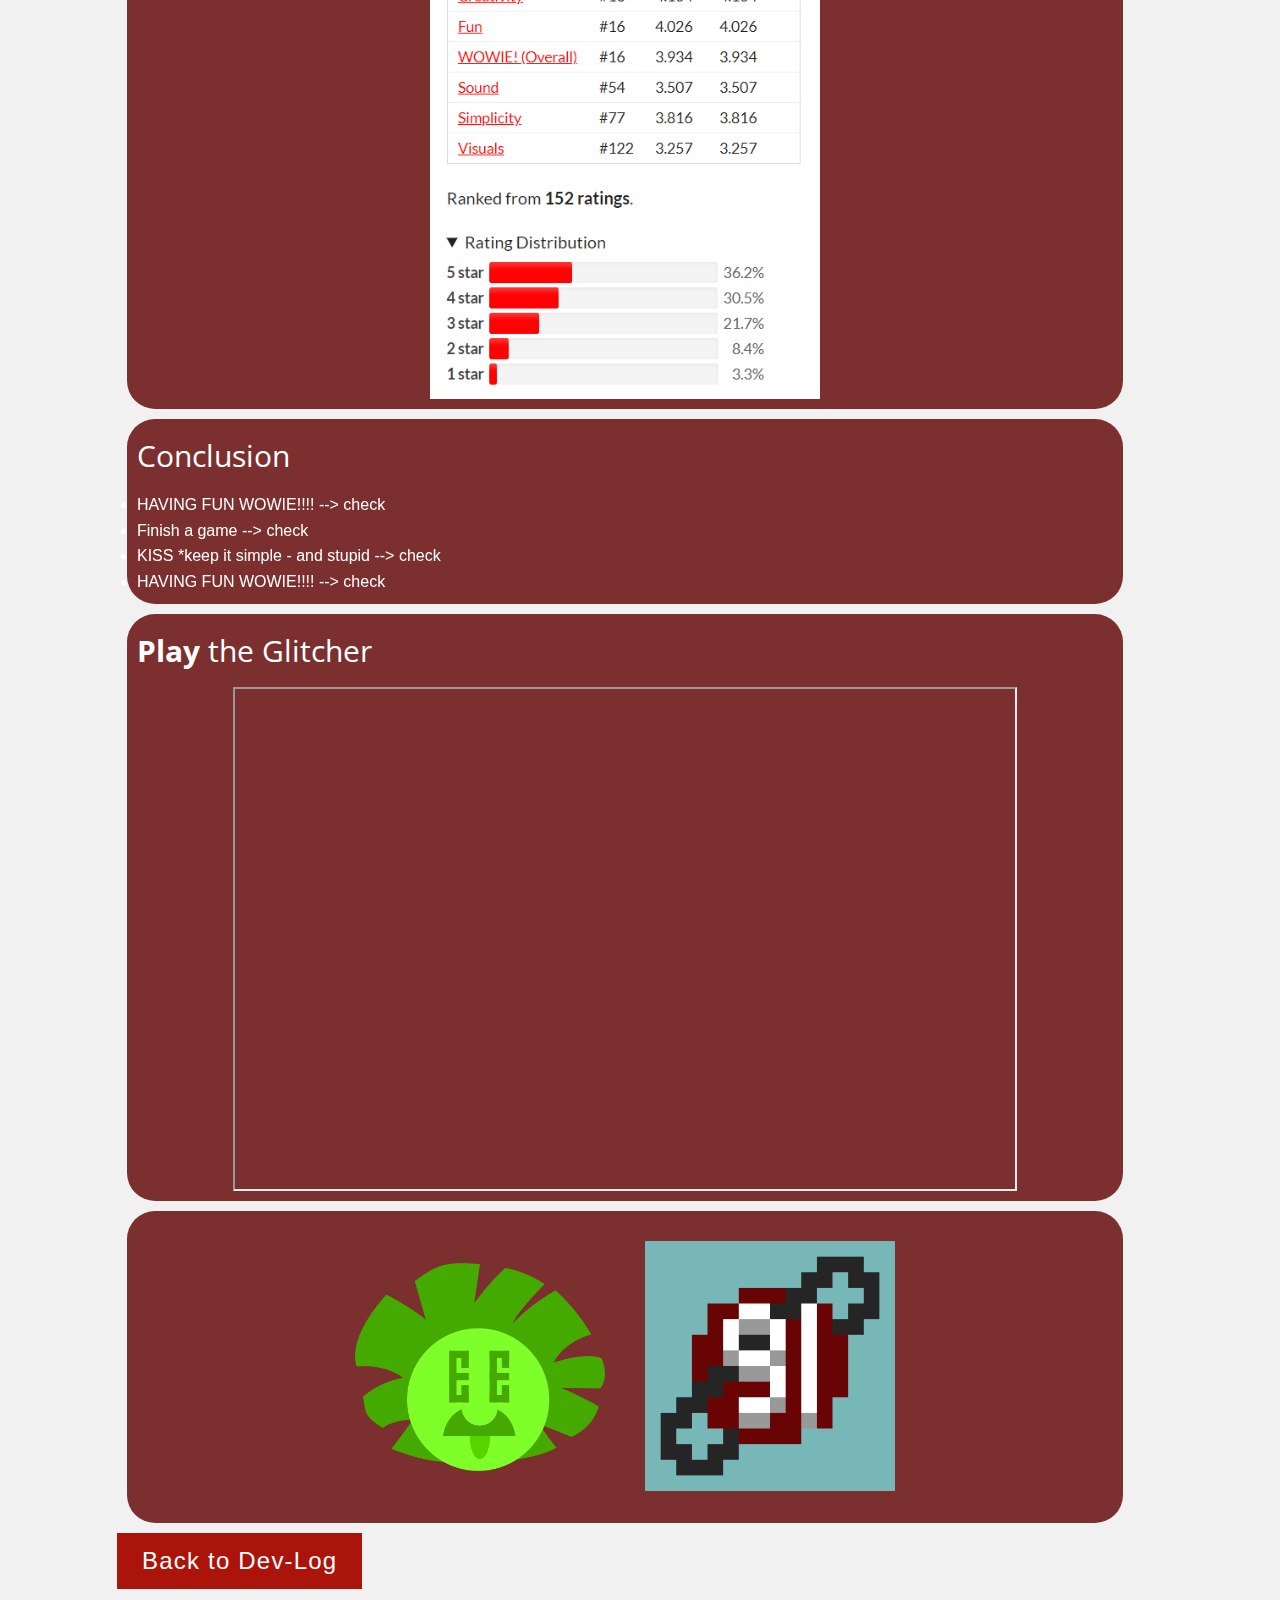
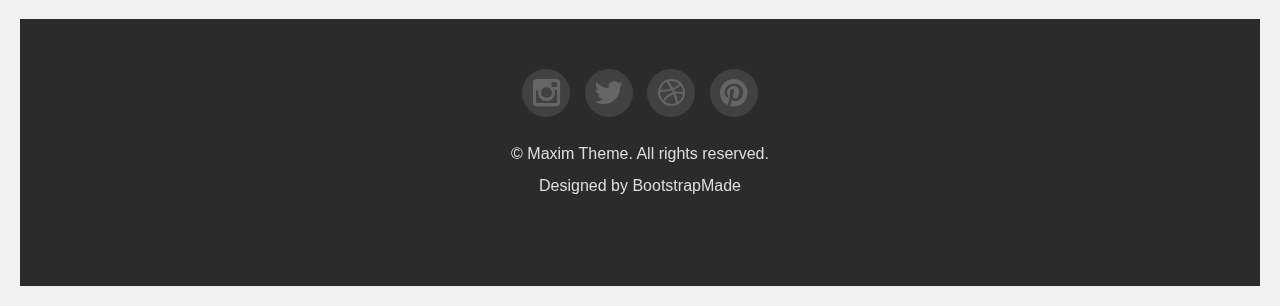
<file: 10_blog.html>
<!DOCTYPE html>
<html>
	<head>
	<meta name="viewport" content="width=device-width, initial-scale=1">
	<meta charset="utf-8">
	<title>Saturn91 - GameDev</title>
	<meta name="viewport" content="width=device-width, initial-scale=1.0">
	<meta name="description" content="">
	<meta name="author" content="">
	<link href="css/bootstrap-responsive.css" rel="stylesheet">
	<link href="css/style.css" rel="stylesheet">
	<link href="css/blogStyle.css" rel="stylesheet">
	<link href="color/default.css" rel="stylesheet">
	<link rel="shortcut icon" href="img/FaviconSaturn91.ico">
	<!-- =======================================================
    Theme Name: Maxim
    Theme URL: https://bootstrapmade.com/maxim-free-onepage-bootstrap-theme/
    Author: BootstrapMade.com
    Author URL: https://bootstrapmade.com
	======================================================= -->
	</head>
<body>

<!-- navbar -->
<div class="navbar-wrapper">
	<div class="navbar navbar-inverse navbar-fixed-top">
		<div class="navbar-inner">
			<div class="container">
				<!-- Responsive navbar -->
				<a class="btn btn-navbar" data-toggle="collapse" data-target=".nav-collapse"><span class="icon-bar"></span><span class="icon-bar"></span><span class="icon-bar"></span>
			</a>
				<h1 class="brand"><a href="index.html">Saturn91 Game Dev</a></h1>
				<!-- navigation -->
				<nav class="pull-right nav-collapse collapse">
					<ul id="menu-main" class="nav">
						<li><a title="team" href="index.html#who-am-i">Who am I</a></li>
						<!--li><a title="services" href="#services">Services</a></li-->
						<li><a title="Games" href="index.html#Games">Games</a></li>
						<li><a title="blog" href="Blog.html">Blog</a></li>
						<li><a title="contact" href="index.html#contact">Contact</a></li>
						<li><a href="https://saturn91.itch.io/" target="_blank">itch.io</a></li>
					</ul>
				</nav>
			</div>
		</div>
	</div>
</div>

<div class="row">
	<br>
	<br>
	<br>
  <div class="center">
	<div class="blogCard">
	<h2>The WOWIE experience </h2>
	<p>The WOWIE2.0 was a game jam hosted by Jonas Tyroller. The second WOWIE jam took part in January 2020. It started on Friday Jan the 17th 2020 and lastet for 74 hours until Monday morning.
	<a class="link" href="https://blog.jorman.ch/" target="_blank"><strong>EinesteinsErbe</strong></a> a good friend of mine (please check out 
	<a class="link" href="https://blog.jorman.ch/" target="_blank"><strong>his blog</strong></a> and I had decided, that this was the right time for us to (for the first time ever) participate in a game jam. Lets see how that worked out for us!</p>
	</p>
	<imageRow class="flex-center">
		<div>
			<img src="img/Blog/Blog10/WOWIE.jpg">
		</div>
		<div>
			<img src="img/Blog/Blog10/JT.jpg">
		</div>
	</imageRow>
	</div>
	
	<div class="blogCard">
		<h2> Preperation </h2>
		<p>If you have to finish a project in a given timeframe, it is always helpfull to do anything you can (and are allowed to do) before, before the project starts.
		So, we setup a github repository days before the jam, had already a unity base project (complete with a default menu (without the falling buttons), audiomanager and a mainmenu and (empty) an gamescene) setup. Cofeemachine was heated up, 
		Pen and paper ready to use, girlfriends informed and prepared (sorry hunny it might get late this evening...) and we both new exactly which timeframes we could use for the jam.
		Last but not least, we made sure both teammembers agreed has the same Expetations on the game-reuslt, so nobody gets upset during the project.</p>
		<imageRow class="flex-center">
			<div>
				<img src="img/Blog/Blog10/coffee.jpg">
			</div>
		</imageRow>
	</div>
	
	<div class="blogCard">
		<h2>Our Goals</h2>
		<li>HAVING FUN WOWIE!!!!</li>
		<li>Finish a game</li>
		<li>KISS *keep it simple - and stupid</li>
		<li>HAVING FUN WOWIE!!!!</li>
	</div>	 
	
	<div class="blogCard">
	<h2> The Topic </h2>
	<p>Watch the WOWIE2.0 anouncment video in which Jonas revealed the topic for the Jam: "intended Bugs". As we heard that we looked at each other and cheered. For one
	reason. We both like to hide eastereggs and "special" features in programms we design for our coworkers - and most of the time, the love it. Pretty quickly it was clear,
	this would be great fun! So we started drafting ideas.</p>
	<br>
	<iframe class="video" src="https://www.youtube.com/embed/irB_7BqrwvE"></iframe>	
	</div>	 
	  
	<div class="blogCard">
	<h2>Designing the Jam Game</h2>
	<p>To get as many ideas as possible in a very short amount of time, all three of us (in that phase my girlfriend got included) scribbled for arround 10min with pen and paper.
	In the end we agreed on a 2D-puzzle game consiting of multiple levels each of which based on a new bug. With each level complete, the bug from the completed level
	would be "fixed" which would lead to another bug.
	<br>
	So far so good. We started coding along...
	</p>
	<imageRow class="flex-center">
		<div>
			<img src="img/Blog/Blog10/Glitcher1.png">
		</div>
		<div>
			<img src="img/Blog/Blog10/Monster.png">
		</div>
		<div>
			<img src="img/Blog/Blog10/Boss.png">
		</div>
	</imageRow>
	<p></p> 
	</div>
	<div class="blogCard">
    <h2>The Title</h2> 
	<p>The rest of friday was used to draft the first 3 levels and getting some basic stuff done, (mainly menu nad some othe rboring stuff) After the first day of coding, on friday evening, EinsteinsErbe and I sat on the couch playing some mario card before finishing the day. We had a little game
	ongoing beside the mario card session. As soon as one of us had a title idea for our game he had to lay a side his controller and note it down, during which the
	other one couldtry to get ahead in the game. At one point (EinsteinsErbe was close to getting the finishing line, he looks at me and says: "The Glitcher", "The wild bug hunt!"
	cried I, I made it over the finishing line before him, and we had a title for our game.
	<br>
	<p>Needless to say, the next day (saturday) i had to redraw a few sprites for the game and put some effort into the thumbnail for our game. But it went on nicly. Meanwhile 
	EE finished the menu a lot of people liked so much and added the elevel select menu. And that was all for satturday. We had a working menu and 3 very simple levels. So
	naturally on sunday the good stuff, the funny stuff the magic happend. On that day we completly rewrote the 3 levels we already has, added enemies, 7 more levels some
	of them which total different mechanics (flappy witcher) and added jumpscares, crashscreens a some glitch shaders. In the evening at 11 pm we had finished our game.</p>
    
	<img class="img-half" src="img/blog_preview/blog10.png">
	
	</div>
	<div class="blogCard">
		<h2>Rating</h2>  
		<p>After a week rating all the other games of the jam, reading and commenting comments we got our result. Placed 16th from 357, and 5th in categorie "Topic"!
		Well, we were speachless. We way overshoot all our expectations. It was a full success! We had a lot of fun, our game got played by arround 200 people, we learned 
		a lot. It was well worth it! (Maybe you hear me still cheering, while I write this blog^^). 
		<br>
		<p>As promised by Jonas the Top 20 got a key to his soon to be released game "Will you snail" (Get it 
		<a href="https://store.steampowered.com/app/1115050/Will_You_Snail/" target="_blank"><strong>here</strong></a>).
		</p>
		<img class="img-half" src="img/Blog/Blog10/raiting.png">
			
    </div>
	
	<div class="blogCard">
    <h2>Conclusion</h2>   
	<li>HAVING FUN WOWIE!!!! --> check</li>
	<li>Finish a game --> check</li>
	<li>KISS *keep it simple - and stupid --> check</li>
	<li>HAVING FUN WOWIE!!!! --> check</li>
    </div>
	
	<div class="blogCard">
		<h2><a href="https://saturn91.itch.io/theglitcher" target="_blank"><strong>Play</strong></a> the Glitcher</h2>
		<iframe class="video" src="https://www.youtube.com/embed/UQfd9X6t-jI"></iframe>	
	</div>
	
	<div class="blogCard">
		<imageRow class="flex-center">
			<div>
				<a href="https://blog.jorman.ch/" target="_blank"><img src="img/Blog/Blog10/EinsteinsErbe_green.png"></a>
			</div>
			<div>
				<img src="img/FaviconSaturn91.ico">
			</div>
		</imageRow>
	</div>
	
	<div>
		<a href="Blog.html#Blog10" class="btn btn-large btn-my">Back to Dev-Log</a>
	</div>
	<!--div class="blogCard">
      <h2>New entry Example</h2>
      <h5>Title description, Dec 7, 2017</h5>
      <div class="fakeimg" style="height:200px;">Image</div>
      <p>BliBlaBlub</p>
      <p>(Content) Sunt in culpa qui officia deserunt mollit anim id est laborum consectetur adipiscing elit, sed do eiusmod tempor incididunt ut labore et dolore magna aliqua. Ut enim ad minim veniam, quis nostrud exercitation ullamco.</p>
    </div-->
  </div>
</div>  
<footer>
	<div class="container">
		<div class="row">
			<div class="span6 offset3">
				<ul class="social-networks">
					<li><a href="#"><i class="icon-circled icon-bgdark icon-instagram icon-2x"></i></a></li>
					<li><a href="#"><i class="icon-circled icon-bgdark icon-twitter icon-2x"></i></a></li>
					<li><a href="#"><i class="icon-circled icon-bgdark icon-dribbble icon-2x"></i></a></li>
					<li><a href="#"><i class="icon-circled icon-bgdark icon-pinterest icon-2x"></i></a></li>
				</ul>
				<p class="copyright">
					&copy; Maxim Theme. All rights reserved.
					<div class="credits">
						<!--
			All the links in the footer should remain intact.
			You can delete the links only if you purchased the pro version.
			Licensing information: https://bootstrapmade.com/license/
			Purchase the pro version with working PHP/AJAX contact form: https://bootstrapmade.com/buy/?theme=Maxim
		  -->
						Designed by <a href="https://bootstrapmade.com/">BootstrapMade</a>
					</div>
				</p>
			</div>
		</div>
	</div>
	<!-- ./container -->
</footer>

<a href="#" class="scrollup"><i class="icon-angle-up icon-square icon-bgdark icon-2x"></i></a>
	<script src="js/jquery.js"></script>
	<script src="js/jquery.scrollTo.js"></script>
	<script src="js/jquery.nav.js"></script>
	<script src="js/jquery.localScroll.js"></script>
	<script src="js/bootstrap.js"></script>
	<script src="js/jquery.prettyPhoto.js"></script>
	<script src="js/isotope.js"></script>
	<script src="js/jquery.flexslider.js"></script>
	<script src="js/inview.js"></script>
	<script src="js/animate.js"></script>
	<script src="js/custom.js"></script>
	<script src="contactform/contactform.js"></script>

</body>
</html>
</file>
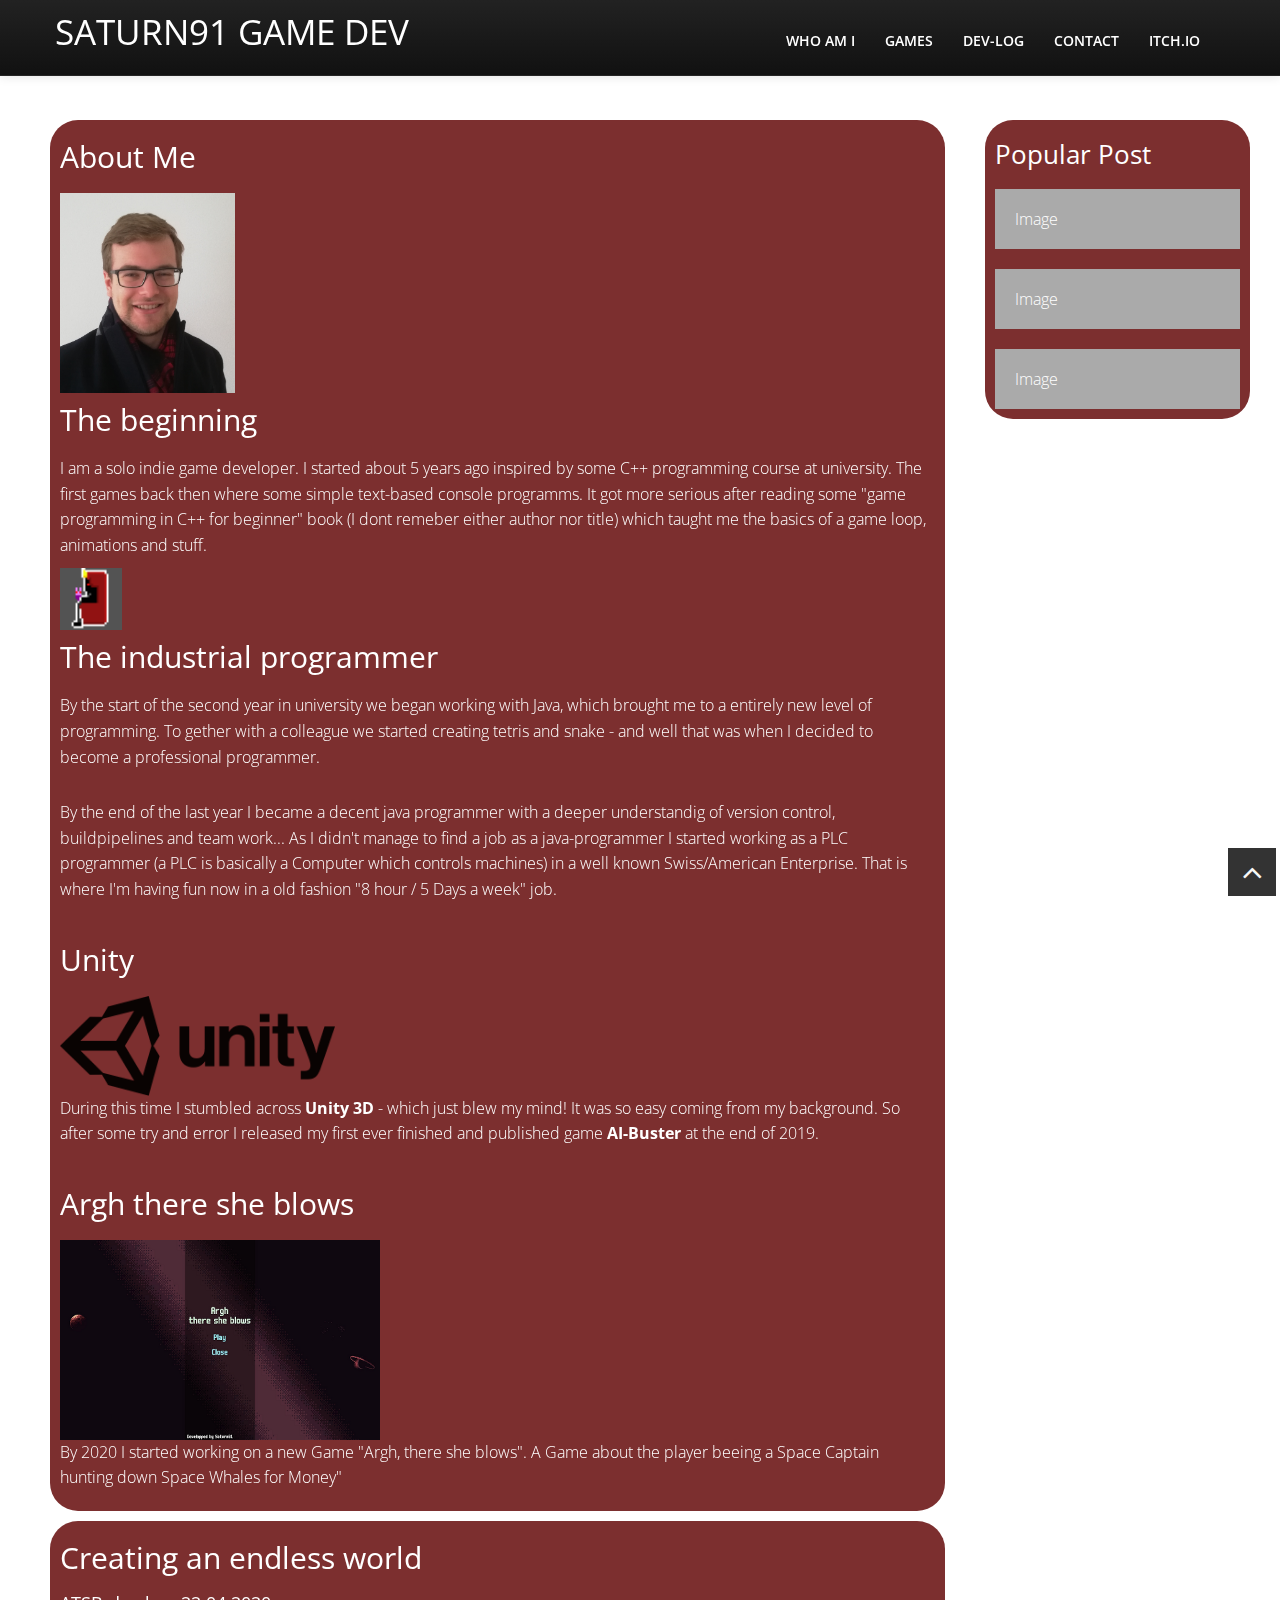
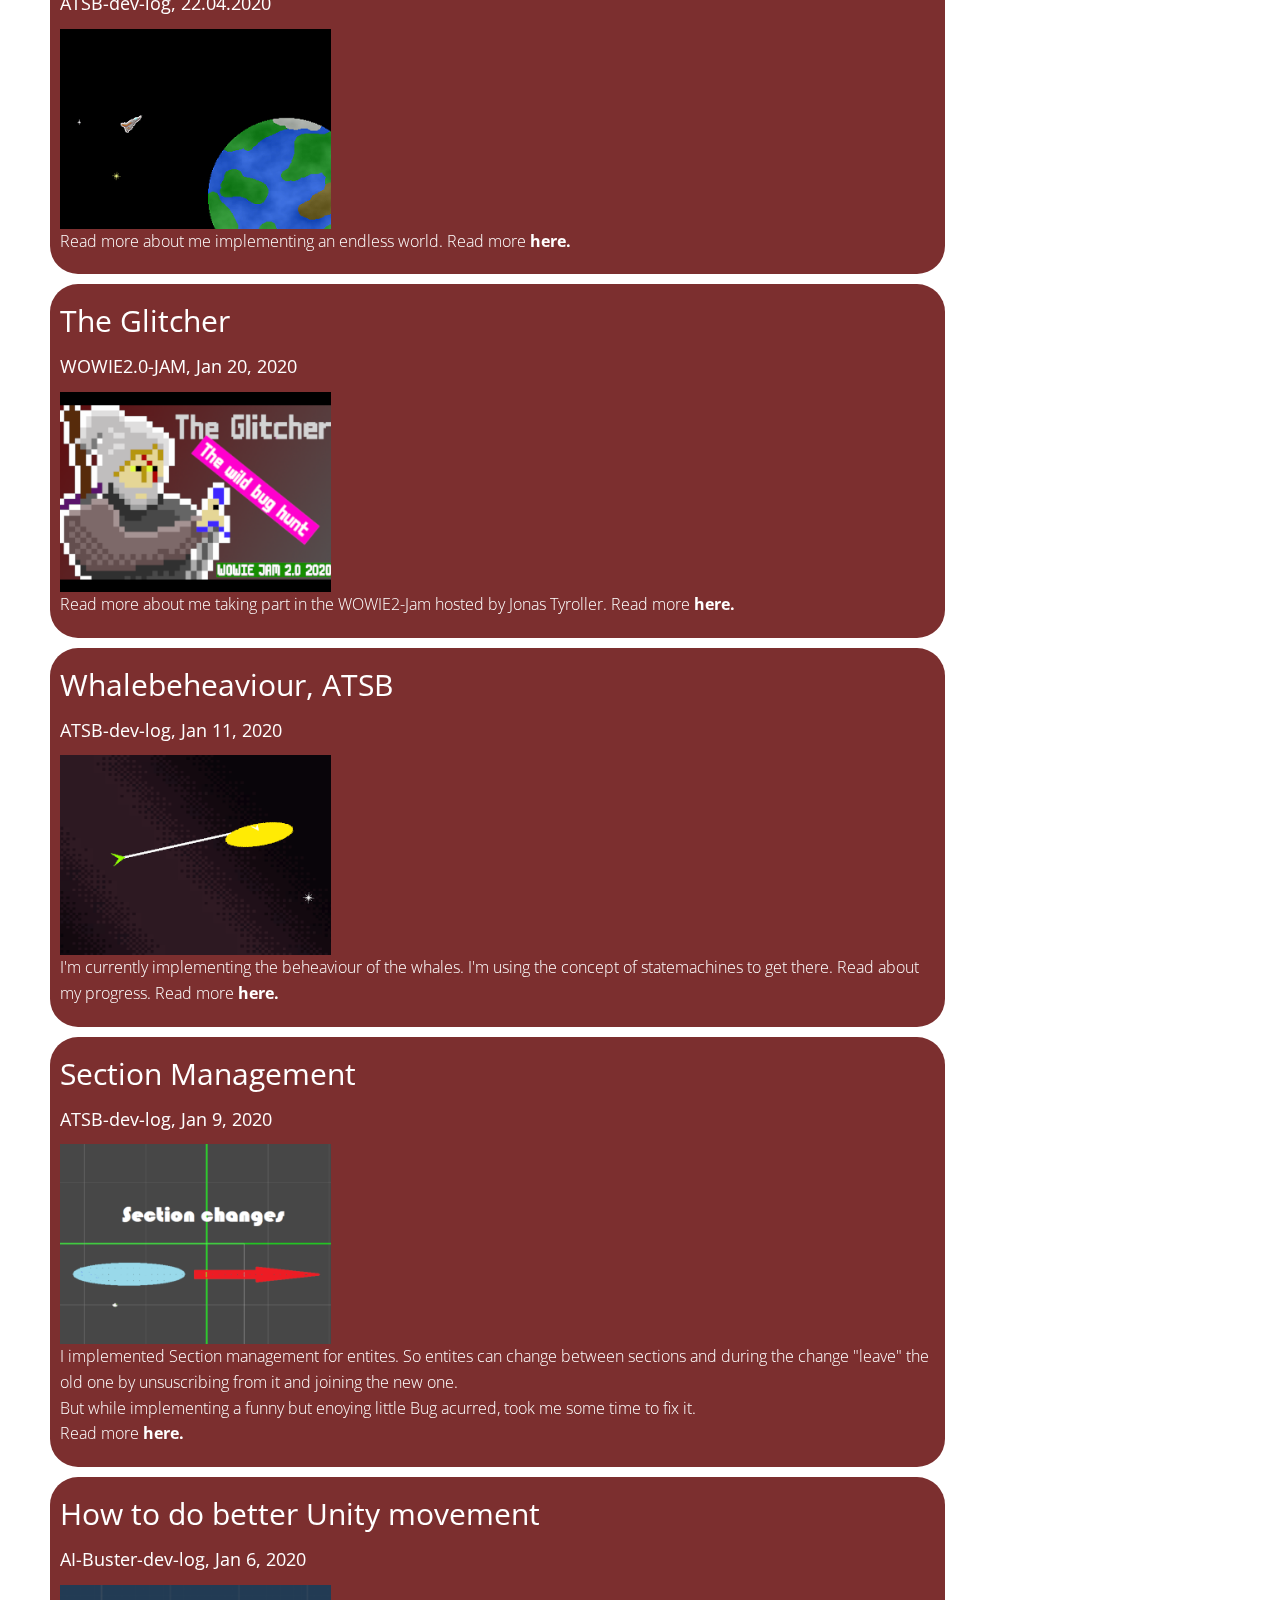
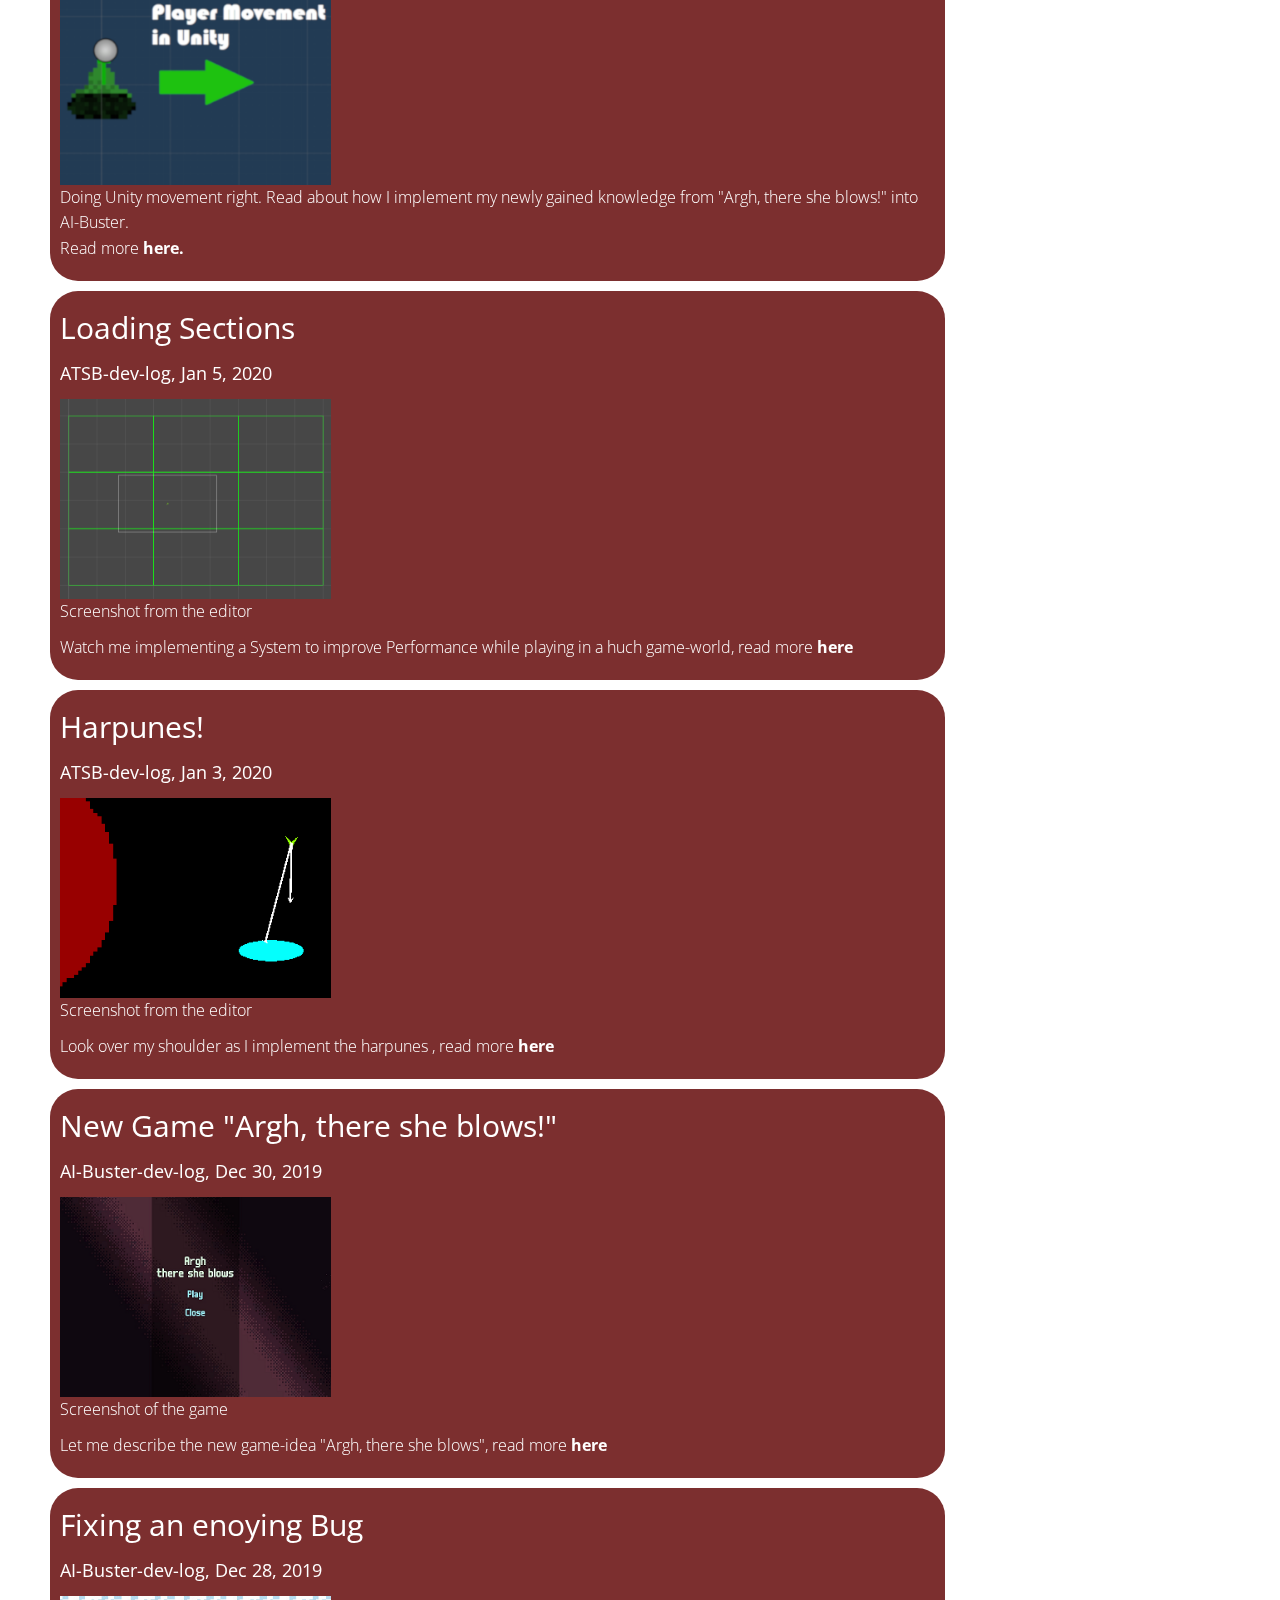
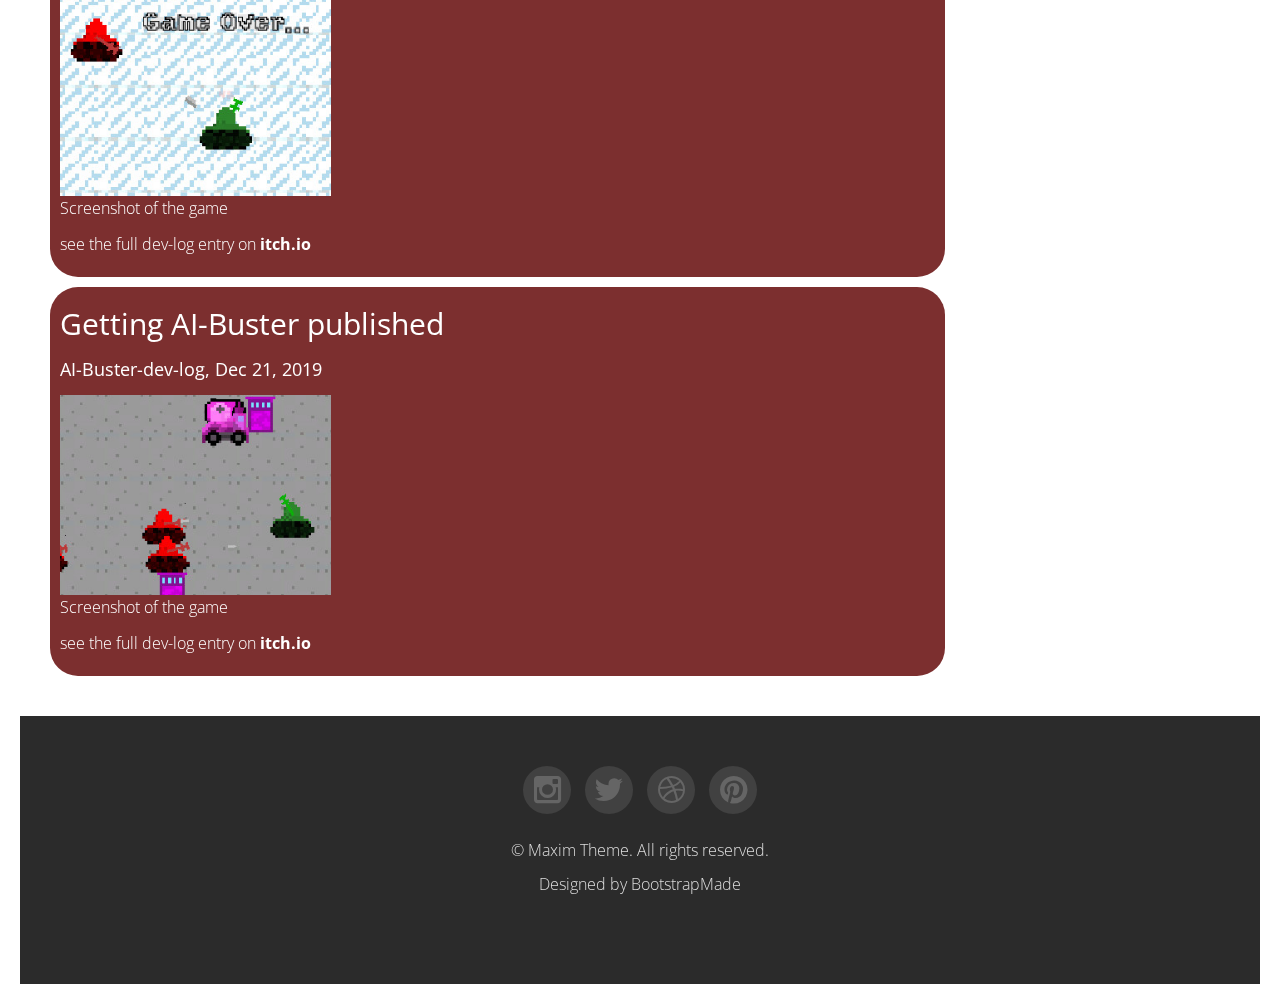
<file: Blog.html>
<!DOCTYPE html>
<html>
	<head>
		<meta name="viewport" content="width=device-width, initial-scale=1">
		<style>
		* {
		  box-sizing: border-box;
		}

		/* Add a gray background color with some padding */
		body {
		  font-family: Arial;
		  padding: 20px;
		  background: #f1f1f1;
		}

		/* Header/Blog Title */
		.header {
		  padding: 30px;
		  font-size: 40px;
		  text-align: center;
		  background: white;
		}

		/* Create two unequal columns that floats next to each other */
		/* Left column */
		.leftcolumn {   
		  float: left;
		  width: 75%;
		}

		/* Right column */
		.rightcolumn {
		  float: left;
		  width: 25%;
		  padding-left: 20px;
		}

		/* Fake image */
		.fakeimg {
		  background-color: #aaa;
		  width: 100%;
		  padding: 20px;
		}
		

		/* Clear floats after the columns */
		.row:after {
		  content: "";
		  display: table;
		  clear: both;
		}

		/* Footer */
		.footer {
		  padding: 20px;
		  text-align: center;
		  background: #ddd;
		  margin-top: 20px;
		}
		
		/* Link */
		.link {
			color: #7c2f2f;
		}

		/* Responsive layout - when the screen is less than 800px wide, make the two columns stack on top of each other instead of next to each other */
		@media screen and (max-width: 800px) {
		  .leftcolumn, .rightcolumn {   
			width: 100%;
			padding: 0;
		  }
		}
		</style>
	<meta charset="utf-8">
	<title>Saturn91 - GameDev</title>
	<meta name="viewport" content="width=device-width, initial-scale=1.0">
	<meta name="description" content="">
	<meta name="author" content="">
	<link href="css/bootstrap-responsive.css" rel="stylesheet">
	<link href="css/style.css" rel="stylesheet">
	<link href="color/default.css" rel="stylesheet">
	<link rel="shortcut icon" href="img/FaviconSaturn91.ico">
	<!-- =======================================================
    Theme Name: Maxim
    Theme URL: https://bootstrapmade.com/maxim-free-onepage-bootstrap-theme/
    Author: BootstrapMade.com
    Author URL: https://bootstrapmade.com
	======================================================= -->
	</head>
<body>

<!-- navbar -->
<div class="navbar-wrapper">
	<div class="navbar navbar-inverse navbar-fixed-top">
		<div class="navbar-inner">
			<div class="container">
				<!-- Responsive navbar -->
				<a class="btn btn-navbar" data-toggle="collapse" data-target=".nav-collapse"><span class="icon-bar"></span><span class="icon-bar"></span><span class="icon-bar"></span>
			</a>
				<h1 class="brand"><a href="index.html">Saturn91 Game Dev</a></h1>
				<!-- navigation -->
				<nav class="pull-right nav-collapse collapse">
					<ul id="menu-main" class="nav">
						<li><a title="team" href="index.html#who-am-i">Who am I</a></li>
						<!--li><a title="services" href="#services">Services</a></li-->
						<li><a title="Games" href="index.html#Games">Games</a></li>
						<li><a title="Dev-Log" href="Blog.html">Dev-Log</a></li>
						<li><a title="contact" href="index.html#contact">Contact</a></li>
						<li><a href="https://saturn91.itch.io/" target="_blank">itch.io</a></li>
					</ul>
				</nav>
			</div>
		</div>
	</div>
</div>

<div class="row" style="padding-left: 50px; padding-top: 50px">
  <div class="leftcolumn">
	<div class="blogCard">
      <h2>About Me</h2>
      <img src="img/Blog/Saturn91.jpg" alt="" style="height:200px;"></img>
	  <h2>The beginning</h2>
      <p>I am a solo indie game developer. I started about 5 years ago inspired by some C++ programming course at university. 
		The first games back then where some simple text-based console programms. It got more serious after reading some 
		"game programming in C++ for beginner" book (I dont remeber either author nor title) which taught me the basics of a game loop, animations and stuff. </p>
		<img src="img/Blog/endBos.gif" alt="" style="height:62px;"></img>
		<h2>The industrial programmer</h2>
		<p>By the start of the second year in university we began working with Java, which brought me to a entirely new level of programming. To gether with a colleague
		we started creating tetris and snake - and well that was when I decided to become a professional programmer.</p>
		<br> 
		<p>By the end of the last year I became a decent java programmer with a deeper understandig of version control, buildpipelines and team work... 
		As I didn't manage to find a job as a java-programmer I started working as a PLC programmer (a PLC is basically a Computer which controls machines) 
		in a well known Swiss/American Enterprise. That is where I'm having fun now in a old fashion "8 hour / 5 Days a week" job.</p>
		<br>
		<h2>Unity</h2> 
		<img src="img/Blog/unity.png" alt="" style="height:100px;"></img>
		<p>During this time I stumbled across <strong><a href="https://unity.com/" target="_blank">Unity 3D</a></strong> - which just blew my mind! It was so easy coming from my background. So after some try and error I released 
		my first ever finished and published game <strong><a href="https://saturn91.itch.io/ai-buster" target="_blank">AI-Buster</a></strong> at the end of 2019.</p>
		<br>
		<h2>Argh there she blows</h2>
		<img src="img/games/Argh_there_she_blows.png" alt="" style="height:200px;"></img>
		<p>By 2020 I started working on a new Game "Argh, there she blows". A Game about the player beeing a Space Captain hunting down Space Whales for Money"</p>
    </div>
	<!--div class="blogCard">
      <h2>New entry Example</h2>
      <h5>Title description, Dec 7, 2017</h5>
      <div class="fakeimg" style="height:200px;">Image</div>
      <p>BliBlaBlub</p>
      <p>(Content) Sunt in culpa qui officia deserunt mollit anim id est laborum consectetur adipiscing elit, sed do eiusmod tempor incididunt ut labore et dolore magna aliqua. Ut enim ad minim veniam, quis nostrud exercitation ullamco.</p>
    </div-->
	<div class="blogCard" id="Blog11">
      <h2><a class="link" href="11_blog.html">Creating an endless world</a></h2>
      <h5>ATSB-dev-log, 22.04.2020</h5>
      <img src="img/blog_preview/Blog11.png" alt="" style="height:200px;"></img>
      <p>Read more about me implementing an endless world.
	  Read more <strong><a class="link" href="11_blog.html">here</a>.</strong></p>
    </div>
	<div class="blogCard" id="Blog10">
      <h2><a class="link" href="10_blog.html">The Glitcher</a></h2>
      <h5>WOWIE2.0-JAM, Jan 20, 2020</h5>
      <img src="img/blog_preview/Blog10.png" alt="" style="height:200px;"></img>
      <p>Read more about me taking part in the WOWIE2-Jam hosted by Jonas Tyroller.
	  Read more <strong><a class="link" href="10_blog.html">here</a>.</strong></p>
    </div>
	<div class="blogCard" id="Blog9">
      <h2><a class="link" href="09_blog.html">Whalebeheaviour, ATSB</a></h2>
      <h5>ATSB-dev-log, Jan 11, 2020</h5>
      <img src="img/blog_preview/Blog9.png" alt="" style="height:200px;"></img>
      <p>I'm currently implementing the beheaviour of the whales. I'm using the concept of statemachines to get there. Read about my progress.
	  Read more <strong><a class="link" href="09_blog.html">here</a>.</strong></p>
    </div>
	<div class="blogCard" id="Blog8">
      <h2><a class="link" href="08_blog.html">Section Management</a></h2>
      <h5>ATSB-dev-log, Jan 9, 2020</h5>
      <img src="img/blog_preview/Blog8.png" alt="" style="height:200px;"></img>
      <p>I implemented Section management for entites. So entites can change between sections and during the change "leave" the old one by unsuscribing
	  from it and joining the new one.
		<br>
		But while implementing a funny but enoying little Bug acurred, took me some time to fix it.
		<br>
	  Read more <strong><a class="link" href="08_blog.html">here</a>.</strong></p>
    </div>
	<div class="blogCard" id="Blog7">
      <h2><a class="link" href="07_blog.html">How to do better Unity movement</a></h2>
      <h5>AI-Buster-dev-log, Jan 6, 2020</h5>
      <img src="img/blog_preview/Blog7.png" alt="" style="height:200px;"></img>
      <p>Doing Unity movement right. Read about how I implement my newly gained knowledge from "Argh, there she blows!" into AI-Buster.
		<br>
	  Read more <strong><a class="link" href="07_blog.html">here</a>.</strong></p>
    </div>
	<div class="blogCard" id="Blog6">
      <h2><a class="link" href="06_blog.html">Loading Sections</a></h2>
      <h5>ATSB-dev-log, Jan 5, 2020</h5>
      <img src="img/blog_preview/Blog6.png" alt="" style="height:200px;"></img>
      <p>Screenshot from the editor</p>
      <p>Watch me implementing a System to improve Performance while playing in a huch game-world, read more <strong><a class="link" href="06_blog.html">here</a></strong></p>
    </div>
	<div class="blogCard" id="Blog5">
      <h2><a class="link" href="05_blog.html">Harpunes!</a></h2>
      <h5>ATSB-dev-log, Jan 3, 2020</h5>
      <img src="img/blog_preview/Blog5.png" alt="" style="height:200px;"></img>
      <p>Screenshot from the editor</p>
      <p>Look over my shoulder as I implement the harpunes , read more <strong><a class="link" href="05_blog.html">here</a></strong></p></p>
    </div>
	<div class="blogCard" id="Blog3">
      <h2><a class="link" href="03_blog.html">New Game "Argh, there she blows!"</a></h2>
      <h5>AI-Buster-dev-log, Dec 30, 2019</h5>
      <img src="img/blog_preview/Blog3.png" alt="" style="height:200px;"></img>
      <p>Screenshot of the game</p>
      <p>Let me describe the new game-idea "Argh, there she blows", read more <strong><a class="link" href="03_blog.html">here</a></strong></p>
    </div>
    <div class="blogCard" id="Blog2">
      <h2><a class="link" href="https://saturn91.itch.io/ai-buster/devlog/116788/fixing-an-enoying-bug" target="_blank">Fixing an enoying Bug</a></h2>
      <h5>AI-Buster-dev-log, Dec 28, 2019</h5>
      <img src="img/blog_preview/Blog1.jpg" alt="" style="height:200px;"></img>
      <p>Screenshot of the game</p>
      <p>see the full dev-log entry on <strong><a class="link" href="https://saturn91.itch.io/ai-buster/devlog/116788/fixing-an-enoying-bug" target="_blank">itch.io</a></strong></p>
    </div>
	<div class="blogCard" id="Blog1">
      <h2><a class="link" href="https://saturn91.itch.io/ai-buster/devlog/115835/getting-it-polished-finaly" target="_blank">Getting AI-Buster published</a></h2>
      <h5>AI-Buster-dev-log, Dec 21, 2019</h5>
      <img src="img/blog_preview/Blog2.jpg" alt="" style="height:200px;"></img>
      <p>Screenshot of the game</p>
      <p>see the full dev-log entry on <strong><a class="link" href="https://saturn91.itch.io/ai-buster/devlog/115835/getting-it-polished-finaly" target="_blank">itch.io</a></strong></p>
    </div>
  </div>
  <div class="rightcolumn">
    <div class="blogCard">
      <h3>Popular Post</h3>
      <div class="fakeimg">Image</div><br>
      <div class="fakeimg">Image</div><br>
      <div class="fakeimg">Image</div>
    </div>
  </div>
</div>  
<footer>
	<div class="container">
		<div class="row">
			<div class="span6 offset3">
				<ul class="social-networks">
					<li><a href="#"><i class="icon-circled icon-bgdark icon-instagram icon-2x"></i></a></li>
					<li><a href="#"><i class="icon-circled icon-bgdark icon-twitter icon-2x"></i></a></li>
					<li><a href="#"><i class="icon-circled icon-bgdark icon-dribbble icon-2x"></i></a></li>
					<li><a href="#"><i class="icon-circled icon-bgdark icon-pinterest icon-2x"></i></a></li>
				</ul>
				<p class="copyright">
					&copy; Maxim Theme. All rights reserved.
					<div class="credits">
						<!--
			All the links in the footer should remain intact.
			You can delete the links only if you purchased the pro version.
			Licensing information: https://bootstrapmade.com/license/
			Purchase the pro version with working PHP/AJAX contact form: https://bootstrapmade.com/buy/?theme=Maxim
		  -->
						Designed by <a href="https://bootstrapmade.com/">BootstrapMade</a>
					</div>
				</p>
			</div>
		</div>
	</div>
	<!-- ./container -->
</footer>

<a href="#" class="scrollup"><i class="icon-angle-up icon-square icon-bgdark icon-2x"></i></a>
	<script src="js/jquery.js"></script>
	<script src="js/jquery.scrollTo.js"></script>
	<script src="js/jquery.nav.js"></script>
	<script src="js/jquery.localScroll.js"></script>
	<script src="js/bootstrap.js"></script>
	<script src="js/jquery.prettyPhoto.js"></script>
	<script src="js/isotope.js"></script>
	<script src="js/jquery.flexslider.js"></script>
	<script src="js/inview.js"></script>
	<script src="js/animate.js"></script>
	<script src="js/custom.js"></script>
	<script src="contactform/contactform.js"></script>
</body>
</html>
</file>
<file: color/default.css>
::-moz-selection {
background:#e06d5e;
}
::selection {
background:#e06d5e;
}

.navbar .brand a:hover {
	color:#1BAC91;
}



ul#menu-main > li > a:hover {
	color: #1BAC91;
}


ul#menu-main > li > a:focus,ul#menu-main > li > a:active, ul#menu-main > li > a.selected, ul#menu-main li a.selected:active    {
	color: #1BAC91;
}
#header-wrapper h1 span {
	color:#5e1010;
}

#header-wrapper input[type=submit] {
	background: #1BAC91 !important;
}

#theme-form input[type=submit] {
	background: #1BAC91 !important;
}

.btn.btn-theme {
	background: #26c8aa !important;
}

/* blog */
.home-post .post-meta {
	background: #1BAC91;
}

/* com */
.tabbable ul.nav-tabs li.active a,.tabbable ul.nav-tabs li a:hover {
	color: #1BAC91;
}
.accordion .accordion-heading a.active {
	color: #1BAC91;
}

#tweet ul li a {
	color: #1BAC91;
}


/* works */
#filters ul li a:hover h5, #filters ul li a.active h5 {
	background: #1BAC91;
	border-color: #1BAC91;
}

.portfolio .portfolio-overlay {
	background: #5e1010;
}

/* icon */
i.icon-bgdark:hover {
	background: #26c8aa;
}

i.icon-bgdark.active {
	background: #e06d5e;
}
</file>
<file: css/blogStyle.css>
<meta name="viewport" content="width=device-width, initial-scale=1">

* {
  box-sizing: border-box;
}

/* Add a gray background color with some padding */
body {
  font-family: Arial;
  padding: 20px;
  background: #f1f1f1;
}

/* Header/Blog Title */
.header {
  padding: 30px;
  font-size: 40px;
  text-align: center;
  background: white;
  margin-bottom:20px;
}

/* Create two unequal columns that floats next to each other */
/* Left column */
.leftcolumn {   
  float: left;
  width: 75%;
}

/* Right column */
.rightcolumn {
  float: left;
  width: 25%;
  padding-left: 20px;
}

/* Center column */
.center {
	margin: auto;
	width: 80%;
}

/* Fake image */
.img {
	display: block;
	margin-left: auto;
	margin-right: auto;
	width: 80%;
}

.img-half {
	display: block;
	margin-left: auto;
	margin-right: auto;
	width: 40%;
}

.img-quarter {
	display: block;
	margin-left: auto;
	margin-right: auto;
	width: 20%;
}

.video {
	display: block;
	margin-left: auto;
	margin-right: auto;
	min-width: 80%;
    min-height: 500px;
}


/* Clear floats after the columns */
.row:after {
  content: "";
  display: table;
  clear: both;
}

/* Footer */
.footer {
  padding: 20px;
  text-align: center;
  background: #ddd;
  margin-top: 20px;
}

/* Link */
.link {
	color: #7c2f2f;
}



/* new stuff */

imageRow div {
  background: #7c2f2f;
  color: white;
  padding: 15px;
  max-width: 250px;
  margin: 5px;
}

.inline-block-center {
  text-align: center;
}
.inline-block-center div {
  display: inline-block;
  text-align: left;
}

.flex-center {
  display: flex;
  justify-content: center;
}
</file>
<file: css/style.css>
/*
    Theme Name: Maxim
    Theme URL: https://bootstrapmade.com/maxim-free-onepage-bootstrap-theme/
    Author: BootstrapMade.com
    Author URL: https://bootstrapmade.com
*/

/*
===========================
CONTENTS:

01 General
02 Typography
03 Non-semantic
04 Navbar
05 Page sections
06 Footer
07 Icons
08 Buttons
09 Media queries 
===========================
*/
/* Import css */
/* Google font */
@import url('https://fonts.googleapis.com/css?family=Open+Sans:300,400,600,700');
/* bootstrap */
@import url('bootstrap.css');
/* bootstrap responsive */
@import url('bootstrap-responsive.css');
/* prettyPhoto */
@import url('prettyPhoto.css');
/* flexslider */
@import url('flexslider.css');

/* font awesome */
@import url('font-awesome.css');
/* overwrite */
@import url('overwrite.css');
/* animation */
@import url('animate.css');



/* =========================================================
01. General
============================================================ */

div, article, section, header, footer, nav, li {
	position:relative;
}
.group:after {
	display:block;
	height:0;
	clear:both;
	content:".";
	visibility:hidden; /* For clearing */
}
body {
	background:#fff;
	color: #444;
	font-size: 16px;
	font-weight:300;
	font-family:'Open Sans', Arial, sans-serif;
}

body {
    padding-top: 60px; /* 60px to make the container go all the way to the bottom of the topbar */
}

::-moz-selection {
	color:#333;
}
::selection {
	color:#333;
}

/* scroll to top */
.scrollup{
    position:fixed;
	width:32px;
	height:32px;
    bottom:20px;
    right:20px;
}

a.scrollup {
	outline:0;
	text-decoration:none;
}

a.scrollup:hover,a.scrollup:active,a.scrollup:focus {
	opacity:1;
	text-decoration:none;
	-webkit-transition: all 400ms ease-out 0s;	
	   -moz-transition: all 400ms ease-out 0s;
		 -o-transition: all 400ms ease-out 0s;
		    transition: all 400ms ease-out 0s;
}
a.scrollup i:hover {
	text-decoration:none;
}

.blankdivider10 {
	height: 10px;
	display: block;
}

.blankdivider20 {
	height: 20px;
	display: block;
}
.blankdivider30 {
	height: 30px;
	display: block;
}

.row {
	margin-bottom:30px;
}

.row .row{
	margin-bottom:30px;
}

.row.nomargin {
	margin-bottom:0;
}


/*---------- forms ----------*/

input[type=text], input[type=submit], textarea {
	width: 100%;
	padding: 0.5em;
	font-size: 1em;
	margin-bottom: 1.5em;
	box-sizing: border-box;
	-moz-box-sizing: border-box;
	-webkit-box-sizing: border-box;
}
input, button, select, textarea {
	font-family:'Open Sans', Arial, sans-serif;
}
/* =========================================================
02. Typography
============================================================ */

p {
	line-height: 1.6em;
	margin: 0 0 10px 0;
}

blockquote {
	font-size:18px;
	border:none;
	padding:0;
}

blockquote.large {
	font-size:36px;
	font-weight:700;
	line-height:1.1em;
}
blockquote.large:before {
	font-size:64px;
	font-family: FontAwesome;
	content: "\f10d";
	margin-right:20px;
}

blockquote cite 						{ display:block; font-size:12px;}
blockquote cite:before 					{ content:"\2014 \0020"; }
blockquote cite a,
blockquote cite a:visited,
blockquote cite a:visited 				{ color:#555; }

ul, ol {
	font-size: 1em; /* 16px */
	line-height: 1.5; /* 24px */
	margin: 0 0 1.5em 0;
}
body, input, textarea {
}

a {
  color: #454545;
  text-decoration: none;
}

a:hover, a:active {
	text-decoration: underline;
}
h1, h2, h3, h4, h5, h6 {
	font-weight: 400;
	color: #312f2b;
	line-height:1.1em;
	font-family:'Open Sans', Arial, sans-serif;
}
h1 {
	font-size: 36px;
	margin-bottom:20px;
}
h2 {
	font-size: 30px;
	margin-bottom:20px;
}
h3 {
	font-size: 26px;
	margin-bottom:20px;
}
h4 {
	font-size: 22px;
	margin-bottom:20px;
}
h5 {
	font-size: 18px;
	margin-bottom:15px;
}
h6 {
	font-size: 16px;
	margin-bottom:10px;
}
strong {
	font-weight:700;
	font-family: 'Open Sans', sans-serif;
}
small {
	font-size: 0.75em; /* 12px */
	line-height: 2; /* 24px */
	margin-top: 2em;
	margin-bottom: 0em;
}
em {
	font-style: normal;
	font-family: 'Open Sans';
}
.muted {
	color: #A5A5A2;
}
.impressed {
	text-shadow:
 -1px -1px 0 rgba(0, 0, 0, 0.5), /* shadow */  1px 1px 0 rgba(255, 255, 255, 0.9); /* highlight */
}

h2.pagetitle {
	color:#fff;
	font-size:46px;
}

/* =========================================================
03. Misc
============================================================ */

.hide-text {
	text-indent: 100%;
	white-space: nowrap;
	overflow: hidden;
	font-size: 1em;
}
.alignright {
	text-align: right;
}
.alignleft {
	text-align: left;
}
.aligncenter {
	text-align: center;
}
.medium {
	font-weight: normal;
}

/* =========================================================
04. Navigation
============================================================ */

.navbar-fixed-top .container {
/* Uncomment to make nav expand full width */
 /*	width: auto; */
}
.navbar .brand {
	margin-left:0;
	padding: 0;
	margin-top: 1.05em;
}
.navbar .brand a {
	padding: 0;
	color: #fff;
	font-size: 1.75em;
	margin-left: 0;
	font-weight: 400;
	text-transform:uppercase;
}
.navbar .brand a:hover {
	text-decoration: none;
 transition: color .15s linear;
 -webkit-transition: color .15s linear;
 -moz-transition: color .15s linear;
}
.navbar .brand a:focus {
	outline: none;
}
.navbar-inner {
	min-height: 4.75em;
}
.navbar-inverse .navbar-inner {
	background-repeat: repeat;
	background-color: #0b333f;
}
.navbar-wrapper {
	overflow:hidden;
}
#menu-main {
	margin-top: 1.125em;
}
ul#menu-main > li > a {
	font-weight: 600;
	color: #fff;
	font-size:14px;
	text-transform:uppercase;
}
ul#menu-main > li > a:hover {
	padding: 9px 15px;
	border-radius: 3px;
	-webkit-border-radius: 3px;
	-moz-border-radius: 3px;
}
ul#menu-main > li > a:focus {
	outline:0;
}

.navbar-inverse .brand, .navbar-inverse .nav > li > a {
	text-shadow: none;
}


/* =========================================================
05. Page sections
============================================================ */

/* === section header === */

#header-wrapper {
	width: 100%;
	min-height: 600px;
	margin-top: -60px;
	padding-top:160px;
	text-align:center;
}


#header-wrapper h1 {
	color: #FFFFFF;
	font-size: 4em;
	font-weight: 400;
	margin: 1em 0;
}
#header-wrapper h2 {
	color: #fff;
	font-family: 'Open Sans', sans serif;
	font-size: 2em;
	font-weight: normal;
	margin: 0.5em 0;
	text-shadow: 1px 1px 1px #333333;
}

header .logo {
	text-align:center;
	margin-bottom:30px;
}

/* --- Header slider --- */
#header-wrapper.header-slider {
	background: #444 url(../img/bg/Background1.png) no-repeat center center fixed;
	-webkit-background-size: cover;
	-moz-background-size: cover;
	-o-background-size: cover;
	background-size: cover;
}

#main-flexslider ul.slides li p {
	font-size: 72px;
	text-transform: uppercase;
	position: relative;
	margin-bottom: 0px;
	text-align: center;
	line-height: 1;
	color:#fff;
}
#main-flexslider.flexslider {
		margin:0;
		background:none;
		border:none;
	-webkit-border-radius: 0;
	-moz-border-radius: 0;
	-o-border-radius: 0;
	border-radius: 0;
	box-shadow: none;
	-webkit-box-shadow: none;
	-moz-box-shadow: none;
	-o-box-shadow: none;
}



/* --- Header subscribe form --- */

#header-wrapper input[type=text] {
	background: rgba(227, 231, 228, 1);
	font-family: 'Open Sans', sans serif;
	font-size: 1.3125em;
	border: 0;
	text-align: center;
	vertical-align: middle;
	margin-bottom:0 !important;
}
#header-wrapper input[type=text]:focus {
	background: #43413e;
	color: #eff1ef;
	transition: background 0.25 ease-in;
	-moz-transition: background 0.25 ease-in;
	-webkit-transition: background 0.25 ease-in;
}
#header-wrapper input[type=text] {
	height: 2.9em;
	width:50%;
}
#header-wrapper input[type=submit] {
	color: #fff;
	width: 185px;
	height: 2.9em;
	font-size: 1.3125em; /* 21px */
	padding:0.5em;
	letter-spacing: 0.05em;
	margin: 0;
	border: 0;
	text-transform: none;
	border-radius: 3px;
	-moz-border-radius: 3px;
	-webkit-border-radius: 3px;
}
#header-wrapper input[type=submit]:hover, #header-wrapper input[type=submit]:active {
	background: #43413e !important;
}


section.section {
	padding: 100px 0 80px;
}
section.section h4 {
	text-align: center;
	margin-bottom: 40px;
	font-size: 46px;
	font-weight: 700;
	letter-spacing: -1px;
}
section.inner {
	padding: 50px 0 50px;
}



.section.orange h4 ,.section.green h4{
	color: #ffffff;
}
.section.orange p,.section.green p {
	color: #ffffff;
}


/* === section spacer === */

section.spacer {
	padding:90px 0 70px;
	color:#ffffff;
}

.spacer.green,.section.green {
	background:#790606;
}

.spacer.green,.section.green h4 {
	color:#ffffff;
}

.spacer.yellow,.section.yellow  {
	background:#ffe873;
}
.spacer.orange,.section.orange {
	background:#f36f36;
}

section.spacer.bg2 {
	background: url(../img/bg/bg-2.jpg) 50% 0 no-repeat fixed;
	width:100%;
	height:auto;
	margin:0;	
}

section.spacer.bg3 {
	background: url(../img/bg/bg-3.jpg) 50% 0 no-repeat fixed;
	width:100%;
	height:auto;
	margin:0;	
}

section.spacer blockquote.large:before {
	color:#eee;
	opacity:0.6;
}

section.spacer blockquote cite {
	color:#555;
}



/* === section works === */

#works h4 {
	margin-bottom:20px;
}

#portfolio {
	padding-bottom: 0;
}
/* === portfolio filter === */

#filters {
	margin-bottom: 0px;
	text-align: center;
	display: block;
	float: none;
	z-index: 2;
	position: relative;
}
#filters ul {
	margin: 0 0 20px;
	list-style: none;
	padding: 0;
}
#filters ul li {
	display: inline-block;
}
#filters ul li a {
	display: block;
	float: left;
	padding: 2px 5px;
	color: inherit;
	margin-right: 5px;
	margin-bottom: 5px;
	font-weight: 600;
}
#filters ul li a:hover,#filters ul li a:focus {
	text-decoration:none;
	outline:0;
}
#filters ul li a h5 {
	font-size: 14px;
	padding: 5px 10px 5px;
	border: 2px solid #f2f2f2;
}

#filters ul li a:hover h5, #filters ul li a.active h5 {
	color:#fcfcfc;
}




/* === portfolio wrap - grid === */
#portfolio-wrap {
	position: relative;
	padding: 0;
	width: 100.1%;
	margin: 0 auto;
	display: block;
}
#portfolio-wrap .grid {
	margin: 0;
	overflow: hidden;
	line-height: 0;
	width: 20%;
	border:0;
	padding: 0;
}
.portfolio-item.current {
	z-index: 101;
}
.portfolio-item {
	padding: 0;
	position: relative;
	overflow: hidden;
}
.portfolio-item .portfolio-image {
	overflow: hidden;
	display: block;
	position: relative;
}
.portfolio-item .portfolio-image img {
	width: 100%;
	height: auto;
}
.portfolio .portfolio-overlay {
	width: 100%;
	height: 100%;
	top: 0;
	left: 0;
	position: absolute;
	display: block;
	z-index: 4;
	opacity: 0;
	-moz-opacity: 0;
	filter: alpha(opacity=0);
	-webkit-transition: all 0.3s ease-in-out;
	-moz-transition: all 0.3s ease-in-out;
	-o-transition: all 0.3s ease-in-out;
	-ms-transition: all 0.3s ease-in-out;
	transition: all 0.3s ease-in-out;
}
.portfolio > a, .portfolio > a:hover {
	color: #ffffff;
}
.portfolio-item .portfolio > a:hover > .portfolio-overlay {
	opacity: 1;
	-moz-opacity: 1;
	filter: alpha(opacity=100);
}
.portfolio > a img {
	-webkit-transition: all 0.3s ease-in-out;
	-moz-transition: all 0.3s ease-in-out;
	-o-transition: all 0.3s ease-in-out;
	-ms-transition: all 0.3s ease-in-out;
	transition: all 0.3s ease-in-out;
}
.portfolio > a:hover img {
	-webkit-transition: all 0.3s ease-in-out;
	-moz-transition: all 0.3s ease-in-out;
	-o-transition: all 0.3s ease-in-out;
	-ms-transition: all 0.3s ease-in-out;
	transition: all 0.3s ease-in-out;
}
.portfolio .thumb-info {
	position: absolute;
	width: 100%;
	height: 100%;
	opacity: 0;
	-moz-opacity: 0;
	filter: alpha(opacity=0);
	-webkit-transition: all 0.3s ease-in-out;
	-moz-transition: all 0.3s ease-in-out;
	-o-transition: all 0.3s ease-in-out;
	-ms-transition: all 0.3s ease-in-out;
	transition: all 0.3s ease-in-out;
}
.portfolio a:hover .portfolio-overlay .thumb-info {
	opacity: 1;
	-moz-opacity: 1;
	filter: alpha(opacity=100);
}
.portfolio-overlay .thumb-info i {
	top: 50%;
}
.portfolio-overlay .thumb-info h5 {
	top: 20%;
	font-size: 18px;
}
.portfolio-overlay .thumb-info p {
	top: 50%;
	font-size: 13px;
}
.portfolio-overlay .thumb-info h5 {
	color: #ffffff;
	width: 100%;
	position: absolute;
	text-align: center;
}
.portfolio-overlay .thumb-info p {
	color: #ffffff;
	width: 100%;
	position: absolute;
	text-align: center;
	font-weight: bold;
}
.portfolio-overlay .thumb-info i {
	color: #ffffff;
	width: 100%;
	position: absolute;
	text-align: center;
	display: block;
}
/* === Isotope CSS3 transitions === */

.isotope, .isotope .isotope-item {
	-webkit-transition-duration: 0.8s;
	-moz-transition-duration: 0.8s;
	-ms-transition-duration: 0.8s;
	-o-transition-duration: 0.8s;
	transition-duration: 0.8s;
}
.isotope {
	-webkit-transition-property: height, width;
	-moz-transition-property: height, width;
	-ms-transition-property: height, width;
	-o-transition-property: height, width;
	transition-property: height, width;
}
.isotope .isotope-item {
	-webkit-transition-property: -webkit-transform, opacity;
	-moz-transition-property: -moz-transform, opacity;
	-ms-transition-property: -ms-transform, opacity;
	-o-transition-property: -o-transform, opacity;
	transition-property: transform, opacity;
}
/**** disabling Isotope CSS3 transitions ****/

.isotope.no-transition, .isotope.no-transition .isotope-item, .isotope .isotope-item.no-transition {
	-webkit-transition-duration: 0s;
	-moz-transition-duration: 0s;
	-ms-transition-duration: 0s;
	-o-transition-duration: 0s;
	transition-duration: 0s;
}


/* === section services === */

section#services h2 {
	font-size: 22px;
	margin-bottom: 15px;
	margin-top: 10px;
	text-align:center;
}
section#services p {
	margin:10px;
}


section#services .service-box {
	text-align: center;
	padding: 20px;
	-webkit-transition: all 0.3s ease-in-out;
	-moz-transition: all 0.3s ease-in-out;
	-o-transition: all 0.3s ease-in-out;
	-ms-transition: all 0.3s ease-in-out;
	transition: all 0.3s ease-in-out;
}
section#services .span3:hover {
	background:#7e0000;
}

section#services .service-box h2 {
	color: #f7f7f7;
	font-weight: 700;
}

section#services.section.orange .service-box:hover {
	background:#f36518;
}


/* === section blog === */

section#blog {
	background: #f2f2f2;
}

.home-post {
	background:#fff;
	
}

.home-post:hover {
	box-shadow: 0 0 16px rgba(0, 0, 0, 0.3);
	-moz-box-shadow: 0 0 16px rgba(0, 0, 0, 0.3);
	-webkit-box-shadow: 0 0 16px rgba(0, 0, 0, 0.3);
	-webkit-transition: all 0.4s ease-in-out;
	-moz-transition: all 0.4s ease-in-out;
	-o-transition: all 0.4s ease-in-out;
	-ms-transition: all 0.4s ease-in-out;
	transition: all 0.4s ease-in-out;
}


.home-post .entry-content {
	background: #7c2f2f;
	padding:20px;
	color:#fcfcfc
}
.home-post .entry-content h5 a {
	font-size:22px;
	color:#fcfcfc;
}
.home-post .entry-content h5 a:hover {
	color:#a2a2a2;
	text-decoration:none;
}
.home-post .entry-content a.more {
	font-size:13px;
	color:#fcfcfc
}
.home-post .entry-content a.more:hover {
	color:#a2a2a2;
}	

.home-post .post-meta {
	padding:20px;
	overflow:hidden;
	color:#fcfcfc;
}
.home-post .post-meta i {
	float:left;
	margin-right:20px;
}
.home-post .post-meta span {
	margin-top:10px;
}
.home-post .post-meta span.date {
	font-weight:700;
	font-size:13px;
	float:left;
}
.home-post .post-meta span.tags {
	font-weight:700;
	font-size:13px;
	float:right;
	color:#ddd;
}
.home-post .post-meta span.tags a {
	color:#fcfcfc;
}



/* === section about === */

section#about {
	background:#f2f2f2;
}

.people {
	text-align:center;
}

.people h3 {
	margin-bottom:10px;
	font-weight:700;
	letter-spacing:-1px;
}

.team-thumb {
	margin-top: 26px;
	text-align:center;
}

/* (spacer) latest tweet */
#tweet{
	text-align:center;
	margin:20px 0 0;
	font-size:20px;
	color:#fff;
}

#tweet ul{
	float:left;
	width:100%;
	text-align:center;
	list-style:none;
	margin:0;
	padding:0;
}

#tweet ul li{
	display: inline-block;
	list-style:none;
	margin:0 0 20px;
	padding:0 0 0 34px;
	font-size:20px;
	line-height:1.5em;
}

#tweet ul li:before {
	font-family: 'FontAwesome';
	speak: none;
	font-style: normal;
	font-weight: normal;
	font-variant: normal;
	text-transform: none;
	line-height: 1;
	-webkit-font-smoothing: antialiased;
	content: "\f099";
	margin-right:20px;
}

/* === Contact section === */


/* Contact Form */

.validation {
    color: red;
    display:none;
    margin: 0 0 20px;
    font-weight:400;
    font-size:13px;
}

#sendmessage {
    color: green;
    border:1px solid green;
    display:none;
    text-align:center;
    padding:15px;
    font-weight:600;
    margin-bottom:15px;
    background: #fff;
}

#errormessage {
    color: red;
    display:none;
    border:1px solid red;
    text-align:center;
    padding:15px;
    font-weight:600;
    margin-bottom:15px;
    background: #fff;
}

#sendmessage.show, #errormessage.show, .show {
	display:block;
}

#contact-form {
	position: relative;
	z-index: 999;
}

#contact-form input[type=text], .contactForm textarea {
	background: rgba(227, 231, 228, 1);
	font-family: 'Open Sans', sans serif;
	border: 0;
	font-size:16px;
	text-align: left;
	vertical-align: middle;
}

.contactForm textarea {
	height: 156px;
}

#contact-form input[type=text]:focus, .contactForm textarea:focus {
	background: #fff;
	color: #555;
	box-shadow: none;
	-moz-box-shadow: none;
	-webkit-box-shadow: none;
	transition: background 0.25 ease-in;
	-moz-transition: background 0.25 ease-in;
	-webkit-transition: background 0.25 ease-in;
}
#contact-form input[type=text] {
	height: 60px;
	margin-bottom:30px;
}
#contact-form input[type=submit] {
	color: #fff;
	width: 185px;
	height: 60px;
	text-shadow: none;
	font-size: 16px;
	padding:0.5em;
	letter-spacing: 0.05em;
	margin: 0 0 20px 0;
	display: block;
	border: 0;
	text-transform: none;
	border-radius: 3px;
	-moz-border-radius: 3px;
	-webkit-border-radius: 3px;
	box-shadow: none;
	-moz-box-shadow: none;
	-webkit-box-shadow: none;
}
#contact-form input[type=submit]:hover, #contact-form input[type=submit]:active {
	background: #43413e !important;
}
#contact-form textarea {
	padding-top: 1em;
}
div.cform-response-output {
	max-width: 60%;
	text-align: center;
	margin-left: 40% !important;
	margin-top: 0.5em !important;
	padding: 0.5em !important;
	border-radius: 4px;
	-moz-border-radius: 4px;
	-webkit-border-radius: 4px;
}
.cform-not-valid-tip {
	color: #888;
	border: 1px dotted #ad3729 !important;
	width: 100% !important;
	left: 0 !important;
	padding: 0.5em !important;
	font-family: 'Open Sans', sans-serif;
	box-sizing: border-box;
	-moz-box-sizing: border-box;
	-webkit-box-sizing: border-box;
	border-radius: 4px;
	-moz-border-radius: 4px;
	-webkit-border-radius: 4px;
}



/* =========================================================
06. Footer
============================================================ */

footer {
	background: #2b2b2b;
	text-align: center;
	color: #ddd;
	padding:50px 0 50px;
}

footer a {
    color: #ddd;
}

footer a:hover {
    color: #fff;
}

footer ul.social-networks {
	list-style:none;
}

footer ul.social-networks li {
	display:inline;
}

footer ul.social-networks li i {
	display:inline-block;
}

footer ul.social-networks li a {
	color: #5e5e5e;
	margin: 0 5px;
}

footer ul.social-networks li a:hover {
	text-decoration:none;
	-webkit-transition: all 0.4s ease-in-out;
	-moz-transition: all 0.4s ease-in-out;
	-o-transition: all 0.4s ease-in-out;
	-ms-transition: all 0.4s ease-in-out;
	transition: all 0.4s ease-in-out;
}

footer ul.social-networks li i.icon-bgdark {
	background:#414141;
	color: #656565;
}


footer ul.social-networks li a i.icon-instagram:hover {
	background: #ba7b3d;
	color: #fff;
}

footer ul.social-networks li a i.icon-twitter:hover {
	background: #5ad2eb;
	color: #fff;
}
footer ul.social-networks li a i.icon-dribbble:hover {
	background: #f57b71;
	color: #fff;
}
footer ul.social-networks li a i.icon-pinterest:hover {
	background: #d84848;
	color: #fff;
}




/* =========================================================
07. Icons
============================================================ */

/* bg */
i.icon-bglight {
	color: #444;
	background: #f7f7f7;
}
i.icon-bglight.active {
	color: #fff;
}

i.icon-bglight.active:hover{
	color: #444;
	background: #f7f7f7;
}

i.icon-bgdark {
	color: #f7f7f7;
	background: #333;
}
i.icon-bgdark:hover {
	color: #fff;
}
i.icon-bgdark.active:hover {
	color: #f7f7f7;
	background: #333;
}

/* square */
i.icon-square {
	display: inline-block;
	text-align: center;
	width: 24px !important;
	height: 24px !important;
	line-height: 24px !important;
}
i.icon-square.icon-2x{
	width: 48px !important;
	height: 48px !important;
	line-height: 48px !important;
}
i.icon-square.icon-3x{
	width: 72px !important;
	height: 72px !important;
	line-height: 72px !important;
}
i.icon-square.icon-4x{
	width: 96px !important;
	height: 96px !important;
	line-height: 96px !important;
}
i.icon-square.icon-5x{
	width: 120px !important;
	height: 120px !important;
	line-height: 120px !important;
}

/* rounded */
i.icon-rounded {
	display: inline-block;
	border-radius: 6px !important;
	-moz-border-radius: 6px !important;
	-webkit-border-radius: 6px !important;
	-o-border-radius: 6px !important;
	-ms-border-radius: 6px !important;
	text-align: center;
	width: 24px !important;
	height: 24px !important;
	line-height: 24px !important;
}

.icon-rounded.icon-2x{
	width: 48px !important;
	height: 48px !important;
	line-height: 48px !important;
}
.icon-rounded.icon-3x{
	width: 72px !important;
	height: 72px !important;
	line-height: 72px !important;
	border-radius: 8px !important;
	-moz-border-radius: 8px !important;
	-webkit-border-radius: 8px !important;
	-o-border-radius: 8px !important;
	-ms-border-radius: 8px !important;
}
.icon-rounded.icon-4x{
	width: 96px !important;
	height: 96px !important;
	line-height: 96px !important;
	border-radius: 10px !important;
	-moz-border-radius: 10px !important;
	-webkit-border-radius: 10px !important;
	-o-border-radius: 10px !important;
	-ms-border-radius: 10px !important;
}
.icon-rounded.icon-5x{
	width: 120px !important;
	height: 120px !important;
	line-height: 120px !important;
	border-radius: 12px !important;
	-moz-border-radius: 12px !important;
	-webkit-border-radius: 12px !important;
	-o-border-radius: 12px !important;
	-ms-border-radius: 12px !important;
}


/* circled */
i.icon-circled {
	display: inline-block;
	border-radius: 1000px !important;
	-moz-border-radius: 1000px !important;
	-webkit-border-radius: 1000px !important;
	-o-border-radius: 1000px !important;
	-ms-border-radius: 1000px !important;
	text-align: center;
	width: 24px !important;
	height: 24px !important;
	line-height: 24px !important;
}

.icon-circled.icon-2x{
	width: 48px !important;
	height: 48px !important;
	line-height: 48px !important;
}
.icon-circled.icon-3x{
	width: 72px !important;
	height: 72px !important;
	line-height: 72px !important;
}
.icon-circled.icon-4x{
	width: 96px !important;
	height: 96px !important;
	line-height: 96px !important;
}
.icon-circled.icon-5x{
	width: 120px !important;
	height: 120px !important;
	line-height: 120px !important;
}

i.icon-white {
	color:#fff;
}


/* more icon sizes for font-awesome icons */

.icon-6x {
  font-size: 6em;
}
.icon-6x.icon-border {
  border-width: 6px;
  -webkit-border-radius: 8px;
  -moz-border-radius: 8px;
  border-radius: 8px;
}

.icon-7x {
  font-size: 7em;
}
.icon-6x.icon-border {
  border-width: 6px;
  -webkit-border-radius: 8px;
  -moz-border-radius: 8px;
  border-radius: 8px;
}

.icon-8x {
  font-size: 8em;
}
.icon-6x.icon-border {
  border-width: 6px;
  -webkit-border-radius: 8px;
  -moz-border-radius: 8px;
  border-radius: 8px;
}

.icon-9x {
  font-size: 9em;
}
.icon-6x.icon-border {
  border-width: 6px;
  -webkit-border-radius: 8px;
  -moz-border-radius: 8px;
  border-radius: 8px;
}
.icon-10x {
  font-size: 10em;
}
.icon-6x.icon-border {
  border-width: 6px;
  -webkit-border-radius: 8px;
  -moz-border-radius: 8px;
  border-radius: 8px;
}



/* =========================================================
08. Buttons
============================================================ */
 
.btn {
	color: #fff;
	text-shadow: none;
	font-size: 16px;
	padding: 11px 19px;
	letter-spacing: 0.05em;
	border: 0;
	text-transform: none;
	border-radius: 3px;
	-moz-border-radius: 3px;
	-webkit-border-radius: 3px;
	box-shadow: none;
	-moz-box-shadow: none;
	-webkit-box-shadow: none;
  background-color: #545454;
  border-color: none;
  *background-color: #545454;
  background-image: none;
  /* Darken IE7 buttons by default so they stand out more given they won't have borders */
  filter: none;
  border: none;
  *border: 0;
  border-bottom-color: none;
}
.btn:link, .btn:visited {
	color: #fff;
}
.btn:hover {
	background: #333 !important;
}
.btn:hover,
.btn:focus,
.btn:active,
.btn.active,
.btn.disabled,
.btn[disabled] {
  color: #fff;
  background-color: #7e0000;
  *background-color: #7e0000;
}


.btn.btn-theme:hover {
	background: #4a1010 !important;
}

/* size */
.btn-large {
  padding: 18px 25px;
  font-size: 24px;
  -webkit-border-radius: 0;
  -moz-border-radius: 0;
  border-radius: 0;
}

.btn-large [class^="icon-"],
.btn-large [class*=" icon-"] {
  margin-top: 4px;
}

.btn-small {
  padding: 6px 13px;
  font-size: 11.9px;
  -webkit-border-radius: 0;
  -moz-border-radius: 0;
  border-radius: 0;
}

.btn-small [class^="icon-"],
.btn-small [class*=" icon-"] {
  margin-top: 0;
}

.btn-mini [class^="icon-"],
.btn-mini [class*=" icon-"] {
  margin-top: -1px;
}

.btn-mini {
  padding: 0 6px;
  font-size: 10.5px;
  -webkit-border-radius: 0;
  -moz-border-radius: 0;
  border-radius: 0;
}

/* end size */

.btn-primary {
  color: #ffffff;
  text-shadow: none;
  background-color: #09828c;
  *background-color: #09828c;
  background-image: none;
  border-color: none;
  filter:none;
}

.btn.btn-my {
  color: #ffffff;
  text-shadow: none;
  background-color: #aa140b;
  *background-color: #790600;
  background-image: none;
  border-color: none;
  filter:none;
}

.btn.btn-my:hover,
.btn.btn-my:focus,
.btn.btn-my.active,
.btn.btn-my.active,
.btn.btn-my.disabled,
.btn-my[disabled] {
  color: #ffffff;
  background: #7b0000;
}

.btn-primary:hover,
.btn-primary:focus,
.btn-primary:active,
.btn-primary.active,
.btn-primary.disabled,
.btn-primary[disabled] {
  color: #ffffff;
  background: #065158;
  *background-color: #065158;
}

.btn-primary:active,
.btn-primary.active {
  background-color: #065158 \9;
}

.btn-warning {
  color: #ffffff;
  text-shadow: none;
  background-color: #ffe873;
  *background-color: #ffe873;
  background-image: none;
  border-color: none;
  filter:none;
}

.btn-warning:hover,
.btn-warning:focus,
.btn-warning:active,
.btn-warning.active,
.btn-warning.disabled,
.btn-warning[disabled] {
  color: #ffffff;
  background: #b88f22;
  *background: #b88f22;
}

.btn-warning:active,
.btn-warning.active {
  background: #b88f22 \9;
}


.btn-danger {
  color: #ffffff;
  text-shadow: none;
  background-color: #f36f36;
  *background-color: #f36f36;
  background-image: none;
  border-color: none;
  filter:none;
}

.btn-danger:hover,
.btn-danger:focus,
.btn-danger:active,
.btn-danger.active,
.btn-danger.disabled,
.btn-danger[disabled] {
  color: #ffffff;
  background: #db5f58;
  *background: #db5f58;
}

.btn-danger:active,
.btn-danger.active {
  background: #db5f58 \9;
}

.btn-success {
  color: #ffffff;
  text-shadow: none;
  background-color: #1bac91;
  *background-color: #1bac91;
  background-image: none;
  border-color: none;
  filter:none;
}

.btn-success:hover,
.btn-success:focus,
.btn-success:active,
.btn-success.active,
.btn-success.disabled,
.btn-success[disabled] {
  color: #ffffff;
  background: #55ba93;
  *background: #55ba93;
}

.btn-success:active,
.btn-success.active {
  background: #55ba93 \9;
}

.btn-info {
  color: #ffffff;
  text-shadow: none;
  background-color: #4dbdc6;
  *background-color: #4dbdc6;
  background-image: none;
  border-color: none;
  filter:none;
}

.btn-info:hover,
.btn-info:focus,
.btn-info:active,
.btn-info.active,
.btn-info.disabled,
.btn-info[disabled] {
  color: #ffffff;
  background: #6a9ad0;
  *background: #6a9ad0;
}

.btn-info:active,
.btn-info.active {
  background: #6a9ad0 \9;
}

.btn-inverse {
  color: #ffffff;
  text-shadow: none;
  background-color: #3c3c3c;
  *background-color: #3c3c3c;
  background-image: none;
  border-color: none;
  filter:none;
}

.btn-inverse:hover,
.btn-inverse:focus,
.btn-inverse:active,
.btn-inverse.active,
.btn-inverse.disabled,
.btn-inverse[disabled] {
  color: #ffffff;
  background: #2b2a2a;
  *background: #2b2a2a;
}

.btn-inverse:active,
.btn-inverse.active {
  background: #2b2a2a \9;
}


/* button flat */
.btn-flat {
  -webkit-border-radius: 0;
  -moz-border-radius: 0;
  border-radius: 0;
}

/* button rounded */
.btn-rounded {
  -webkit-border-radius: 20px;
  -moz-border-radius: 20px;
  border-radius: 20px;
}
.btn-large.btn-rounded {
  -webkit-border-radius: 28px;
  -moz-border-radius: 28px;
  border-radius: 28px;
}


.navbar-inverse .btn-navbar {
	width: auto;
	height: auto;
}

/* =========================================================
09. Media queries
============================================================ */


 @media (min-width: 768px) and (max-width: 979px) {
	body {
		padding-left:0 ;
		padding-right:0;
		padding:0;
	}
	
	.navbar-inner {
	 padding-right: 20px;
	 padding-left: 20px;	
	}
	
	.navbar-inner h1.brand {
		margin-left:20px;
	}
	
	.navbar-inner .btn-navbar {
		margin:20px 20px 0;
	}
	
	.container {
	 padding-right: 20px;
	 padding-left: 20px;
	}	
	.navbar-inverse .navbar-inner {
		padding:0 0 30px;
	}
	
	.nav-collapse {
		text-align:center;
		width:100%;
	}

}

@media (max-width: 767px) {
	body {
		padding-left:0 ;
		padding-right:0;
		padding:0;
	}
	.navbar-inner {
	 padding-right: 20px;
	 padding-left: 20px;	
	}
	
	.navbar-inner h1.brand {
		margin-left:20px;
	}
	
	.navbar-inner .btn-navbar {
		margin:20px 20px 0;
	}
	
	.container {
	 padding-right: 20px;
	 padding-left: 20px;
	}	
	.navbar-inverse .navbar-inner {
		padding:0 20px 30px;
	}
	
	.nav-collapse {
		text-align:center;
		width:100%;
	}
	#portfolio-wrap .grid {
		width: 25%;
	}
}
    
    /* Smaller screens ----------- */
@media (max-width : 480px) {
	#header-wrapper {
		padding-top:80px;
	}

	#team .team-thumb {
		 margin-right: auto;
		 margin-left: auto;
		 width: 150px;
		 display: block;
		 text-align:center;
	}

	#portfolio-wrap .grid {
		width: 50%;
	}

}
    
    /* Smartphones (portrait and landscape) ----------- */
@media only screen  and (min-device-width : 320px)  and (max-device-width : 480px) {

 section.section {
 padding: 1em 0;
}

 #works .container {
 top: 0 !important;
}

.max-img {
 width: 100%;
}
 .max-img {
 margin-right: auto;
 margin-left: auto;
 display: block;
}

 section#services h2 {
 margin-bottom: 0.25em;
}
 section#services h2, section#services ul {
 text-align: center;
}		

/* team */
		
#team .team-thumb {
 margin-right: auto;
 margin-left: auto;
 width: 150px;
 display: block;
 text-align:center
}
 .job-position: {
 margin-bottom: 1.5em;
}
 .navbar-fixed-top, .navbar-fixed-bottom, .navbar-static-top {
 margin-left: auto;
 margin-right: auto;
}
		
/* Contact Form */
	#contact-form {
		overflow: hidden;
	}
	#contact-form input[type=submit] {
		width: 100%;
	}

}

.blogCard {
	
	background-color: #7c2f2f;
	color: white;
	padding: 10px;
	margin-top: 20px;
	margin: 10px;
	border-radius: 28px;
}

pre code {
	background-color: #eee;
	border: 1px solid #999;
	display: block;
	padding: 20px;
}

.blogCard h1{	
	color: white;
}

.blogCard h2{	
	color: white;
}

.blogCard h3{	
	color: white;
}

.blogCard h4{	
	color: white;
}

.blogCard h5{	
	color: white;
}

.blogCard a{	
	color: white;
}
</file>
